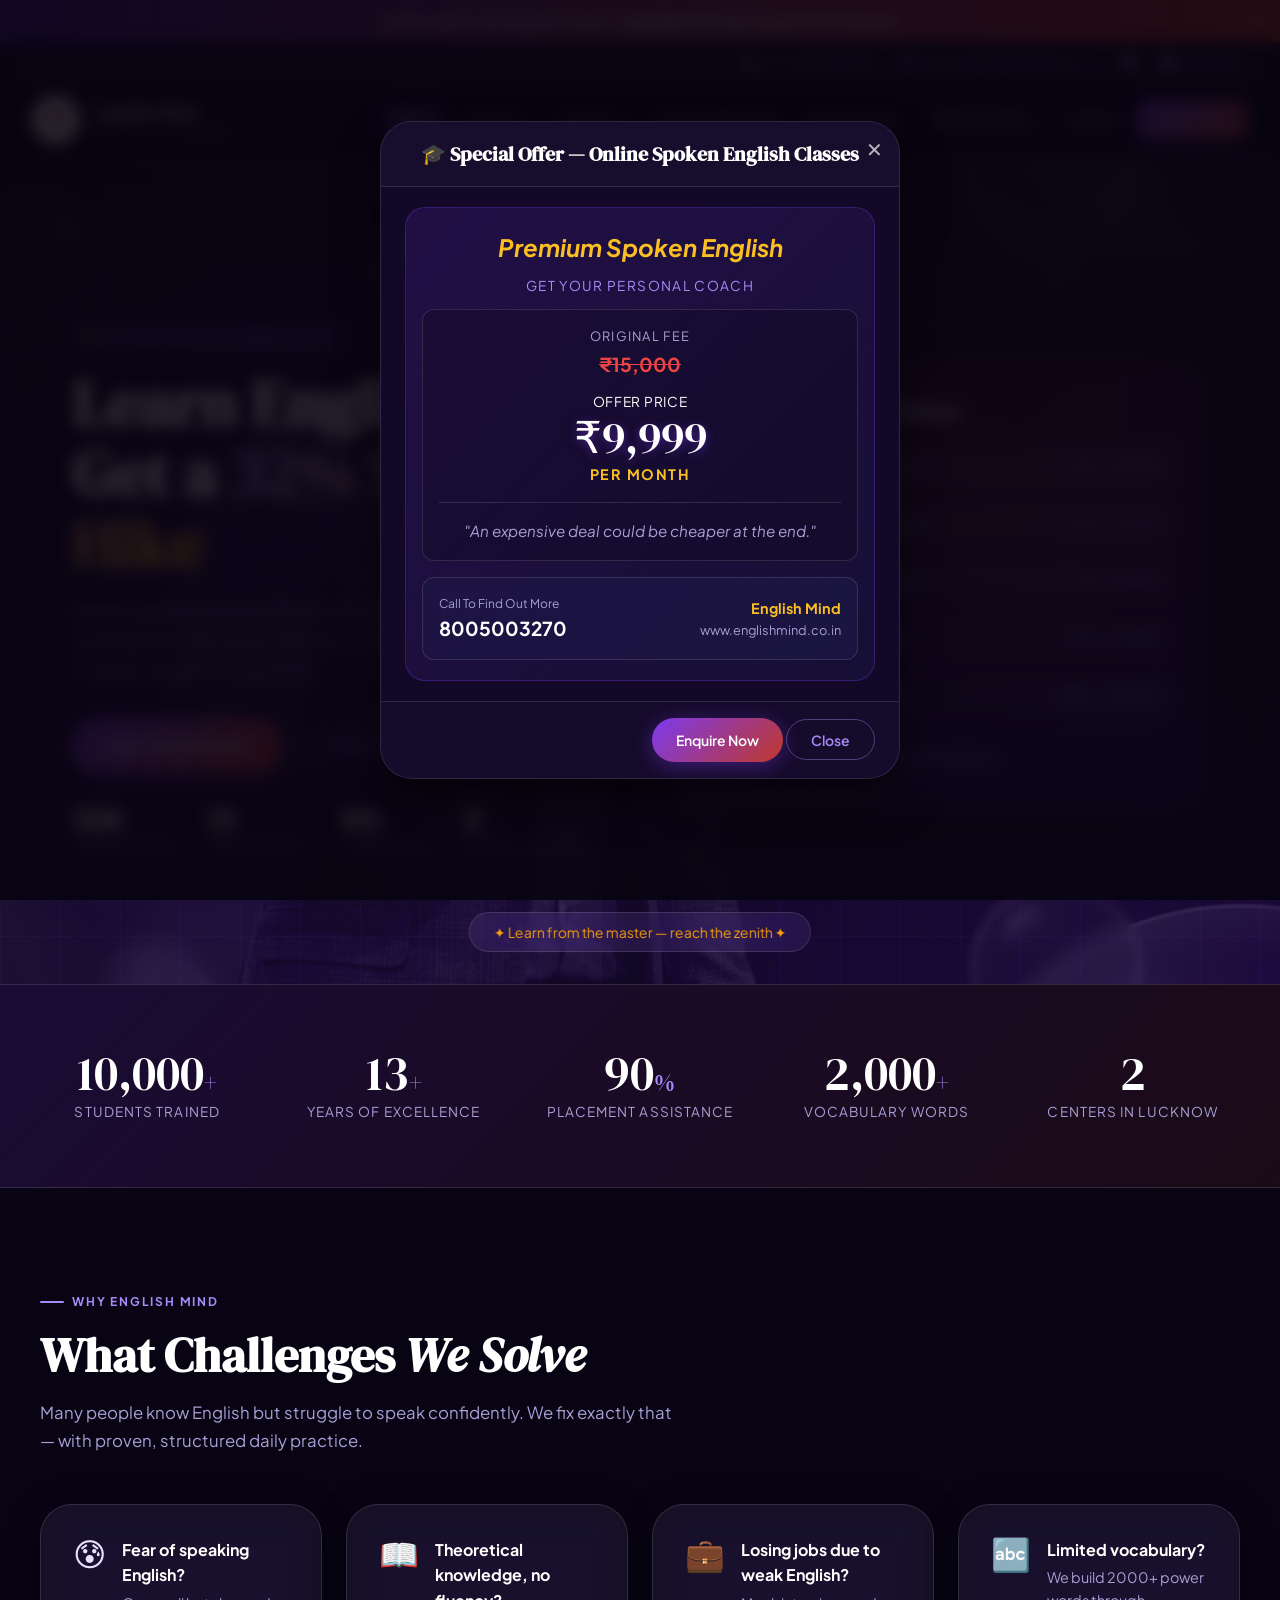
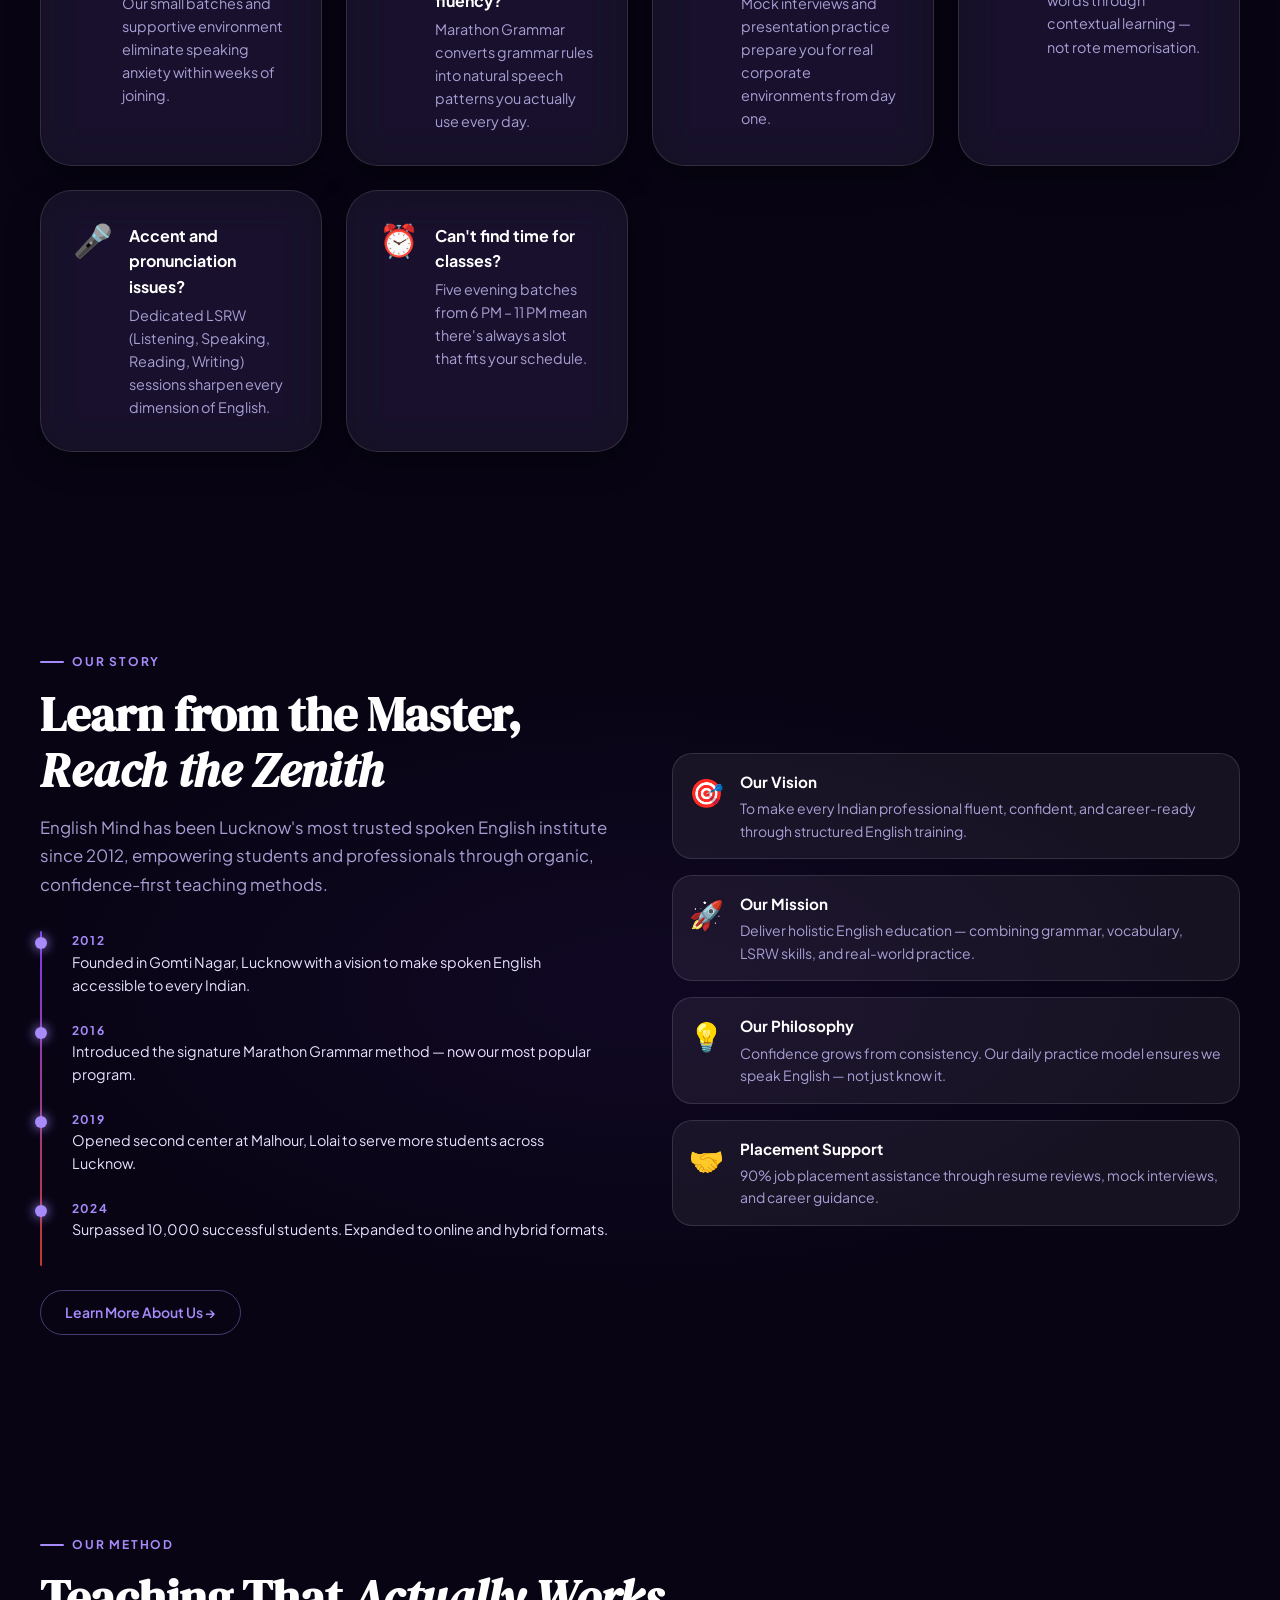
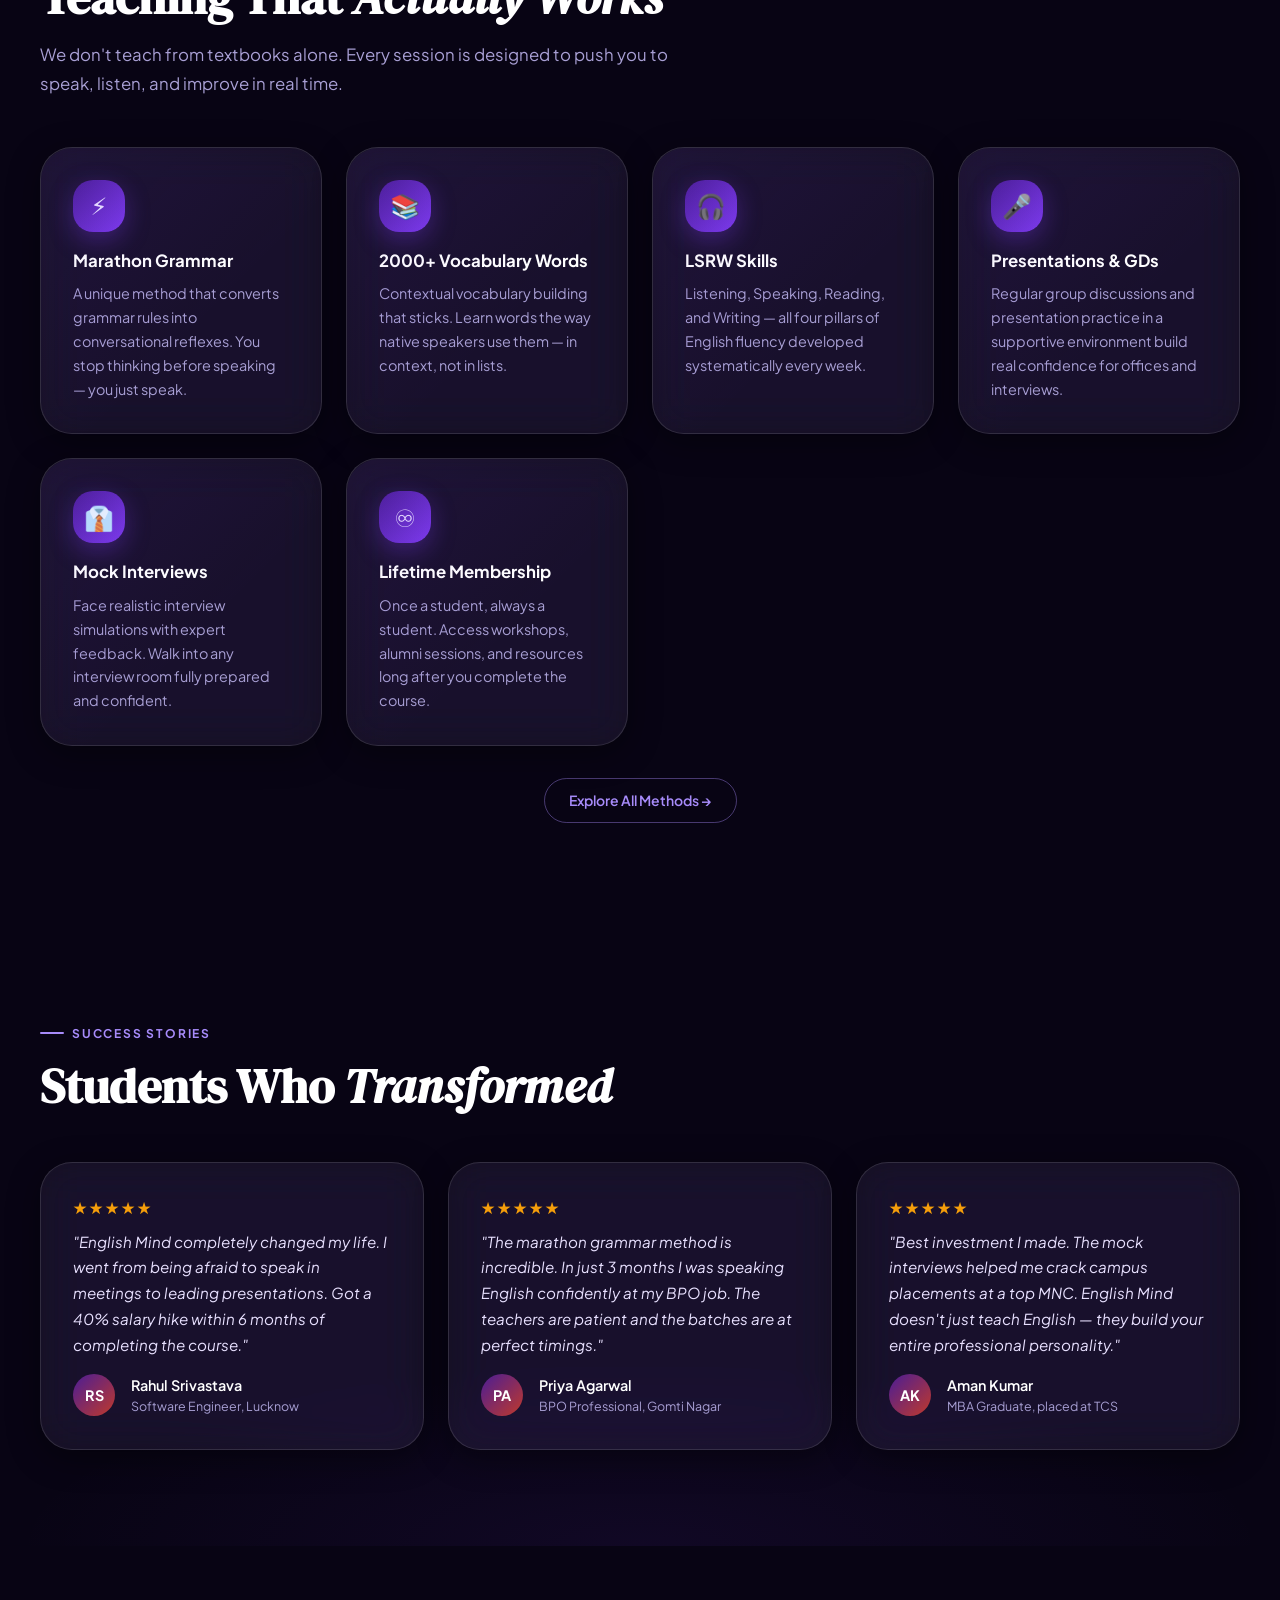
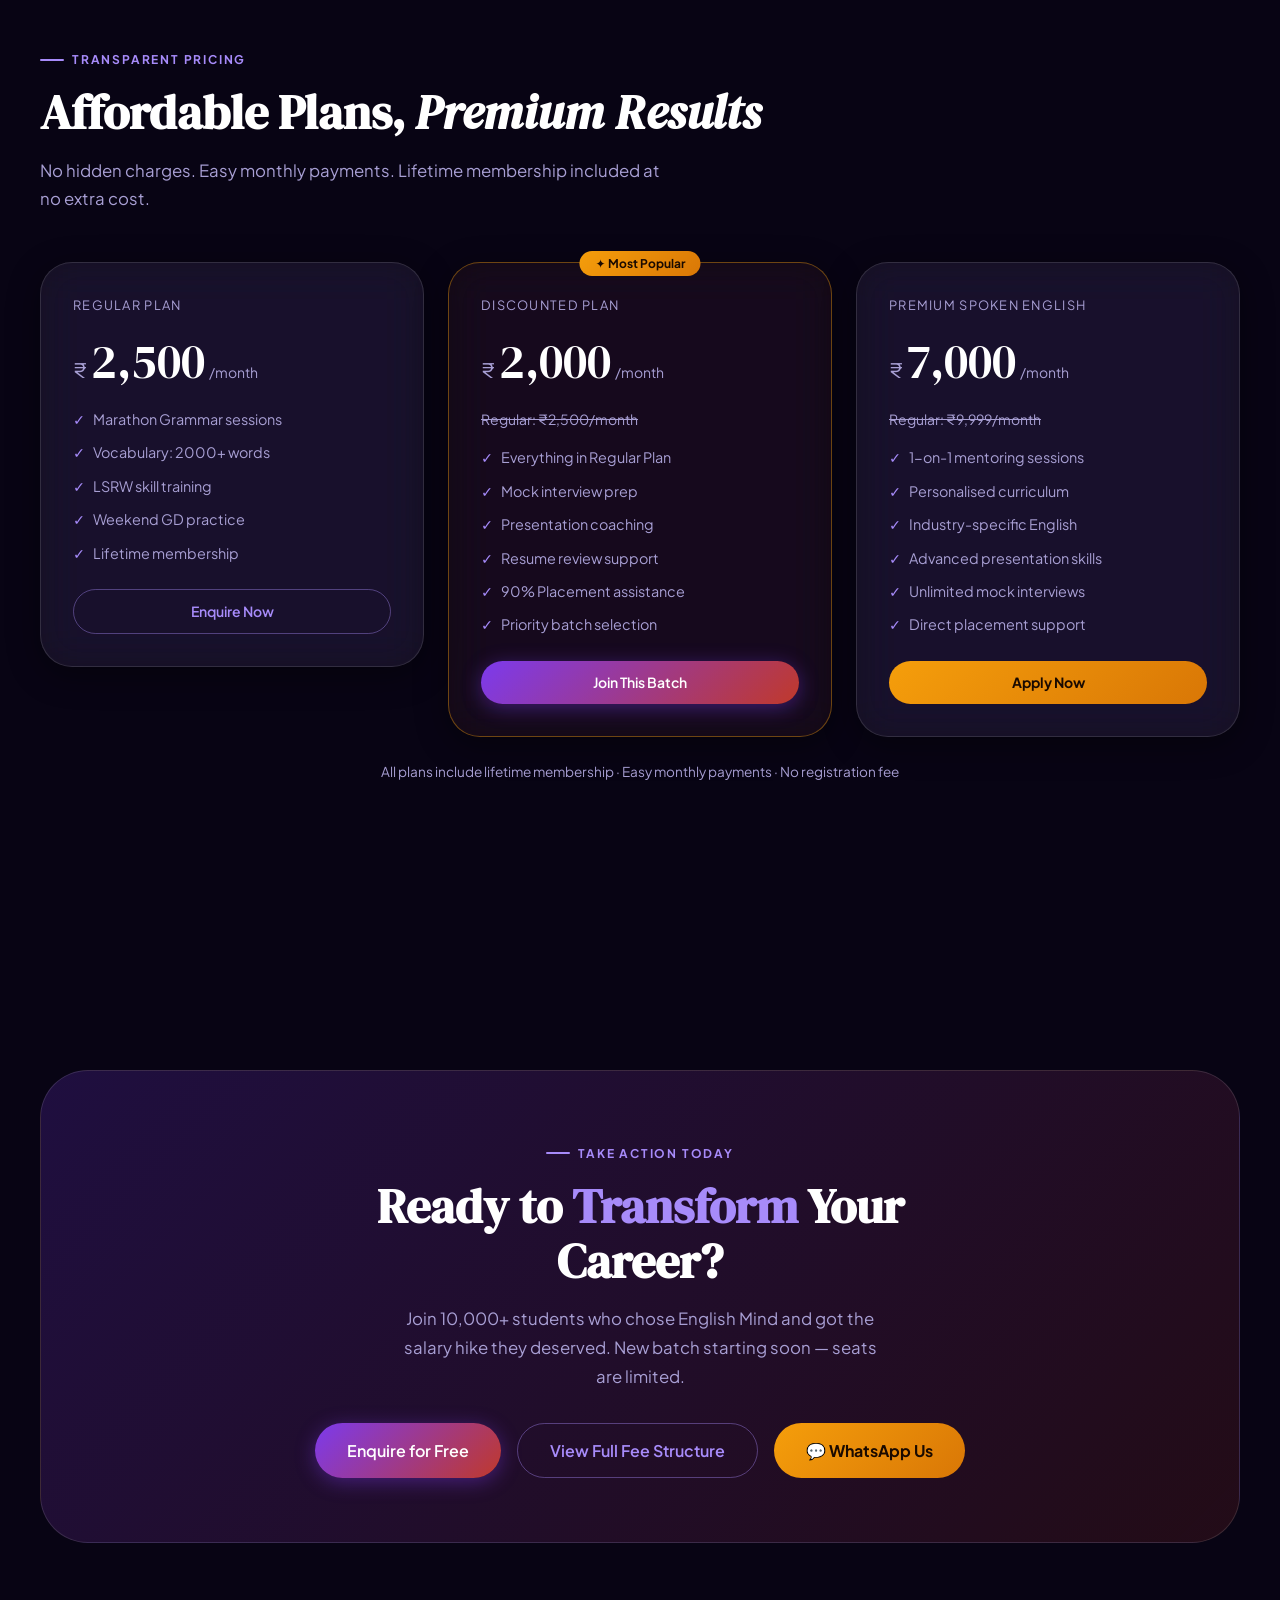
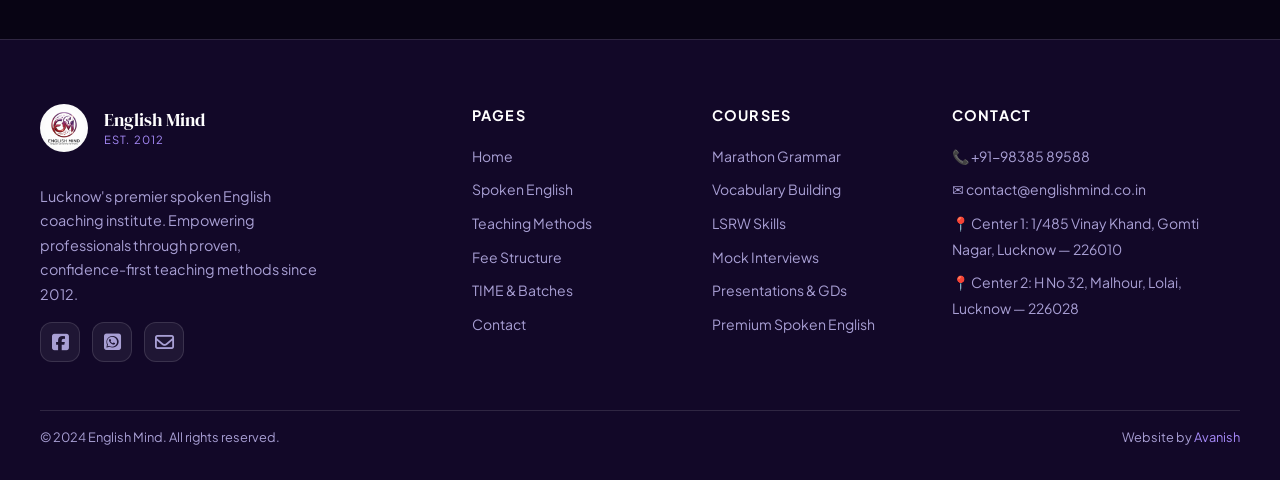
<file: index.html>
<!DOCTYPE html>
<html lang="en">

<head>
  <meta charset="UTF-8">
  <meta name="viewport" content="width=device-width, initial-scale=1.0">
  <title>English Mind — Learn English, Get 32% Salary Hike | Lucknow</title>
  <meta name="description"
    content="English Mind is Lucknow's premier spoken English coaching institute since 2012. Proven methods, small batches, 90% job placement assistance. Join today — ₹2000/month.">
  <meta name="keywords"
    content="spoken english classes lucknow, english coaching lucknow, spoken english gomti nagar, english mind lucknow">
  <meta property="og:title" content="English Mind — Spoken English Classes Lucknow">
  <meta property="og:description"
    content="Learn spoken English from experienced mentors. 32% salary hike guaranteed. Batches in Gomti Nagar & Malhour.">
  <meta property="og:url" content="https://englishmind.co.in">
  <link rel="canonical" href="https://englishmind.co.in/">
  <link rel="icon" href="em_logo.png" type="image/png">
  <link rel="stylesheet" href="styles.css">
  <style>
    /* Page-specific additional styles */
    .who-we-are-grid {
      display: grid;
      grid-template-columns: 1fr 1fr;
      gap: var(--sp-8);
      align-items: center;
    }

    .timeline {
      position: relative;
      padding-left: var(--sp-4);
      margin-top: var(--sp-4);
    }

    .timeline::before {
      content: '';
      position: absolute;
      left: 0;
      top: 0;
      bottom: 0;
      width: 2px;
      background: linear-gradient(to bottom, var(--clr-purple-500), var(--clr-crimson));
      border-radius: 2px;
    }

    .timeline-item {
      position: relative;
      padding-bottom: var(--sp-3);
    }

    .timeline-item::before {
      content: '';
      position: absolute;
      left: calc(-1 * var(--sp-4) - 5px);
      top: 6px;
      width: 12px;
      height: 12px;
      background: var(--clr-purple-300);
      border-radius: 50%;
      box-shadow: 0 0 12px var(--clr-purple-300);
    }

    .timeline-year {
      font-size: 0.75rem;
      color: var(--clr-purple-300);
      font-weight: 700;
      letter-spacing: 0.1em;
    }

    .timeline-text {
      color: var(--clr-text);
      font-size: 0.9rem;
      line-height: 1.6;
    }

    .vision-cards {
      display: flex;
      flex-direction: column;
      gap: var(--sp-2);
    }

    .vision-card {
      display: flex;
      gap: var(--sp-2);
      padding: var(--sp-2);
      border-radius: var(--r-md);
      background: var(--glass-bg);
      border: 1px solid var(--glass-border);
    }

    .vision-card .icon {
      font-size: 1.75rem;
      flex-shrink: 0;
    }

    .vision-card strong {
      display: block;
      color: var(--clr-white);
      margin-bottom: 0.2rem;
      font-size: 0.95rem;
    }

    .vision-card p {
      color: var(--clr-text-muted);
      font-size: 0.875rem;
    }

    .cta-band {
      background: linear-gradient(135deg, rgba(124, 58, 237, 0.2), rgba(192, 57, 43, 0.15));
      border: 1px solid var(--glass-border);
      border-radius: var(--r-xl);
      padding: var(--sp-8);
      text-align: center;
      margin-top: var(--sp-12);
    }

    .cta-band .section-title {
      max-width: 600px;
      margin: 0 auto var(--sp-2);
    }

    .cta-band .section-sub {
      margin: 0 auto var(--sp-4);
      max-width: 500px;
    }

    .cta-band .actions {
      display: flex;
      gap: var(--sp-2);
      justify-content: center;
      flex-wrap: wrap;
    }

    @media (max-width: 900px) {
      .who-we-are-grid {
        grid-template-columns: 1fr;
      }
    }
  </style>
  <link rel="stylesheet" href="https://cdnjs.cloudflare.com/ajax/libs/font-awesome/6.4.0/css/all.min.css">
</head>

<body>
  <a class="skip-link" href="#main">Skip to main content</a>
  <div class="bg-orbs" aria-hidden="true"></div>

  <div class="page-header">
  <!-- Announcement Strip -->
  <div class="announcement-strip" id="announcementStrip" role="banner">
    🎉 New batch starting March 2026 — <strong>Early Bird: ₹2,000/month</strong> | Limited seats!
    <button class="close-strip" onclick="document.getElementById('announcementStrip').style.display='none'"
      aria-label="Close announcement">✕</button>
  </div>

  <!-- Top Bar -->
  <div class="topbar">
    <a href="tel:+919838589588"><span class="icon"><i class="fa-solid fa-phone"></i></span> +91-98385 89588</a>
    <a href="mailto:contact@englishmind.co.in"><span class="icon"><i class="fa-regular fa-envelope"></i></span> contact@englishmind.co.in</a>
    <a href="https://www.facebook.com/englishmindlko" target="_blank" rel="noopener" aria-label="Facebook"><span class="icon"><i class="fa-brands fa-square-facebook"></i></span></a>
    <a href="https://wa.me/919838589588" target="_blank" rel="noopener" aria-label="WhatsApp"><span class="icon"><i class="fa-brands fa-square-whatsapp"></i></span> WhatsApp</a>
  </div>

  <!-- Navbar -->
  <header>
    <nav class="navbar" id="navbar" role="navigation" aria-label="Main navigation">
      <a href="index.html" class="nav-logo" aria-label="English Mind Home">
        <img src="em_logo.png" alt="English Mind logo" width="48" height="48">
        <span class="nav-logo-text">
          <span>English Mind</span>
          <span>Est. 2012 · Lucknow</span>
        </span>
      </a>
      <button class="nav-toggle" id="navToggle" aria-expanded="false" aria-controls="navLinks" aria-label="Toggle menu">
        <span></span><span></span><span></span>
      </button>
      <ul class="nav-links" id="navLinks" role="list">
        <button class="close-sidebar" id="closeSidebar" aria-label="Close menu">✕</button>
        <li><a href="index.html" class="active" aria-current="page">Home</a></li>
        <li><a href="about.html">About Us</a></li>
        <li class="nav-dropdown">
          <a href="spoken-english.html" aria-haspopup="true">Courses <span aria-hidden="true">▾</span></a>
          <ul class="dropdown-menu" aria-label="Courses submenu" role="list">
            <li><a href="spoken-english.html">Best Spoken English Classes</a></li>
            <li><a href="spoken-english.html#lucknow">Spoken English — Lucknow</a></li>
          </ul>
        </li>
        <li><a href="teaching-methods.html">Teaching Methods</a></li>
        <li><a href="fee-structure.html">Fee Structure</a></li>
        <li><a href="time.html">TIME & Batches</a></li>
        <li><a href="contact.html">Contact</a></li>
        <li><a href="contact.html#enquiry" class="btn btn-primary btn-sm">Enquire Now</a></li>
      </ul>
    </nav>
  </header>
  </div><!-- /.page-header -->

  <main id="main">
    <!-- Hero -->
    <section class="hero" aria-label="Hero section">
      <div class="hero-bg" aria-hidden="true"></div>
      <img src="hero_background.png" alt="" class="hero-img" aria-hidden="true" loading="eager" width="1440"
        height="810">
      <div class="hero-grid" aria-hidden="true"></div>
      <div class="hero-content">
        <div class="hero-text">
          <div class="hero-badge reveal"><span class="dot" aria-hidden="true"></span> Lucknow's #1 Spoken English
            Institute</div>
          <h1 class="hero-title reveal reveal-delay-1">
            Learn English,<br>Get a <span class="accent">32% Salary Hike</span>
          </h1>
          <p class="hero-sub reveal reveal-delay-2">Master spoken English with proven marathon grammar techniques, LSRW
            skills, and mock interviews. Trusted by 10,000+ students since 2012.</p>
          <div class="hero-actions reveal reveal-delay-3">
            <a href="fee-structure.html" class="btn btn-primary btn-lg">View Fee Structure</a>
            <a href="contact.html#enquiry" class="btn btn-outline btn-lg">Free Enquiry</a>
          </div>
          <div class="hero-stats reveal reveal-delay-4">
            <div class="hero-stat"><strong>10K<span style="color:var(--clr-purple-300)">+</span></strong><span>Students
                Trained</span></div>
            <div class="hero-stat"><strong>13<span style="color:var(--clr-purple-300)">+</span></strong><span>Years
                Experience</span></div>
            <div class="hero-stat"><strong>90<span style="color:var(--clr-purple-300)">%</span></strong><span>Job
                Placement</span></div>
            <div class="hero-stat"><strong>2</strong><span>Centers in Lucknow</span></div>
          </div>
        </div>
        <div class="hero-card reveal reveal-delay-2" aria-label="Quick batch overview">
          <div class="hero-card-title">📅 Current Batch Timings</div>
          <ul class="batch-list" role="list">
            <li class="batch-item">
              <span class="batch-name">🎯 Marathon Grammar — Batch 1</span>
              <span class="batch-time">6:00 – 6:40 PM</span>
            </li>
            <li class="batch-item">
              <span class="batch-name">🎯 Marathon Grammar — Batch 2</span>
              <span class="batch-time">6:50 – 7:30 PM</span>
            </li>
            <li class="batch-item">
              <span class="batch-name">🎯 Marathon Grammar — Batch 3</span>
              <span class="batch-time">7:40 – 8:20 PM</span>
            </li>
            <li class="batch-item">
              <span class="batch-name">💬 Consistent Conversation</span>
              <span class="batch-time">9:00 – 9:40 PM</span>
            </li>
            <li class="batch-item">
              <span class="batch-name">💬 Consistent Conversation</span>
              <span class="batch-time">10:00 – 10:40 PM</span>
            </li>
          </ul>
          <a href="time.html" class="btn btn-outline" style="width:100%;margin-top:1rem;justify-content:center">View All
            Batches →</a>
        </div>
      </div>
      <div class="hero-floating-tag" aria-hidden="true">✦ Learn from the master — reach the zenith ✦</div>
    </section>

    <!-- Counts Strip -->
    <div class="counts-strip" aria-label="Key statistics">
      <div class="counts-grid">
        <div class="count-item reveal">
          <div class="count-number" data-target="10000" data-suffix="+">0<span class="suffix">+</span></div>
          <div class="count-label">Students Trained</div>
        </div>
        <div class="count-item reveal reveal-delay-1">
          <div class="count-number" data-target="13" data-suffix="+">0<span class="suffix">+</span></div>
          <div class="count-label">Years of Excellence</div>
        </div>
        <div class="count-item reveal reveal-delay-2">
          <div class="count-number" data-target="90" data-suffix="%">0<span class="suffix">%</span></div>
          <div class="count-label">Placement Assistance</div>
        </div>
        <div class="count-item reveal reveal-delay-3">
          <div class="count-number" data-target="2000" data-suffix="+">0<span class="suffix">+</span></div>
          <div class="count-label">Vocabulary Words</div>
        </div>
        <div class="count-item reveal reveal-delay-4">
          <div class="count-number" data-target="2" data-suffix="">0</div>
          <div class="count-label">Centers in Lucknow</div>
        </div>
      </div>
    </div>

    <!-- What Challenges We Solve -->
    <section class="section" aria-labelledby="challenges-heading">
      <div class="section-inner">
        <div class="section-label">Why English Mind</div>
        <h2 class="section-title" id="challenges-heading">What Challenges <em>We Solve</em></h2>
        <p class="section-sub">Many people know English but struggle to speak confidently. We fix exactly that — with
          proven, structured daily practice.</p>
        <div class="problems-grid">
          <article class="glass-card problem-card reveal">
            <div class="problem-icon">😰</div>
            <div class="problem-body">
              <p class="problem-q">Fear of speaking English?</p>
              <p class="problem-a">Our small batches and supportive environment eliminate speaking anxiety within weeks
                of joining.</p>
            </div>
          </article>
          <article class="glass-card problem-card reveal reveal-delay-1">
            <div class="problem-icon">📖</div>
            <div class="problem-body">
              <p class="problem-q">Theoretical knowledge, no fluency?</p>
              <p class="problem-a">Marathon Grammar converts grammar rules into natural speech patterns you actually use
                every day.</p>
            </div>
          </article>
          <article class="glass-card problem-card reveal reveal-delay-2">
            <div class="problem-icon">💼</div>
            <div class="problem-body">
              <p class="problem-q">Losing jobs due to weak English?</p>
              <p class="problem-a">Mock interviews and presentation practice prepare you for real corporate environments
                from day one.</p>
            </div>
          </article>
          <article class="glass-card problem-card reveal reveal-delay-3">
            <div class="problem-icon">🔤</div>
            <div class="problem-body">
              <p class="problem-q">Limited vocabulary?</p>
              <p class="problem-a">We build 2000+ power words through contextual learning — not rote memorisation.</p>
            </div>
          </article>
          <article class="glass-card problem-card reveal reveal-delay-4">
            <div class="problem-icon">🎤</div>
            <div class="problem-body">
              <p class="problem-q">Accent and pronunciation issues?</p>
              <p class="problem-a">Dedicated LSRW (Listening, Speaking, Reading, Writing) sessions sharpen every
                dimension of English.</p>
            </div>
          </article>
          <article class="glass-card problem-card reveal reveal-delay-1">
            <div class="problem-icon">⏰</div>
            <div class="problem-body">
              <p class="problem-q">Can't find time for classes?</p>
              <p class="problem-a">Five evening batches from 6 PM – 11 PM mean there's always a slot that fits your
                schedule.</p>
            </div>
          </article>
        </div>
      </div>
    </section>

    <!-- Who We Are -->
    <section class="section"
      style="background: radial-gradient(ellipse 70% 50% at 50% 50%, rgba(124,58,237,0.07) 0%, transparent 70%);"
      aria-labelledby="about-heading">
      <div class="section-inner who-we-are-grid">
        <div>
          <div class="section-label">Our Story</div>
          <h2 class="section-title" id="about-heading">Learn from the Master,<br><em>Reach the Zenith</em></h2>
          <p class="section-sub" style="margin-bottom:var(--sp-3)">English Mind has been Lucknow's most trusted spoken
            English institute since 2012, empowering students and professionals through organic, confidence-first
            teaching methods.</p>
          <div class="timeline" aria-label="English Mind timeline">
            <div class="timeline-item">
              <div class="timeline-year">2012</div>
              <p class="timeline-text">Founded in Gomti Nagar, Lucknow with a vision to make spoken English accessible
                to every Indian.</p>
            </div>
            <div class="timeline-item">
              <div class="timeline-year">2016</div>
              <p class="timeline-text">Introduced the signature Marathon Grammar method — now our most popular program.
              </p>
            </div>
            <div class="timeline-item">
              <div class="timeline-year">2019</div>
              <p class="timeline-text">Opened second center at Malhour, Lolai to serve more students across Lucknow.</p>
            </div>
            <div class="timeline-item">
              <div class="timeline-year">2024</div>
              <p class="timeline-text">Surpassed 10,000 successful students. Expanded to online and hybrid formats.</p>
            </div>
          </div>
          <a href="about.html" class="btn btn-outline" style="margin-top:var(--sp-3)">Learn More About Us →</a>
        </div>
        <div class="vision-cards reveal">
          <div class="vision-card">
            <div class="icon">🎯</div>
            <div>
              <strong>Our Vision</strong>
              <p>To make every Indian professional fluent, confident, and career-ready through structured English
                training.</p>
            </div>
          </div>
          <div class="vision-card">
            <div class="icon">🚀</div>
            <div>
              <strong>Our Mission</strong>
              <p>Deliver holistic English education — combining grammar, vocabulary, LSRW skills, and real-world
                practice.</p>
            </div>
          </div>
          <div class="vision-card">
            <div class="icon">💡</div>
            <div>
              <strong>Our Philosophy</strong>
              <p>Confidence grows from consistency. Our daily practice model ensures we speak English — not just know
                it.</p>
            </div>
          </div>
          <div class="vision-card">
            <div class="icon">🤝</div>
            <div>
              <strong>Placement Support</strong>
              <p>90% job placement assistance through resume reviews, mock interviews, and career guidance.</p>
            </div>
          </div>
        </div>
      </div>
    </section>

    <!-- Teaching Methods Preview -->
    <section class="section" aria-labelledby="methods-heading">
      <div class="section-inner">
        <div class="section-label">Our Method</div>
        <h2 class="section-title" id="methods-heading">Teaching That <em>Actually Works</em></h2>
        <p class="section-sub">We don't teach from textbooks alone. Every session is designed to push you to speak,
          listen, and improve in real time.</p>
        <div class="features-grid">
          <article class="glass-card feature-card reveal">
            <div class="feature-icon" aria-hidden="true">⚡</div>
            <h3 class="feature-title">Marathon Grammar</h3>
            <p class="feature-desc">A unique method that converts grammar rules into conversational reflexes. You stop
              thinking before speaking — you just speak.</p>
          </article>
          <article class="glass-card feature-card reveal reveal-delay-1">
            <div class="feature-icon" aria-hidden="true">📚</div>
            <h3 class="feature-title">2000+ Vocabulary Words</h3>
            <p class="feature-desc">Contextual vocabulary building that sticks. Learn words the way native speakers use
              them — in context, not in lists.</p>
          </article>
          <article class="glass-card feature-card reveal reveal-delay-2">
            <div class="feature-icon" aria-hidden="true">🎧</div>
            <h3 class="feature-title">LSRW Skills</h3>
            <p class="feature-desc">Listening, Speaking, Reading, and Writing — all four pillars of English fluency
              developed systematically every week.</p>
          </article>
          <article class="glass-card feature-card reveal reveal-delay-3">
            <div class="feature-icon" aria-hidden="true">🎤</div>
            <h3 class="feature-title">Presentations & GDs</h3>
            <p class="feature-desc">Regular group discussions and presentation practice in a supportive environment
              build real confidence for offices and interviews.</p>
          </article>
          <article class="glass-card feature-card reveal reveal-delay-4">
            <div class="feature-icon" aria-hidden="true">👔</div>
            <h3 class="feature-title">Mock Interviews</h3>
            <p class="feature-desc">Face realistic interview simulations with expert feedback. Walk into any interview
              room fully prepared and confident.</p>
          </article>
          <article class="glass-card feature-card reveal reveal-delay-1">
            <div class="feature-icon" aria-hidden="true">♾️</div>
            <h3 class="feature-title">Lifetime Membership</h3>
            <p class="feature-desc">Once a student, always a student. Access workshops, alumni sessions, and resources
              long after you complete the course.</p>
          </article>
        </div>
        <div style="text-align:center;margin-top:var(--sp-4)">
          <a href="teaching-methods.html" class="btn btn-outline">Explore All Methods →</a>
        </div>
      </div>
    </section>

    <!-- Testimonials -->
    <section class="section"
      style="background: radial-gradient(ellipse 70% 40% at 50% 100%, rgba(124,58,237,0.08) 0%, transparent 70%);"
      aria-labelledby="testimonials-heading">
      <div class="section-inner">
        <div class="section-label">Success Stories</div>
        <h2 class="section-title" id="testimonials-heading">Students Who <em>Transformed</em></h2>
        <div class="testimonials-grid">
          <article class="glass-card testimonial-card reveal">
            <div class="testimonial-stars" aria-label="5 star rating">★★★★★</div>
            <blockquote class="testimonial-text">"English Mind completely changed my life. I went from being afraid to
              speak in meetings to leading presentations. Got a 40% salary hike within 6 months of completing the
              course."</blockquote>
            <div class="testimonial-author">
              <div class="author-avatar" aria-hidden="true">RS</div>
              <div>
                <div class="author-name">Rahul Srivastava</div>
                <div class="author-role">Software Engineer, Lucknow</div>
              </div>
            </div>
          </article>
          <article class="glass-card testimonial-card reveal reveal-delay-1">
            <div class="testimonial-stars" aria-label="5 star rating">★★★★★</div>
            <blockquote class="testimonial-text">"The marathon grammar method is incredible. In just 3 months I was
              speaking English confidently at my BPO job. The teachers are patient and the batches are at perfect
              timings."</blockquote>
            <div class="testimonial-author">
              <div class="author-avatar" aria-hidden="true">PA</div>
              <div>
                <div class="author-name">Priya Agarwal</div>
                <div class="author-role">BPO Professional, Gomti Nagar</div>
              </div>
            </div>
          </article>
          <article class="glass-card testimonial-card reveal reveal-delay-2">
            <div class="testimonial-stars" aria-label="5 star rating">★★★★★</div>
            <blockquote class="testimonial-text">"Best investment I made. The mock interviews helped me crack campus
              placements at a top MNC. English Mind doesn't just teach English — they build your entire professional
              personality."</blockquote>
            <div class="testimonial-author">
              <div class="author-avatar" aria-hidden="true">AK</div>
              <div>
                <div class="author-name">Aman Kumar</div>
                <div class="author-role">MBA Graduate, placed at TCS</div>
              </div>
            </div>
          </article>
        </div>
      </div>
    </section>

    <!-- Pricing Preview -->
    <section class="section" aria-labelledby="pricing-heading">
      <div class="section-inner">
        <div class="section-label">Transparent Pricing</div>
        <h2 class="section-title" id="pricing-heading">Affordable Plans, <em>Premium Results</em></h2>
        <p class="section-sub">No hidden charges. Easy monthly payments. Lifetime membership included at no extra cost.
        </p>
        <div class="pricing-grid">
          <article class="glass-card pricing-card reveal">
            <p class="pricing-label">Regular Plan</p>
            <div class="pricing-price">
              <span class="currency">₹</span>
              <span class="amount">2,500</span>
              <span class="period">/month</span>
            </div>
            <ul class="pricing-features">
              <li>Marathon Grammar sessions</li>
              <li>Vocabulary: 2000+ words</li>
              <li>LSRW skill training</li>
              <li>Weekend GD practice</li>
              <li>Lifetime membership</li>
            </ul>
            <a href="contact.html#enquiry" class="btn btn-outline" style="width:100%;justify-content:center">Enquire
              Now</a>
          </article>
          <article class="glass-card pricing-card featured reveal reveal-delay-1">
            <div class="pricing-badge">✦ Most Popular</div>
            <p class="pricing-label">Discounted Plan</p>
            <div class="pricing-price">
              <span class="currency">₹</span>
              <span class="amount">2,000</span>
              <span class="period">/month</span>
            </div>
            <p class="pricing-original">Regular: ₹2,500/month</p>
            <ul class="pricing-features">
              <li>Everything in Regular Plan</li>
              <li>Mock interview prep</li>
              <li>Presentation coaching</li>
              <li>Resume review support</li>
              <li>90% Placement assistance</li>
              <li>Priority batch selection</li>
            </ul>
            <a href="contact.html#enquiry" class="btn btn-primary" style="width:100%;justify-content:center">Join This
              Batch</a>
          </article>
          <article class="glass-card pricing-card reveal reveal-delay-2">
            <p class="pricing-label">Premium Spoken English</p>
            <div class="pricing-price">
              <span class="currency">₹</span>
              <span class="amount">7,000</span>
              <span class="period">/month</span>
            </div>
            <p class="pricing-original">Regular: ₹9,999/month</p>
            <ul class="pricing-features">
              <li>1-on-1 mentoring sessions</li>
              <li>Personalised curriculum</li>
              <li>Industry-specific English</li>
              <li>Advanced presentation skills</li>
              <li>Unlimited mock interviews</li>
              <li>Direct placement support</li>
            </ul>
            <a href="contact.html#enquiry" class="btn btn-gold" style="width:100%;justify-content:center">Apply Now</a>
          </article>
        </div>
        <p style="text-align:center;color:var(--clr-text-muted);font-size:0.85rem;margin-top:var(--sp-3)">All plans
          include lifetime membership · Easy monthly payments · No registration fee</p>
      </div>
    </section>

    <!-- CTA Band -->
    <section class="section" aria-label="Call to action">
      <div class="section-inner">
        <div class="cta-band">
          <div class="section-label" style="justify-content:center">Take Action Today</div>
          <h2 class="section-title">Ready to <span style="color:var(--clr-purple-300)">Transform</span> Your Career?
          </h2>
          <p class="section-sub">Join 10,000+ students who chose English Mind and got the salary hike they deserved. New
            batch starting soon — seats are limited.</p>
          <div class="actions">
            <a href="contact.html#enquiry" class="btn btn-primary btn-lg">Enquire for Free</a>
            <a href="fee-structure.html" class="btn btn-outline btn-lg">View Full Fee Structure</a>
            <a href="https://wa.me/919838589588" target="_blank" rel="noopener" class="btn btn-gold btn-lg">💬 WhatsApp
              Us</a>
          </div>
        </div>
      </div>
    </section>
  </main>

  <!-- Footer -->
  <footer class="footer" role="contentinfo">
    <div class="footer-grid">
      <div class="footer-brand">
        <a href="index.html" class="nav-logo" style="margin-bottom:var(--sp-2);display:inline-flex">
          <img src="em_logo.png" alt="English Mind" width="40" height="40">
          <span class="nav-logo-text"><span>English Mind</span><span>Est. 2012</span></span>
        </a>
        <p>Lucknow's premier spoken English coaching institute. Empowering professionals through proven,
          confidence-first teaching methods since 2012.</p>
        <div class="footer-social" style="margin-top:var(--sp-2)">
          <a href="https://www.facebook.com/englishmindlko" class="social-btn" target="_blank" rel="noopener" aria-label="Facebook"><i class="fa-brands fa-square-facebook"></i></a>
          <a href="https://wa.me/919838589588" class="social-btn" target="_blank" rel="noopener"
            aria-label="WhatsApp"><i class="fa-brands fa-square-whatsapp"></i></a>
          <a href="mailto:contact@englishmind.co.in" class="social-btn" aria-label="Email"><i class="fa-regular fa-envelope"></i></a>
        </div>
      </div>
      <div class="footer-col">
        <h4>Pages</h4>
        <ul>
          <li><a href="index.html">Home</a></li>
          <li><a href="spoken-english.html">Spoken English</a></li>
          <li><a href="teaching-methods.html">Teaching Methods</a></li>
          <li><a href="fee-structure.html">Fee Structure</a></li>
          <li><a href="time.html">TIME & Batches</a></li>
          <li><a href="contact.html">Contact</a></li>
        </ul>
      </div>
      <div class="footer-col">
        <h4>Courses</h4>
        <ul>
          <li><a href="spoken-english.html">Marathon Grammar</a></li>
          <li><a href="spoken-english.html">Vocabulary Building</a></li>
          <li><a href="spoken-english.html">LSRW Skills</a></li>
          <li><a href="spoken-english.html">Mock Interviews</a></li>
          <li><a href="spoken-english.html">Presentations & GDs</a></li>
          <li><a href="spoken-english.html">Premium Spoken English</a></li>
        </ul>
      </div>
      <div class="footer-col">
        <h4>Contact</h4>
        <ul>
          <li><a href="tel:+919838589588">📞 +91-98385 89588</a></li>
          <li><a href="mailto:contact@englishmind.co.in">✉️ contact@englishmind.co.in</a></li>
          <li><a href="contact.html">📍 Center 1: 1/485 Vinay Khand, Gomti Nagar, Lucknow — 226010</a></li>
          <li><a href="contact.html">📍 Center 2: H No 32, Malhour, Lolai, Lucknow — 226028</a></li>
        </ul>
      </div>
    </div>
    <div class="footer-bottom">
      <p>© 2024 English Mind. All rights reserved.</p>
      <p>Website by <a href="https://dev-avi.netlify.app" target="_blank" rel="noopener"
          style="color:var(--clr-purple-300);text-decoration:none">Avanish</a></p>
    </div>
  </footer>

  <script src="script.js"></script>

  <!-- Offer Modal -->
  <div class="modal-overlay" id="offerModal" role="dialog" aria-modal="true">
    <div class="modal-content">
      <button class="modal-close-top" onclick="document.getElementById('offerModal').classList.remove('active')" aria-label="Close modal">✕</button>
      <div class="modal-header">
        <h3>🎓 Special Offer — Online Spoken English Classes</h3>
      </div>
      <div class="modal-body">
        <div class="offer-banner">
          <h4><em>Premium Spoken English</em></h4>
          <p class="offer-subtitle">GET YOUR PERSONAL COACH</p>
          <div class="offer-box">
            <div class="offer-pricing">
              <span class="fee-label">ORIGINAL FEE</span>
              <span class="old-price">₹15,000</span>
              <span class="offer-label">OFFER PRICE</span>
              <span class="new-price">₹9,999</span>
              <span class="per-month">PER MONTH</span>
            </div>
            <div class="offer-quote">"An expensive deal could be cheaper at the end."</div>
          </div>
          <div class="offer-contact">
            <div class="phone-box">
              <span class="phone-label">Call To Find Out More</span>
              <span class="phone-number">8005003270</span>
            </div>
            <div class="website-box">
              <strong>English Mind</strong>
              <span>www.englishmind.co.in</span>
            </div>
          </div>
        </div>
      </div>
      <div class="modal-actions">
        <a href="contact.html#enquiry" class="btn btn-primary" onclick="document.getElementById('offerModal').classList.remove('active')">Enquire Now</a>
        <button class="btn btn-outline" onclick="document.getElementById('offerModal').classList.remove('active')">Close</button>
      </div>
    </div>
  </div>
</body>

</html>
</file>
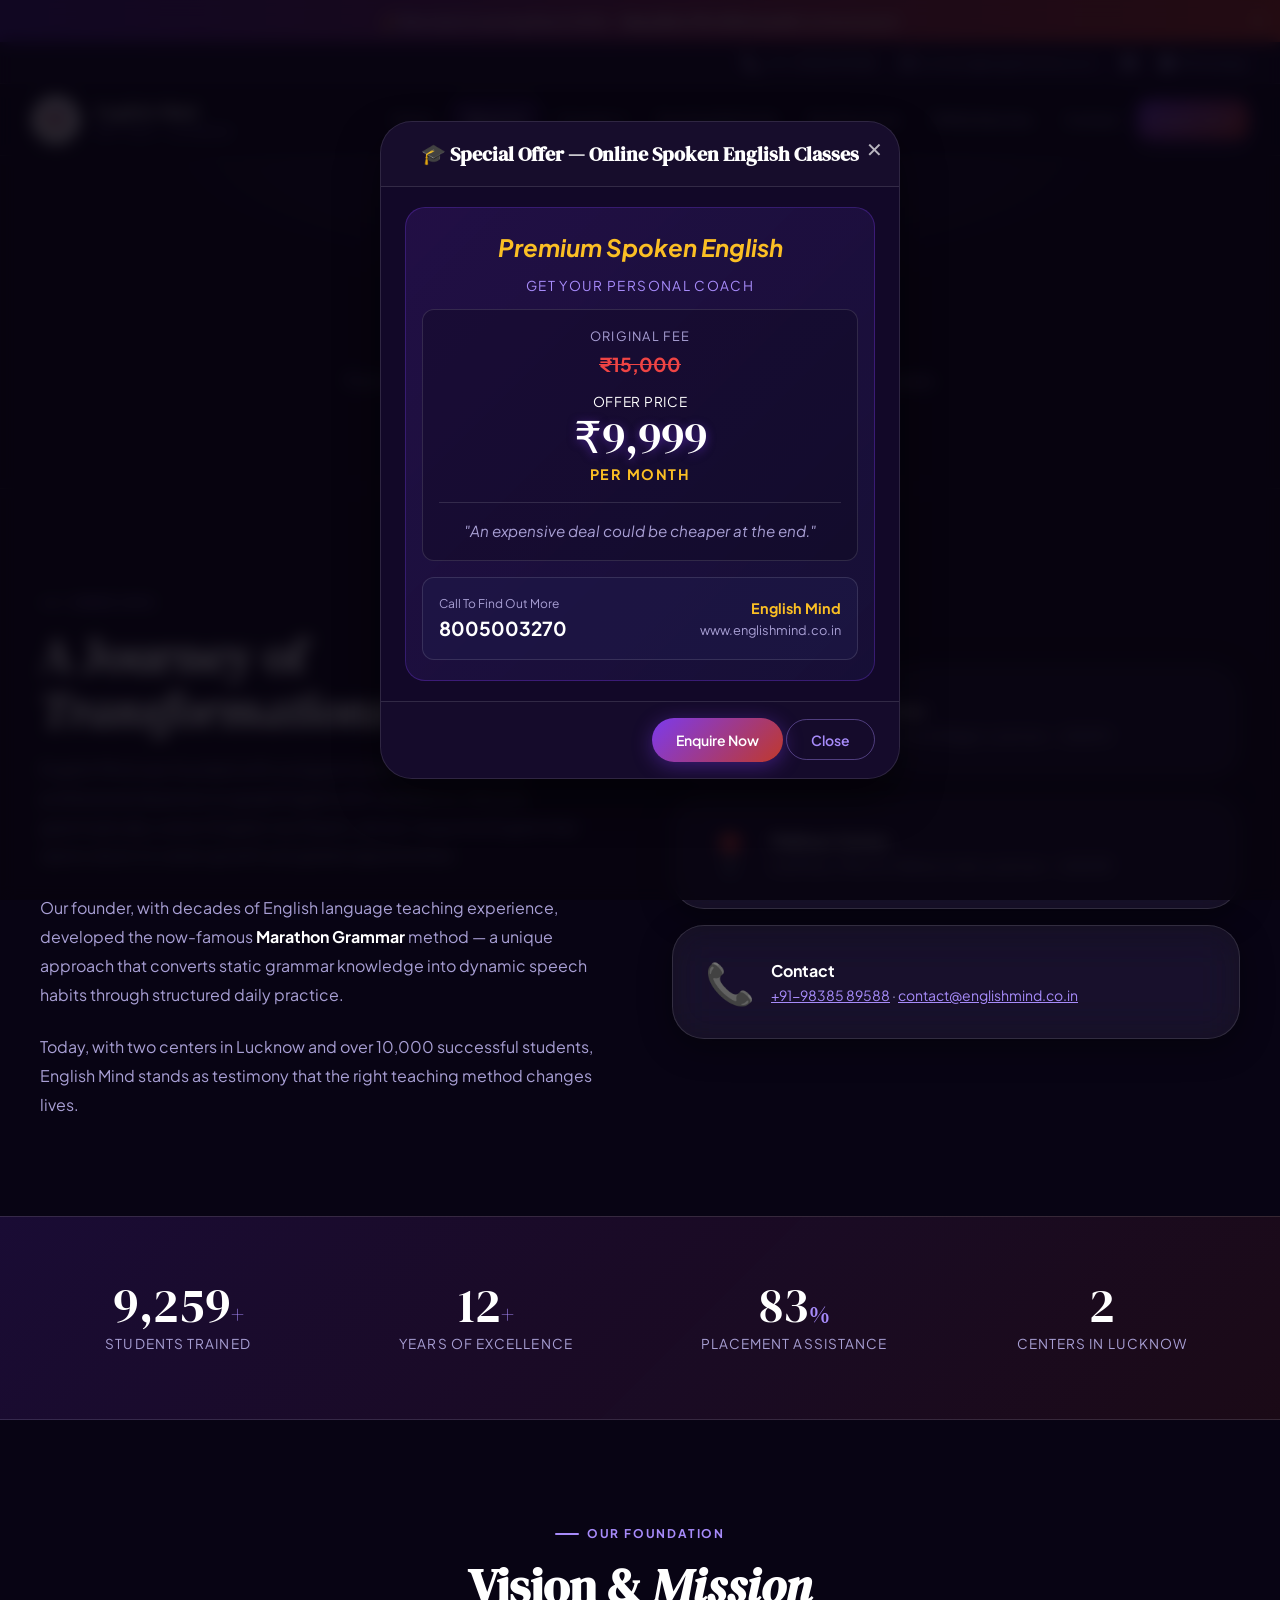
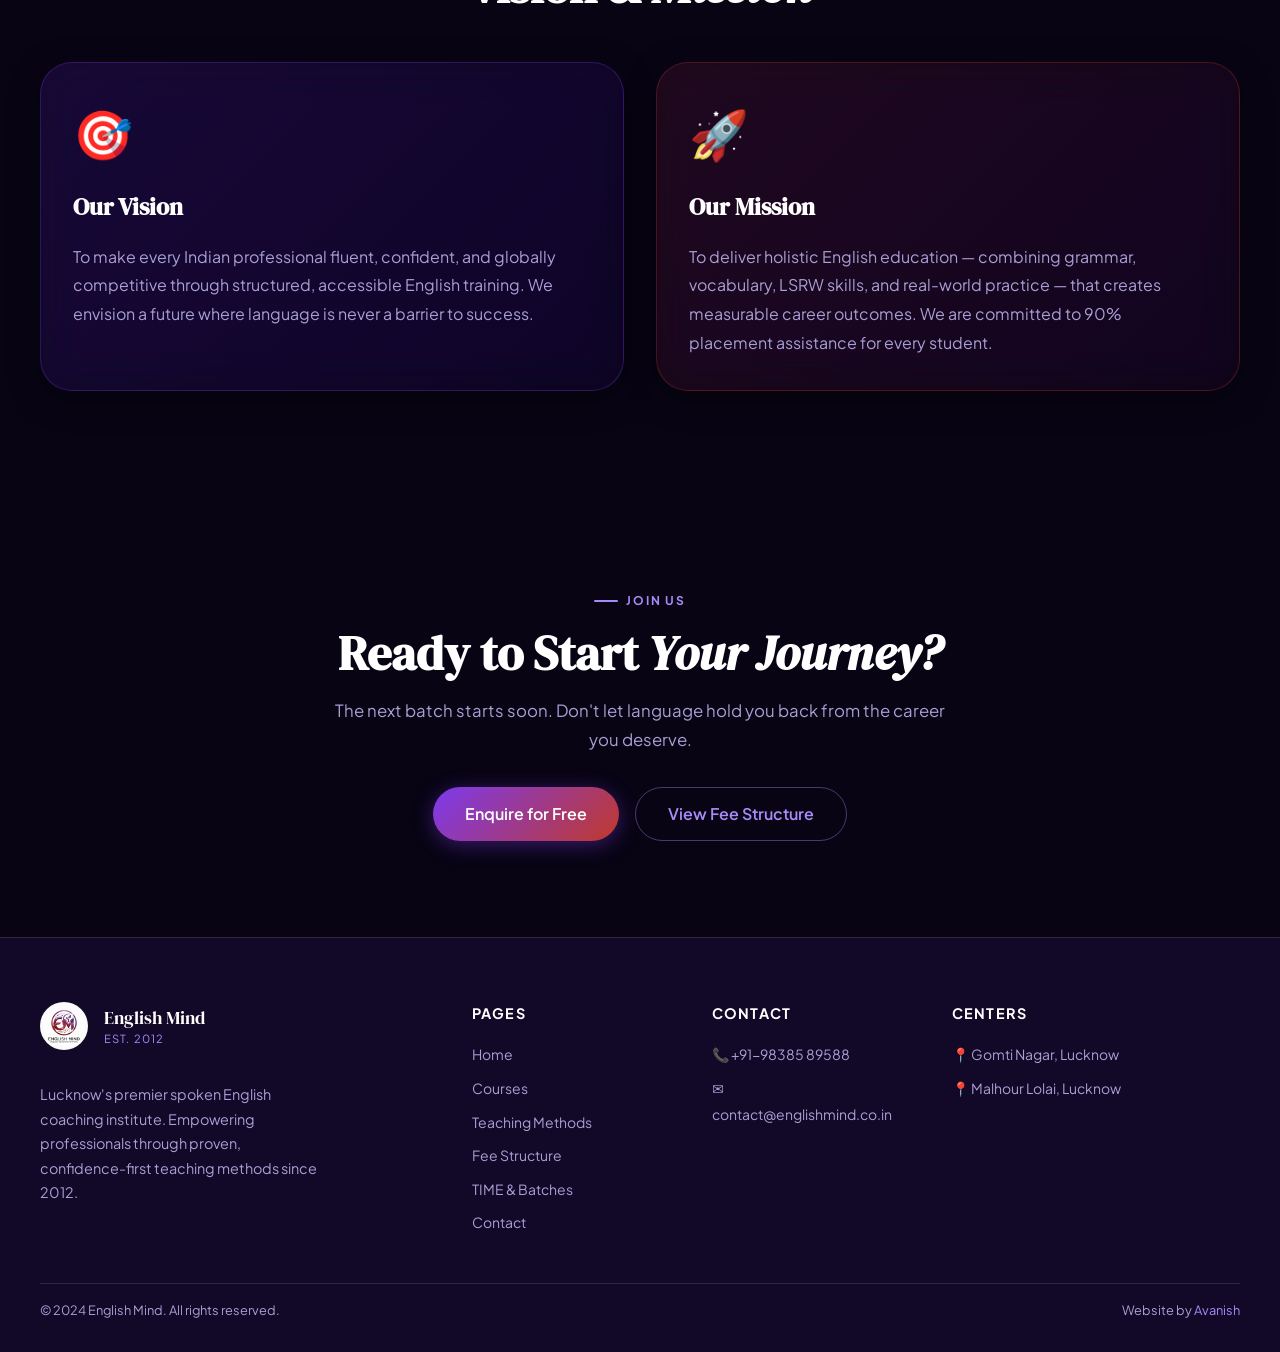
<file: about.html>
<!DOCTYPE html>
<html lang="en">
<head>
  <meta charset="UTF-8">
  <meta name="viewport" content="width=device-width, initial-scale=1.0">
  <title>About Us — English Mind | Lucknow's Spoken English Institute Since 2012</title>
  <meta name="description" content="Learn about English Mind's journey since 2012, our vision, mission, and team of expert English coaches in Lucknow.">
  <link rel="icon" href="em_logo.png" type="image/png">
  <link rel="stylesheet" href="styles.css">
  <link rel="stylesheet" href="https://cdnjs.cloudflare.com/ajax/libs/font-awesome/6.4.0/css/all.min.css">
</head>
<body>
  <a class="skip-link" href="#main">Skip to main content</a>
  <div class="page-header">
  <!-- Announcement Strip -->
  <div class="announcement-strip" id="announcementStrip" role="banner">
    🎉 New batch starting March 2026 — <strong>Early Bird: ₹2,000/month</strong> | Limited seats!
    <button class="close-strip" onclick="document.getElementById('announcementStrip').style.display='none'"
      aria-label="Close announcement">✕</button>
  </div>
  <div class="topbar">
    <a href="tel:+919838589588"><span class="icon"><i class="fa-solid fa-phone"></i></span> +91-98385 89588</a>
    <a href="mailto:contact@englishmind.co.in"><span class="icon"><i class="fa-regular fa-envelope"></i></span> contact@englishmind.co.in</a>
    <a href="https://www.facebook.com/englishmindlko" target="_blank" rel="noopener" aria-label="Facebook"><span class="icon"><i class="fa-brands fa-square-facebook"></i></span></a>
    <a href="https://wa.me/919838589588" target="_blank" rel="noopener" aria-label="WhatsApp"><span class="icon"><i class="fa-brands fa-square-whatsapp"></i></span> WhatsApp</a>
  </div>
  <header>
    <nav class="navbar" id="navbar" role="navigation" aria-label="Main navigation">
      <a href="index.html" class="nav-logo"><img src="em_logo.png" alt="English Mind logo" width="48" height="48"><span class="nav-logo-text"><span>English Mind</span><span>Est. 2012 · Lucknow</span></span></a>
      <button class="nav-toggle" id="navToggle" aria-expanded="false" aria-controls="navLinks" aria-label="Toggle menu"><span></span><span></span><span></span></button>
      <ul class="nav-links" id="navLinks" role="list">
        <button class="close-sidebar" id="closeSidebar" aria-label="Close menu">✕</button>
        <li><a href="index.html">Home</a></li>
        <li><a href="about.html">About Us</a></li>
        <li class="nav-dropdown"><a href="spoken-english.html" aria-haspopup="true">Courses <span aria-hidden="true">▾</span></a><ul class="dropdown-menu" role="list"><li><a href="spoken-english.html">Best Spoken English Classes</a></li><li><a href="spoken-english.html#lucknow">Spoken English — Lucknow</a></li></ul></li>
        <li><a href="teaching-methods.html">Teaching Methods</a></li>
        <li><a href="fee-structure.html">Fee Structure</a></li>
        <li><a href="time.html">TIME & Batches</a></li>
        <li><a href="contact.html">Contact</a></li>
        <li><a href="contact.html#enquiry" class="btn btn-primary btn-sm">Enquire Now</a></li>
      </ul>
    </nav>
  </header>
  </div><!-- /.page-header -->
  <main id="main">
    <section class="page-hero">
      <div class="section-label">Our Story</div>
      <h1 class="section-title">About <em>English Mind</em></h1>
      <p class="section-sub">From a small classroom in Gomti Nagar to Lucknow's most trusted spoken English institute — this is our story.</p>
    </section>

    <section class="section" aria-labelledby="journey-heading">
      <div class="section-inner">
        <div style="display:grid;grid-template-columns:1fr 1fr;gap:var(--sp-8);align-items:center;" class="about-grid">
          <div>
            <div class="section-label">Since 2012</div>
            <h2 class="section-title" id="journey-heading">A Journey of <em>Transformations</em></h2>
            <p style="color:var(--clr-text-muted);line-height:1.8;margin-bottom:var(--sp-3)">English Mind was founded with a singular belief: that every Indian professional deserves to speak English with confidence. Not just grammatically correct English, but fluent, natural, impactful English that opens doors to career growth and global opportunities.</p>
            <p style="color:var(--clr-text-muted);line-height:1.8;margin-bottom:var(--sp-3)">Our founder, with decades of English language teaching experience, developed the now-famous <strong style="color:var(--clr-white)">Marathon Grammar</strong> method — a unique approach that converts static grammar knowledge into dynamic speech habits through structured daily practice.</p>
            <p style="color:var(--clr-text-muted);line-height:1.8;">Today, with two centers in Lucknow and over 10,000 successful students, English Mind stands as testimony that the right teaching method changes lives.</p>
          </div>
          <div style="display:flex;flex-direction:column;gap:var(--sp-2);" class="reveal">
            <div class="glass-card" style="display:flex;gap:var(--sp-2);align-items:center;">
              <div style="font-size:2.5rem;line-height:1;">📍</div>
              <div><strong style="color:var(--clr-white)">Gomti Nagar Center</strong><p style="color:var(--clr-text-muted);font-size:0.875rem;">1/485 Vinay Khand, Gomti Nagar, Lucknow — 226010</p></div>
            </div>
            <div class="glass-card" style="display:flex;gap:var(--sp-2);align-items:center;">
              <div style="font-size:2.5rem;line-height:1;">📍</div>
              <div><strong style="color:var(--clr-white)">Malhour Center</strong><p style="color:var(--clr-text-muted);font-size:0.875rem;">2nd Floor, H No 32, Malhour Lolai, Lucknow — 226028</p></div>
            </div>
            <div class="glass-card" style="display:flex;gap:var(--sp-2);align-items:center;">
              <div style="font-size:2.5rem;line-height:1;">📞</div>
              <div><strong style="color:var(--clr-white)">Contact</strong><p style="color:var(--clr-text-muted);font-size:0.875rem;"><a href="tel:+919838589588" style="color:var(--clr-purple-300)">+91-98385 89588</a> · <a href="mailto:contact@englishmind.co.in" style="color:var(--clr-purple-300)">contact@englishmind.co.in</a></p></div>
            </div>
          </div>
        </div>
      </div>
    </section>

    <div class="counts-strip">
      <div class="counts-grid">
        <div class="count-item"><div class="count-number" data-target="10000" data-suffix="+">0<span class="suffix">+</span></div><div class="count-label">Students Trained</div></div>
        <div class="count-item"><div class="count-number" data-target="13" data-suffix="+">0<span class="suffix">+</span></div><div class="count-label">Years of Excellence</div></div>
        <div class="count-item"><div class="count-number" data-target="90" data-suffix="%">0<span class="suffix">%</span></div><div class="count-label">Placement Assistance</div></div>
        <div class="count-item"><div class="count-number" data-target="2" data-suffix="">0</div><div class="count-label">Centers in Lucknow</div></div>
      </div>
    </div>

    <section class="section" aria-labelledby="vm-heading">
      <div class="section-inner">
        <div style="text-align:center;margin-bottom:var(--sp-6)"><div class="section-label" style="justify-content:center">Our Foundation</div><h2 class="section-title" id="vm-heading">Vision & <em>Mission</em></h2></div>
        <div class="vm-grid" style="display:grid;grid-template-columns:repeat(auto-fit, minmax(280px, 1fr));gap:var(--sp-4);">
          <article class="glass-card reveal" style="background:linear-gradient(135deg,rgba(124,58,237,0.12),rgba(124,58,237,0.04));border-color:rgba(124,58,237,0.3)">
            <div style="font-size:3rem;margin-bottom:var(--sp-2)">🎯</div>
            <h3 style="font-family:var(--font-serif);font-size:1.5rem;color:var(--clr-white);margin-bottom:var(--sp-2)">Our Vision</h3>
            <p style="color:var(--clr-text-muted);line-height:1.8">To make every Indian professional fluent, confident, and globally competitive through structured, accessible English training. We envision a future where language is never a barrier to success.</p>
          </article>
          <article class="glass-card reveal reveal-delay-1" style="background:linear-gradient(135deg,rgba(192,57,43,0.12),rgba(192,57,43,0.04));border-color:rgba(192,57,43,0.3)">
            <div style="font-size:3rem;margin-bottom:var(--sp-2)">🚀</div>
            <h3 style="font-family:var(--font-serif);font-size:1.5rem;color:var(--clr-white);margin-bottom:var(--sp-2)">Our Mission</h3>
            <p style="color:var(--clr-text-muted);line-height:1.8">To deliver holistic English education — combining grammar, vocabulary, LSRW skills, and real-world practice — that creates measurable career outcomes. We are committed to 90% placement assistance for every student.</p>
          </article>
        </div>
      </div>
    </section>

    <section class="section">
      <div class="section-inner" style="text-align:center">
        <div class="section-label" style="justify-content:center">Join Us</div>
        <h2 class="section-title">Ready to Start <em>Your Journey?</em></h2>
        <p class="section-sub" style="margin:0 auto var(--sp-4)">The next batch starts soon. Don't let language hold you back from the career you deserve.</p>
        <div style="display:flex;gap:var(--sp-2);justify-content:center;flex-wrap:wrap">
          <a href="contact.html#enquiry" class="btn btn-primary btn-lg">Enquire for Free</a>
          <a href="fee-structure.html" class="btn btn-outline btn-lg">View Fee Structure</a>
        </div>
      </div>
    </section>
  </main>

  <footer class="footer" role="contentinfo">
    <div class="footer-grid">
      <div class="footer-brand"><a href="index.html" class="nav-logo" style="margin-bottom:var(--sp-2);display:inline-flex"><img src="em_logo.png" alt="English Mind" width="40" height="40"><span class="nav-logo-text"><span>English Mind</span><span>Est. 2012</span></span></a><p>Lucknow's premier spoken English coaching institute. Empowering professionals through proven, confidence-first teaching methods since 2012.</p></div>
      <div class="footer-col"><h4>Pages</h4><ul><li><a href="index.html">Home</a></li><li><a href="spoken-english.html">Courses</a></li><li><a href="teaching-methods.html">Teaching Methods</a></li><li><a href="fee-structure.html">Fee Structure</a></li><li><a href="time.html">TIME & Batches</a></li><li><a href="contact.html">Contact</a></li></ul></div>
      <div class="footer-col"><h4>Contact</h4><ul><li><a href="tel:+919838589588">📞 +91-98385 89588</a></li><li><a href="mailto:contact@englishmind.co.in">✉️ contact@englishmind.co.in</a></li></ul></div>
      <div class="footer-col"><h4>Centers</h4><ul><li><a href="contact.html">📍 Gomti Nagar, Lucknow</a></li><li><a href="contact.html">📍 Malhour Lolai, Lucknow</a></li></ul></div>
    </div>
    <div class="footer-bottom"><p>© 2024 English Mind. All rights reserved.</p><p>Website by <a href="https://avanish.dev" target="_blank" rel="noopener" style="color:var(--clr-purple-300);text-decoration:none">Avanish</a></p></div>
  </footer>
  <script src="script.js"></script>
  <style>@media(max-width:900px){.about-grid{grid-template-columns:1fr!important}}</style>  <!-- Offer Modal -->
  <div class="modal-overlay" id="offerModal" role="dialog" aria-modal="true">
    <div class="modal-content">
      <button class="modal-close-top" onclick="document.getElementById('offerModal').classList.remove('active')" aria-label="Close modal">✕</button>
      <div class="modal-header"><h3>🎓 Special Offer — Online Spoken English Classes</h3></div>
      <div class="modal-body">
        <div class="offer-banner">
          <h4><em>Premium Spoken English</em></h4>
          <p class="offer-subtitle">GET YOUR PERSONAL COACH</p>
          <div class="offer-box">
            <div class="offer-pricing">
              <span class="fee-label">ORIGINAL FEE</span><span class="old-price">₹15,000</span>
              <span class="offer-label">OFFER PRICE</span><span class="new-price">₹9,999</span>
              <span class="per-month">PER MONTH</span>
            </div>
            <div class="offer-quote">"An expensive deal could be cheaper at the end."</div>
          </div>
          <div class="offer-contact">
            <div class="phone-box"><span class="phone-label">Call To Find Out More</span><span class="phone-number">8005003270</span></div>
            <div class="website-box"><strong>English Mind</strong><span>www.englishmind.co.in</span></div>
          </div>
        </div>
      </div>
      <div class="modal-actions">
        <a href="contact.html#enquiry" class="btn btn-primary" onclick="document.getElementById('offerModal').classList.remove('active')">Enquire Now</a>
        <button class="btn btn-outline" onclick="document.getElementById('offerModal').classList.remove('active')">Close</button>
      </div>
    </div>
  </div>
</body>
</html>
</file>
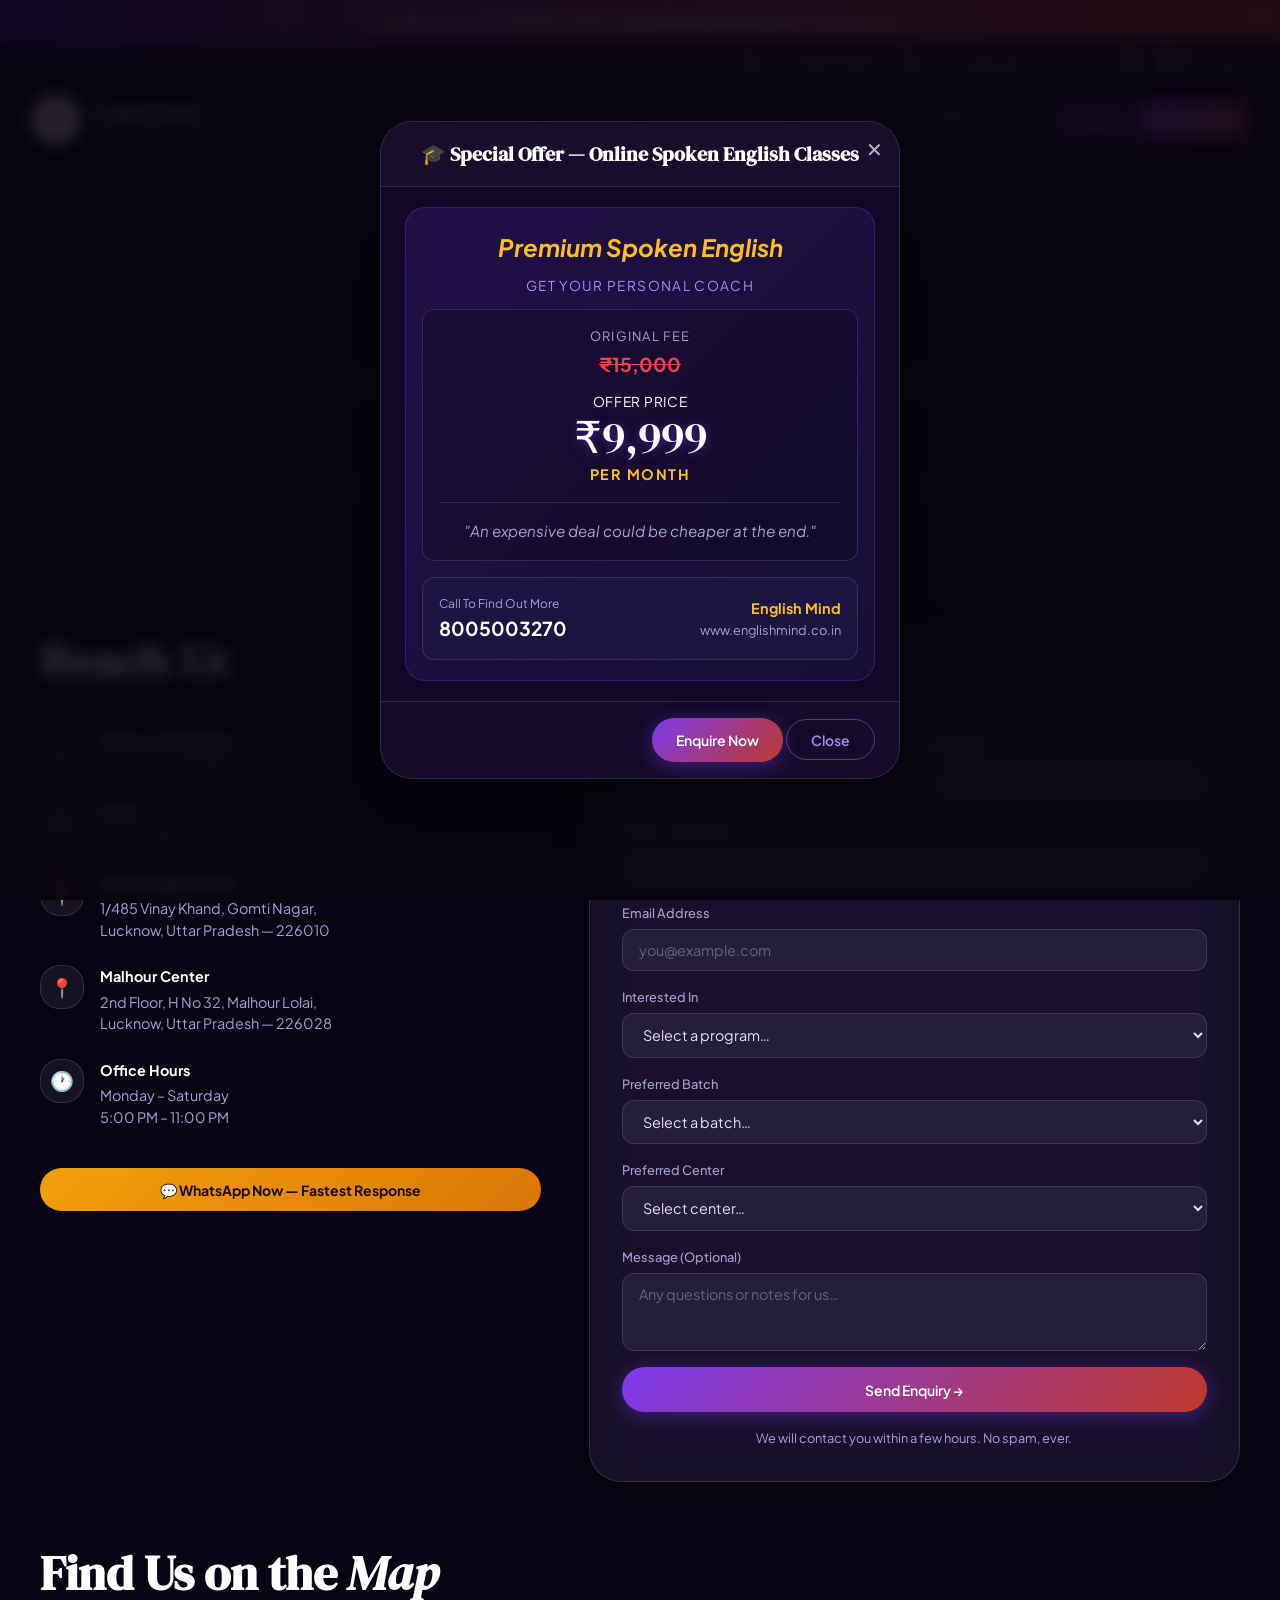
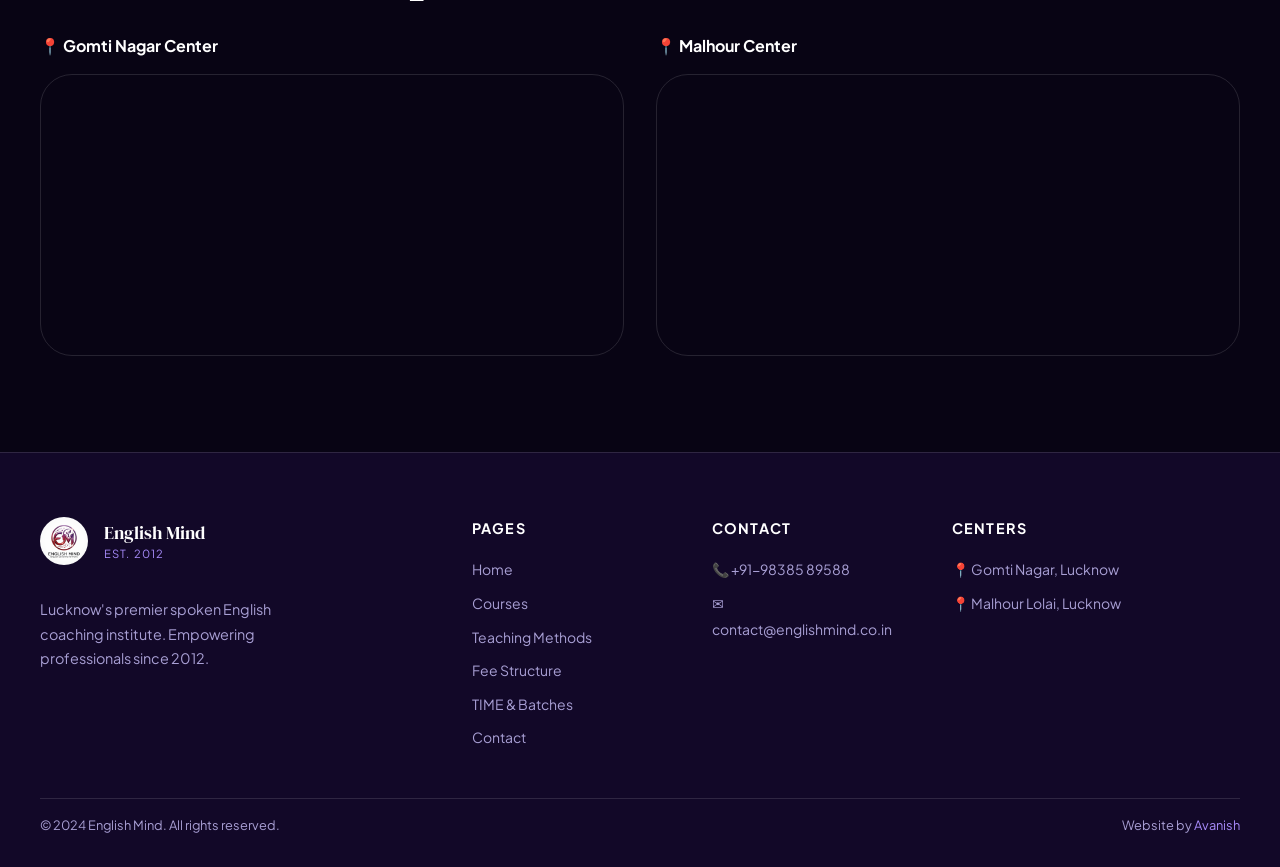
<file: contact.html>
<!DOCTYPE html>
<html lang="en">
<head>
  <meta charset="UTF-8">
  <meta name="viewport" content="width=device-width, initial-scale=1.0">
  <title>Contact Us — English Mind | Spoken English Classes Lucknow</title>
  <meta name="description" content="Contact English Mind Lucknow. Visit our centers in Gomti Nagar or Malhour, or enquire online. Phone: +91-9838589588. Email: contact@englishmind.co.in">
  <link rel="icon" href="em_logo.png" type="image/png">
  <link rel="stylesheet" href="styles.css">
  <link rel="stylesheet" href="https://cdnjs.cloudflare.com/ajax/libs/font-awesome/6.4.0/css/all.min.css">
</head>
<body>
  <a class="skip-link" href="#main">Skip to main content</a>
  <div class="page-header">
  <!-- Announcement Strip -->
  <div class="announcement-strip" id="announcementStrip" role="banner">
    🎉 New batch starting March 2026 — <strong>Early Bird: ₹2,000/month</strong> | Limited seats!
    <button class="close-strip" onclick="document.getElementById('announcementStrip').style.display='none'"
      aria-label="Close announcement">✕</button>
  </div>
  <div class="topbar">
    <a href="tel:+919838589588"><span class="icon"><i class="fa-solid fa-phone"></i></span> +91-98385 89588</a>
    <a href="mailto:contact@englishmind.co.in"><span class="icon"><i class="fa-regular fa-envelope"></i></span> contact@englishmind.co.in</a>
    <a href="https://www.facebook.com/englishmindlko" target="_blank" rel="noopener" aria-label="Facebook"><span class="icon"><i class="fa-brands fa-square-facebook"></i></span></a>
    <a href="https://wa.me/919838589588" target="_blank" rel="noopener" aria-label="WhatsApp"><span class="icon"><i class="fa-brands fa-square-whatsapp"></i></span> WhatsApp</a>
  </div>
  <header>
    <nav class="navbar" id="navbar" role="navigation" aria-label="Main navigation">
      <a href="index.html" class="nav-logo"><img src="em_logo.png" alt="English Mind logo" width="48" height="48"><span class="nav-logo-text"><span>English Mind</span><span>Est. 2012 · Lucknow</span></span></a>
      <button class="nav-toggle" id="navToggle" aria-expanded="false" aria-controls="navLinks" aria-label="Toggle menu"><span></span><span></span><span></span></button>
      <ul class="nav-links" id="navLinks" role="list">
        <button class="close-sidebar" id="closeSidebar" aria-label="Close menu">✕</button>
        <li><a href="index.html">Home</a></li>
        <li><a href="about.html">About Us</a></li>
        <li class="nav-dropdown"><a href="spoken-english.html" aria-haspopup="true">Courses <span aria-hidden="true">▾</span></a><ul class="dropdown-menu" role="list"><li><a href="spoken-english.html">Best Spoken English Classes</a></li><li><a href="spoken-english.html#lucknow">Spoken English — Lucknow</a></li></ul></li>
        <li><a href="teaching-methods.html">Teaching Methods</a></li>
        <li><a href="fee-structure.html">Fee Structure</a></li>
        <li><a href="time.html">TIME & Batches</a></li>
        <li><a href="contact.html" class="active" aria-current="page">Contact</a></li>
        <li><a href="#enquiry" class="btn btn-primary btn-sm">Enquire Now</a></li>
      </ul>
    </nav>
  </header>
  </div><!-- /.page-header -->
  <main id="main">
    <section class="page-hero">
      <div class="section-label">Get in Touch</div>
      <h1 class="section-title">Contact <em>English Mind</em></h1>
      <p class="section-sub">Visit us at either of our Lucknow centers, WhatsApp us, or fill the enquiry form. We respond within hours.</p>
    </section>

    <section class="section" aria-labelledby="contact-heading">
      <div class="section-inner">
        <div class="contact-grid" id="enquiry">
          <div class="contact-info">
            <h2 class="section-title" id="contact-heading">Reach <em>Us</em></h2>
            <div class="contact-item">
              <div class="contact-item-icon" aria-hidden="true">📞</div>
              <div><strong>Phone / WhatsApp</strong><p><a href="tel:+919838589588">+91-98385 89588</a></p></div>
            </div>
            <div class="contact-item">
              <div class="contact-item-icon" aria-hidden="true">✉️</div>
              <div><strong>Email</strong><p><a href="mailto:contact@englishmind.co.in">contact@englishmind.co.in</a></p></div>
            </div>
            <div class="contact-item">
              <div class="contact-item-icon" aria-hidden="true">📍</div>
              <div><strong>Gomti Nagar Center</strong><p>1/485 Vinay Khand, Gomti Nagar,<br>Lucknow, Uttar Pradesh — 226010</p></div>
            </div>
            <div class="contact-item">
              <div class="contact-item-icon" aria-hidden="true">📍</div>
              <div><strong>Malhour Center</strong><p>2nd Floor, H No 32, Malhour Lolai,<br>Lucknow, Uttar Pradesh — 226028</p></div>
            </div>
            <div class="contact-item">
              <div class="contact-item-icon" aria-hidden="true">🕐</div>
              <div><strong>Office Hours</strong><p>Monday – Saturday<br>5:00 PM – 11:00 PM</p></div>
            </div>
            <a href="https://wa.me/919838589588" target="_blank" rel="noopener" class="btn btn-gold" style="margin-top:var(--sp-2)">💬 WhatsApp Now — Fastest Response</a>
          </div>

          <div>
            <form class="glass-card contact-form" id="enquiryForm" novalidate aria-label="Enquiry form">
              <h3 style="font-family:var(--font-serif);font-size:1.4rem;color:var(--clr-white);margin-bottom:var(--sp-2)">Free Enquiry Form</h3>
              <div class="form-row">
                <div class="form-group">
                  <label for="fname">First Name *</label>
                  <input type="text" id="fname" name="fname" placeholder="Your first name" required autocomplete="given-name">
                </div>
                <div class="form-group">
                  <label for="lname">Last Name</label>
                  <input type="text" id="lname" name="lname" placeholder="Your last name" autocomplete="family-name">
                </div>
              </div>
              <div class="form-group">
                <label for="phone">Phone / WhatsApp *</label>
                <input type="tel" id="phone" name="phone" placeholder="+91 98765 43210" required autocomplete="tel">
              </div>
              <div class="form-group">
                <label for="email">Email Address</label>
                <input type="email" id="email" name="email" placeholder="you@example.com" autocomplete="email">
              </div>
              <div class="form-group">
                <label for="course">Interested In</label>
                <select id="course" name="course">
                  <option value="">Select a program…</option>
                  <option>Marathon Grammar — Regular (₹2,000/month)</option>
                  <option>Marathon Grammar — Regular (₹2,500/month)</option>
                  <option>Premium Spoken English (₹7,000/month)</option>
                  <option>Consistent Conversation sessions</option>
                  <option>Not sure — need guidance</option>
                </select>
              </div>
              <div class="form-group">
                <label for="batch">Preferred Batch</label>
                <select id="batch" name="batch">
                  <option value="">Select a batch…</option>
                  <option>6:00 PM – 6:40 PM (Batch 1)</option>
                  <option>6:50 PM – 7:30 PM (Batch 2)</option>
                  <option>7:40 PM – 8:20 PM (Batch 3)</option>
                  <option>9:00 PM – 9:40 PM (Batch 4)</option>
                  <option>10:00 PM – 10:40 PM (Batch 5)</option>
                  <option>Flexible — any available</option>
                </select>
              </div>
              <div class="form-group">
                <label for="center">Preferred Center</label>
                <select id="center" name="center">
                  <option value="">Select center…</option>
                  <option>Gomti Nagar (Vinay Khand)</option>
                  <option>Malhour Lolai</option>
                  <option>Online / Both</option>
                </select>
              </div>
              <div class="form-group">
                <label for="message">Message (Optional)</label>
                <textarea id="message" name="message" rows="3" placeholder="Any questions or notes for us…"></textarea>
              </div>
              <button type="submit" class="btn btn-primary" style="width:100%;justify-content:center;padding:0.85rem">Send Enquiry →</button>
              <p style="font-size:0.8rem;color:var(--clr-text-muted);text-align:center">We will contact you within a few hours. No spam, ever.</p>
              <div id="formSuccess" style="display:none;text-align:center;padding:var(--sp-2);background:rgba(13,148,136,0.1);border:1px solid rgba(13,148,136,0.3);border-radius:var(--r-md);margin-top:var(--sp-1)"><p style="color:#5eead4;font-weight:600">✅ Enquiry sent! We'll reach out soon.</p></div>
            </form>
          </div>
        </div>

        <!-- Maps -->
        <div style="margin-top:var(--sp-8)">
          <h2 class="section-title" style="margin-bottom:var(--sp-4)">Find Us on the <em>Map</em></h2>
          <div style="display:grid;grid-template-columns:1fr 1fr;gap:var(--sp-4);" class="maps-grid">
            <div>
              <h3 style="color:var(--clr-white);margin-bottom:var(--sp-2);font-size:1rem">📍 Gomti Nagar Center</h3>
              <div class="map-embed">
                <iframe src="https://www.google.com/maps/embed?pb=!1m18!1m12!1m3!1d3559.394!2d80.9871!3d26.8527!2m3!1f0!2f0!3f0!3m2!1i1024!2i768!4f13.1!3m3!1m2!1s0x399bfd9e9b1f1e5b%3A0x0!2sVinay%20Khand%2C%20Gomti%20Nagar%2C%20Lucknow!5e0!3m2!1sen!2sin!4v1234567890" width="100%" height="280" loading="lazy" title="Gomti Nagar Center Map" referrerpolicy="no-referrer-when-downgrade"></iframe>
              </div>
            </div>
            <div>
              <h3 style="color:var(--clr-white);margin-bottom:var(--sp-2);font-size:1rem">📍 Malhour Center</h3>
              <div class="map-embed">
                <iframe src="https://www.google.com/maps/embed?pb=!1m18!1m12!1m3!1d3559.8!2d81.0032!3d26.8430!2m3!1f0!2f0!3f0!3m2!1i1024!2i768!4f13.1!3m3!1m2!1s0x0%3A0x0!2zMjbCsDUwJzM0LjgiTiA4McKwMDAnMTEuNSJF!5e0!3m2!1sen!2sin!4v1234567891" width="100%" height="280" loading="lazy" title="Malhour Center Map" referrerpolicy="no-referrer-when-downgrade"></iframe>
              </div>
            </div>
          </div>
        </div>
      </div>
    </section>
  </main>

  <footer class="footer" role="contentinfo">
    <div class="footer-grid">
      <div class="footer-brand"><a href="index.html" class="nav-logo" style="margin-bottom:var(--sp-2);display:inline-flex"><img src="em_logo.png" alt="English Mind" width="40" height="40"><span class="nav-logo-text"><span>English Mind</span><span>Est. 2012</span></span></a><p>Lucknow's premier spoken English coaching institute. Empowering professionals since 2012.</p></div>
      <div class="footer-col"><h4>Pages</h4><ul><li><a href="index.html">Home</a></li><li><a href="spoken-english.html">Courses</a></li><li><a href="teaching-methods.html">Teaching Methods</a></li><li><a href="fee-structure.html">Fee Structure</a></li><li><a href="time.html">TIME & Batches</a></li><li><a href="contact.html">Contact</a></li></ul></div>
      <div class="footer-col"><h4>Contact</h4><ul><li><a href="tel:+919838589588">📞 +91-98385 89588</a></li><li><a href="mailto:contact@englishmind.co.in">✉️ contact@englishmind.co.in</a></li></ul></div>
      <div class="footer-col"><h4>Centers</h4><ul><li><a href="contact.html">📍 Gomti Nagar, Lucknow</a></li><li><a href="contact.html">📍 Malhour Lolai, Lucknow</a></li></ul></div>
    </div>
    <div class="footer-bottom"><p>© 2024 English Mind. All rights reserved.</p><p>Website by <a href="https://avanish.dev" target="_blank" rel="noopener" style="color:var(--clr-purple-300);text-decoration:none">Avanish</a></p></div>
  </footer>
  <script src="script.js"></script>
  <style>@media(max-width:900px){.maps-grid{grid-template-columns:1fr!important}}</style>
  <!-- Offer Modal -->
  <div class="modal-overlay" id="offerModal" role="dialog" aria-modal="true">
    <div class="modal-content">
      <button class="modal-close-top" onclick="document.getElementById('offerModal').classList.remove('active')" aria-label="Close modal">✕</button>
      <div class="modal-header"><h3>🎓 Special Offer — Online Spoken English Classes</h3></div>
      <div class="modal-body">
        <div class="offer-banner">
          <h4><em>Premium Spoken English</em></h4>
          <p class="offer-subtitle">GET YOUR PERSONAL COACH</p>
          <div class="offer-box">
            <div class="offer-pricing">
              <span class="fee-label">ORIGINAL FEE</span><span class="old-price">₹15,000</span>
              <span class="offer-label">OFFER PRICE</span><span class="new-price">₹9,999</span>
              <span class="per-month">PER MONTH</span>
            </div>
            <div class="offer-quote">"An expensive deal could be cheaper at the end."</div>
          </div>
          <div class="offer-contact">
            <div class="phone-box"><span class="phone-label">Call To Find Out More</span><span class="phone-number">8005003270</span></div>
            <div class="website-box"><strong>English Mind</strong><span>www.englishmind.co.in</span></div>
          </div>
        </div>
      </div>
      <div class="modal-actions">
        <a href="#enquiry" class="btn btn-primary" onclick="document.getElementById('offerModal').classList.remove('active')">Enquire Now</a>
        <button class="btn btn-outline" onclick="document.getElementById('offerModal').classList.remove('active')">Close</button>
      </div>
    </div>
  </div>
</body>
</html>
</file>
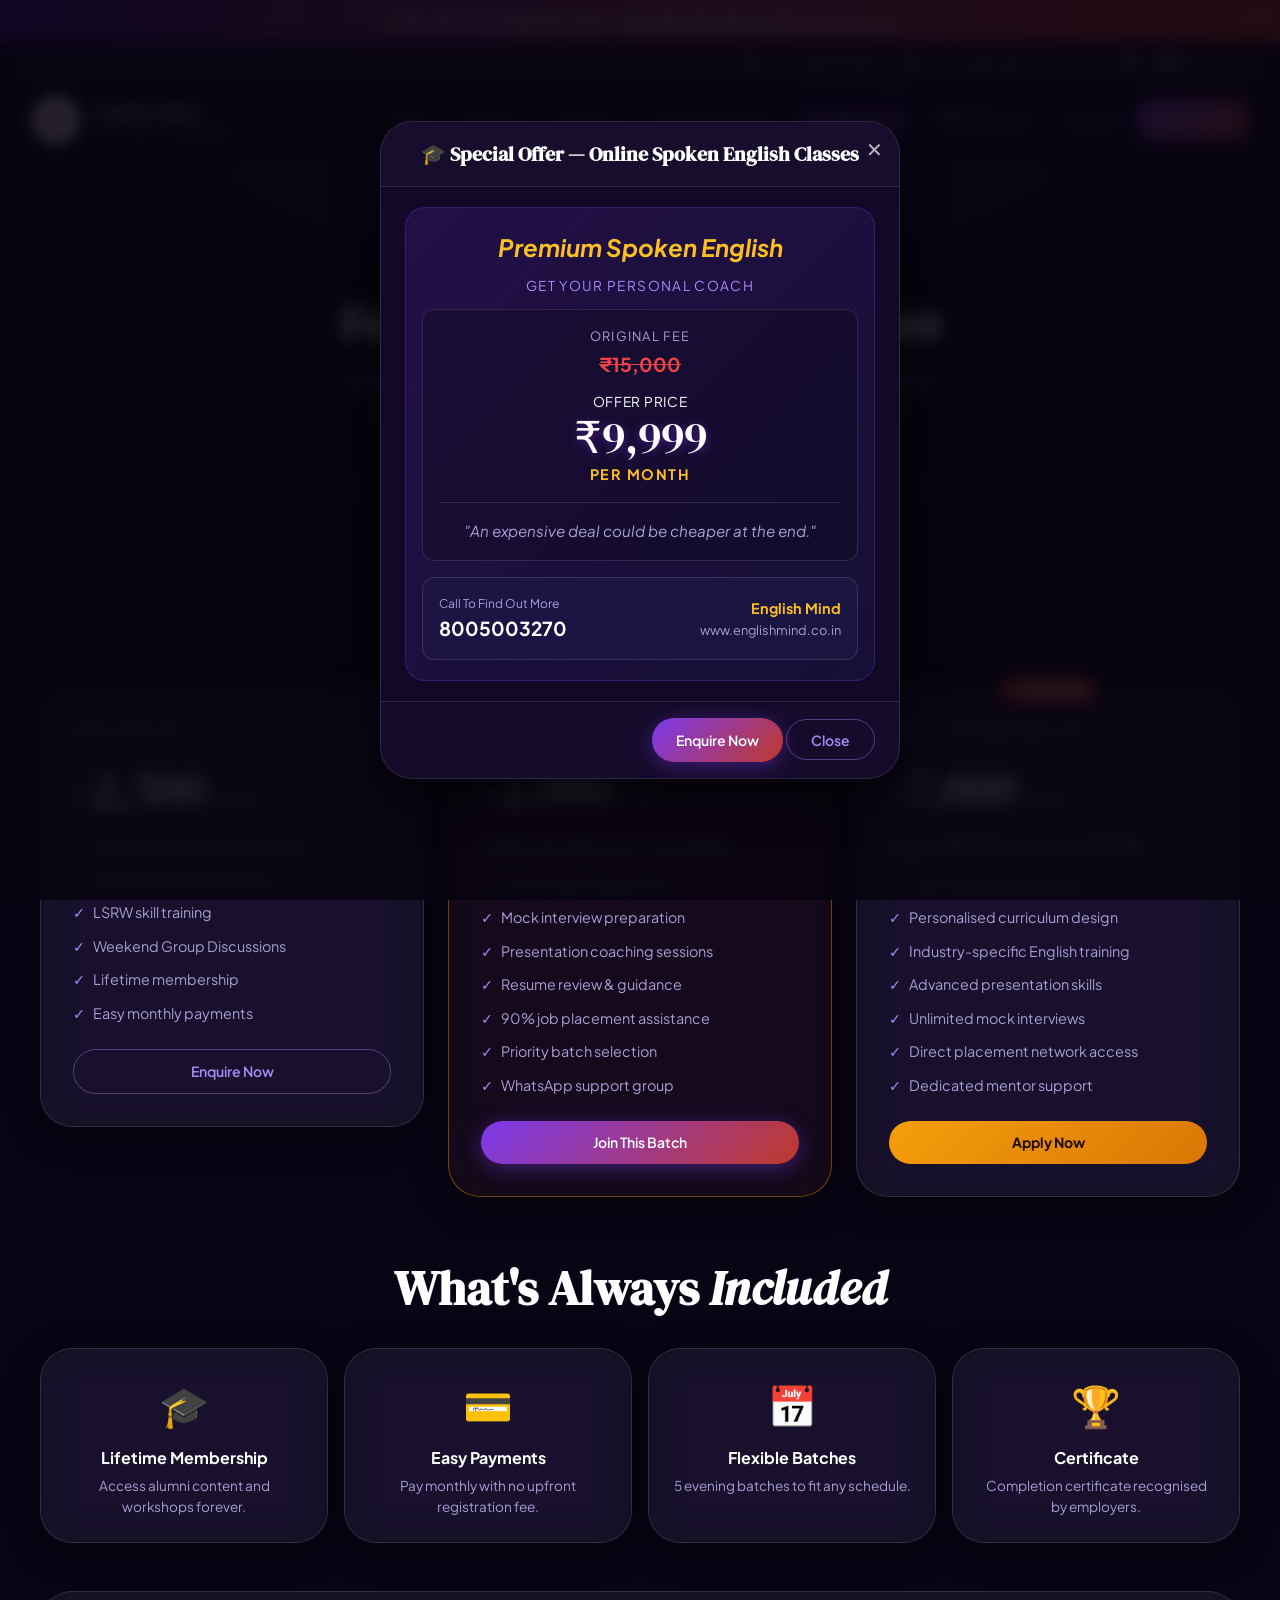
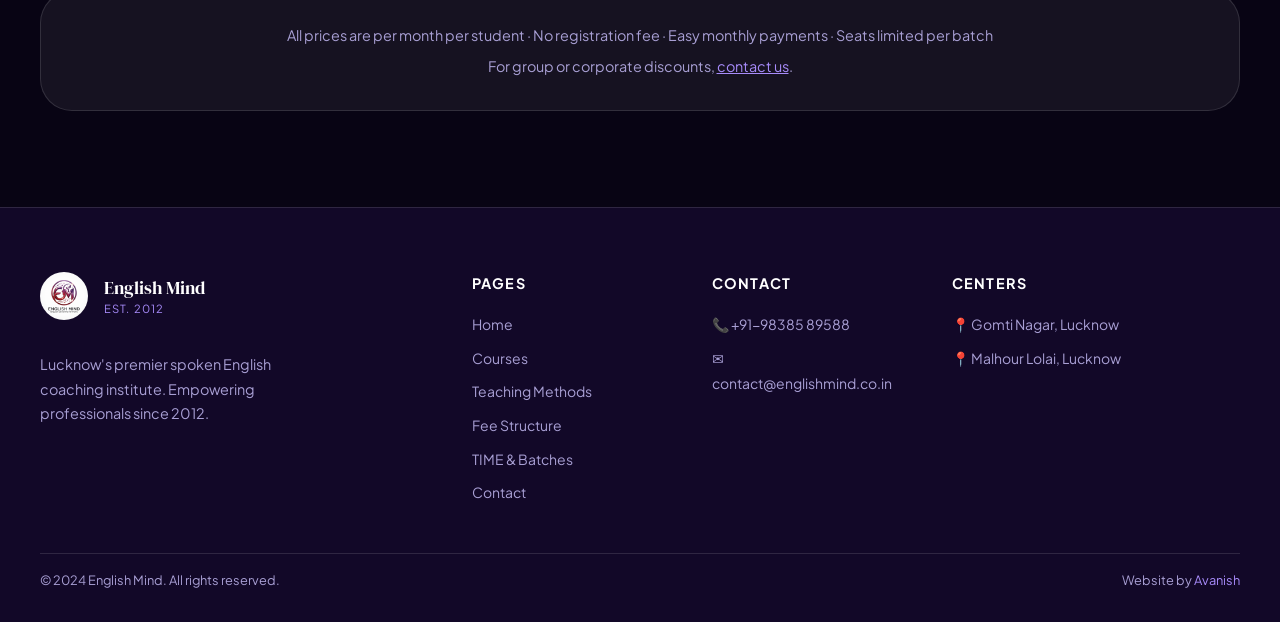
<file: fee-structure.html>
<!DOCTYPE html>
<html lang="en">
<head>
  <meta charset="UTF-8">
  <meta name="viewport" content="width=device-width, initial-scale=1.0">
  <title>Fee Structure — English Mind | Affordable English Classes Lucknow</title>
  <meta name="description" content="Transparent fee structure at English Mind Lucknow. Regular: ₹2500/month, Discounted: ₹2000/month. Premium plan: ₹7000/month. Easy payments. No hidden charges.">
  <link rel="icon" href="em_logo.png" type="image/png">
  <link rel="stylesheet" href="styles.css">
  <link rel="stylesheet" href="https://cdnjs.cloudflare.com/ajax/libs/font-awesome/6.4.0/css/all.min.css">
</head>
<body>
  <a class="skip-link" href="#main">Skip to main content</a>
  <div class="page-header">
  <!-- Announcement Strip -->
  <div class="announcement-strip" id="announcementStrip" role="banner">
    🎉 New batch starting March 2026 — <strong>Early Bird: ₹2,000/month</strong> | Limited seats!
    <button class="close-strip" onclick="document.getElementById('announcementStrip').style.display='none'"
      aria-label="Close announcement">✕</button>
  </div>
  <div class="topbar">
    <a href="tel:+919838589588"><span class="icon"><i class="fa-solid fa-phone"></i></span> +91-98385 89588</a>
    <a href="mailto:contact@englishmind.co.in"><span class="icon"><i class="fa-regular fa-envelope"></i></span> contact@englishmind.co.in</a>
    <a href="https://www.facebook.com/englishmindlko" target="_blank" rel="noopener" aria-label="Facebook"><span class="icon"><i class="fa-brands fa-square-facebook"></i></span></a>
    <a href="https://wa.me/919838589588" target="_blank" rel="noopener" aria-label="WhatsApp"><span class="icon"><i class="fa-brands fa-square-whatsapp"></i></span> WhatsApp</a>
  </div>
  <header>
    <nav class="navbar" id="navbar" role="navigation" aria-label="Main navigation">
      <a href="index.html" class="nav-logo"><img src="em_logo.png" alt="English Mind logo" width="48" height="48"><span class="nav-logo-text"><span>English Mind</span><span>Est. 2012 · Lucknow</span></span></a>
      <button class="nav-toggle" id="navToggle" aria-expanded="false" aria-controls="navLinks" aria-label="Toggle menu"><span></span><span></span><span></span></button>
      <ul class="nav-links" id="navLinks" role="list">
        <button class="close-sidebar" id="closeSidebar" aria-label="Close menu">✕</button>
        <li><a href="index.html">Home</a></li>
        <li><a href="about.html">About Us</a></li>
        <li class="nav-dropdown"><a href="spoken-english.html" aria-haspopup="true">Courses <span aria-hidden="true">▾</span></a><ul class="dropdown-menu" role="list"><li><a href="spoken-english.html">Best Spoken English Classes</a></li><li><a href="spoken-english.html#lucknow">Spoken English — Lucknow</a></li></ul></li>
        <li><a href="teaching-methods.html">Teaching Methods</a></li>
        <li><a href="fee-structure.html" class="active" aria-current="page">Fee Structure</a></li>
        <li><a href="time.html">TIME & Batches</a></li><li><a href="contact.html">Contact</a></li>
        <li><a href="contact.html#enquiry" class="btn btn-primary btn-sm">Enquire Now</a></li>
      </ul>
    </nav>
  </header>
  </div><!-- /.page-header -->
  <main id="main">
    <section class="page-hero">
      <div class="section-label">Transparent Pricing</div>
      <h1 class="section-title">Fee Structure — <em>No Surprises</em></h1>
      <p class="section-sub">Affordable, flexible plans with no registration fee and lifetime membership included. We believe investing in English is investing in your career.</p>
    </section>

    <section class="section" aria-labelledby="plans-heading">
      <div class="section-inner">
        <div style="text-align:center;margin-bottom:var(--sp-6)"><h2 class="section-title" id="plans-heading">Choose Your <em>Plan</em></h2></div>
        <div class="pricing-grid">
          <article class="glass-card pricing-card reveal">
            <p class="pricing-label">Regular Plan</p>
            <div class="pricing-price"><span class="currency">₹</span><span class="amount">2,500</span><span class="period">/month</span></div>
            <ul class="pricing-features">
              <li>Marathon Grammar (all batches)</li>
              <li>Vocabulary: 2000+ words</li>
              <li>LSRW skill training</li>
              <li>Weekend Group Discussions</li>
              <li>Lifetime membership</li>
              <li>Easy monthly payments</li>
            </ul>
            <a href="contact.html#enquiry" class="btn btn-outline" style="width:100%;justify-content:center">Enquire Now</a>
          </article>
          <article class="glass-card pricing-card featured reveal reveal-delay-1">
            <div class="pricing-badge">✦ Best Value</div>
            <p class="pricing-label">Discounted Plan</p>
            <div class="pricing-price"><span class="currency">₹</span><span class="amount">2,000</span><span class="period">/month</span></div>
            <p class="pricing-original">Regular: ₹2,500/month — Save ₹500!</p>
            <ul class="pricing-features">
              <li>Everything in Regular Plan</li>
              <li>Mock interview preparation</li>
              <li>Presentation coaching sessions</li>
              <li>Resume review & guidance</li>
              <li>90% job placement assistance</li>
              <li>Priority batch selection</li>
              <li>WhatsApp support group</li>
            </ul>
            <a href="contact.html#enquiry" class="btn btn-primary" style="width:100%;justify-content:center">Join This Batch</a>
          </article>
          <article class="glass-card pricing-card reveal reveal-delay-2">
            <div class="pricing-badge" style="background:linear-gradient(135deg,#c0392b,#e74c3c);color:white">✦ Premium</div>
            <p class="pricing-label">Premium Spoken English</p>
            <div class="pricing-price"><span class="currency">₹</span><span class="amount">7,000</span><span class="period">/month</span></div>
            <p class="pricing-original">Regular: ₹9,999/month — Save ₹2,999!</p>
            <ul class="pricing-features">
              <li>1-on-1 mentoring sessions</li>
              <li>Personalised curriculum design</li>
              <li>Industry-specific English training</li>
              <li>Advanced presentation skills</li>
              <li>Unlimited mock interviews</li>
              <li>Direct placement network access</li>
              <li>Dedicated mentor support</li>
            </ul>
            <a href="contact.html#enquiry" class="btn btn-gold" style="width:100%;justify-content:center">Apply Now</a>
          </article>
        </div>

        <!-- Perks -->
        <div style="margin-top:var(--sp-8)">
          <h2 class="section-title" style="text-align:center;margin-bottom:var(--sp-4)">What's Always <em>Included</em></h2>
          <div style="display:grid;grid-template-columns:repeat(auto-fit,minmax(220px,1fr));gap:var(--sp-2);">
            <div class="glass-card" style="text-align:center;padding:var(--sp-3)" class="reveal"><div style="font-size:2.5rem;margin-bottom:0.5rem">🎓</div><strong style="color:var(--clr-white);display:block;margin-bottom:0.25rem">Lifetime Membership</strong><p style="color:var(--clr-text-muted);font-size:0.85rem">Access alumni content and workshops forever.</p></div>
            <div class="glass-card" style="text-align:center;padding:var(--sp-3)" class="reveal"><div style="font-size:2.5rem;margin-bottom:0.5rem">💳</div><strong style="color:var(--clr-white);display:block;margin-bottom:0.25rem">Easy Payments</strong><p style="color:var(--clr-text-muted);font-size:0.85rem">Pay monthly with no upfront registration fee.</p></div>
            <div class="glass-card" style="text-align:center;padding:var(--sp-3)" class="reveal"><div style="font-size:2.5rem;margin-bottom:0.5rem">📅</div><strong style="color:var(--clr-white);display:block;margin-bottom:0.25rem">Flexible Batches</strong><p style="color:var(--clr-text-muted);font-size:0.85rem">5 evening batches to fit any schedule.</p></div>
            <div class="glass-card" style="text-align:center;padding:var(--sp-3)" class="reveal"><div style="font-size:2.5rem;margin-bottom:0.5rem">🏆</div><strong style="color:var(--clr-white);display:block;margin-bottom:0.25rem">Certificate</strong><p style="color:var(--clr-text-muted);font-size:0.85rem">Completion certificate recognised by employers.</p></div>
          </div>
        </div>

        <div style="text-align:center;margin-top:var(--sp-6);padding:var(--sp-4);background:var(--glass-bg);border:1px solid var(--glass-border);border-radius:var(--r-lg);">
          <p style="color:var(--clr-text-muted);font-size:0.9rem">All prices are per month per student · No registration fee · Easy monthly payments · Seats limited per batch</p>
          <p style="color:var(--clr-text-muted);font-size:0.9rem;margin-top:0.5rem">For group or corporate discounts, <a href="contact.html" style="color:var(--clr-purple-300)">contact us</a>.</p>
        </div>
      </div>
    </section>
  </main>

  <footer class="footer" role="contentinfo">
    <div class="footer-grid">
      <div class="footer-brand"><a href="index.html" class="nav-logo" style="margin-bottom:var(--sp-2);display:inline-flex"><img src="em_logo.png" alt="English Mind" width="40" height="40"><span class="nav-logo-text"><span>English Mind</span><span>Est. 2012</span></span></a><p>Lucknow's premier spoken English coaching institute. Empowering professionals since 2012.</p></div>
      <div class="footer-col"><h4>Pages</h4><ul><li><a href="index.html">Home</a></li><li><a href="spoken-english.html">Courses</a></li><li><a href="teaching-methods.html">Teaching Methods</a></li><li><a href="fee-structure.html">Fee Structure</a></li><li><a href="time.html">TIME & Batches</a></li><li><a href="contact.html">Contact</a></li></ul></div>
      <div class="footer-col"><h4>Contact</h4><ul><li><a href="tel:+919838589588">📞 +91-98385 89588</a></li><li><a href="mailto:contact@englishmind.co.in">✉️ contact@englishmind.co.in</a></li></ul></div>
      <div class="footer-col"><h4>Centers</h4><ul><li><a href="contact.html">📍 Gomti Nagar, Lucknow</a></li><li><a href="contact.html">📍 Malhour Lolai, Lucknow</a></li></ul></div>
    </div>
    <div class="footer-bottom"><p>© 2024 English Mind. All rights reserved.</p><p>Website by <a href="https://avanish.dev" target="_blank" rel="noopener" style="color:var(--clr-purple-300);text-decoration:none">Avanish</a></p></div>
  </footer>
  <script src="script.js"></script>
  <!-- Offer Modal -->
  <div class="modal-overlay" id="offerModal" role="dialog" aria-modal="true">
    <div class="modal-content">
      <button class="modal-close-top" onclick="document.getElementById('offerModal').classList.remove('active')" aria-label="Close modal">✕</button>
      <div class="modal-header"><h3>🎓 Special Offer — Online Spoken English Classes</h3></div>
      <div class="modal-body">
        <div class="offer-banner">
          <h4><em>Premium Spoken English</em></h4>
          <p class="offer-subtitle">GET YOUR PERSONAL COACH</p>
          <div class="offer-box">
            <div class="offer-pricing">
              <span class="fee-label">ORIGINAL FEE</span><span class="old-price">₹15,000</span>
              <span class="offer-label">OFFER PRICE</span><span class="new-price">₹9,999</span>
              <span class="per-month">PER MONTH</span>
            </div>
            <div class="offer-quote">"An expensive deal could be cheaper at the end."</div>
          </div>
          <div class="offer-contact">
            <div class="phone-box"><span class="phone-label">Call To Find Out More</span><span class="phone-number">8005003270</span></div>
            <div class="website-box"><strong>English Mind</strong><span>www.englishmind.co.in</span></div>
          </div>
        </div>
      </div>
      <div class="modal-actions">
        <a href="contact.html#enquiry" class="btn btn-primary" onclick="document.getElementById('offerModal').classList.remove('active')">Enquire Now</a>
        <button class="btn btn-outline" onclick="document.getElementById('offerModal').classList.remove('active')">Close</button>
      </div>
    </div>
  </div>
</body>
</html>
</file>
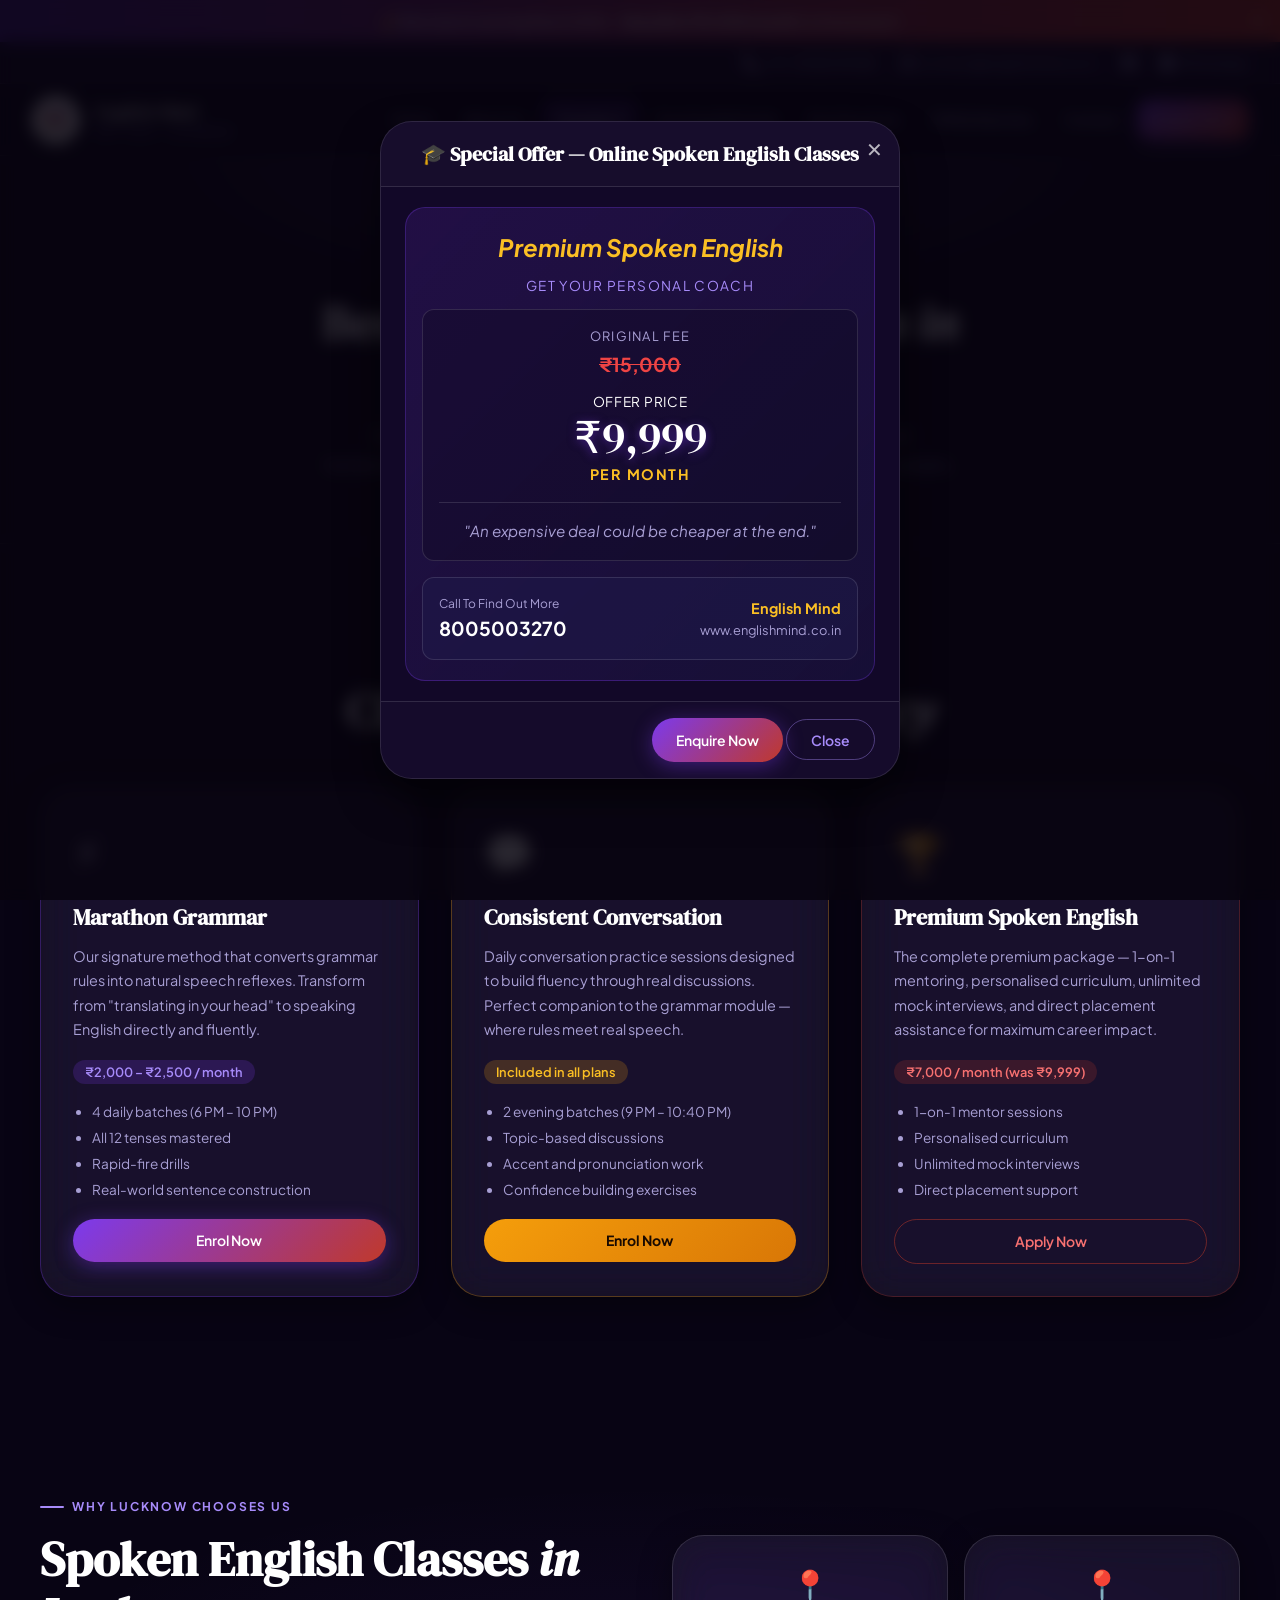
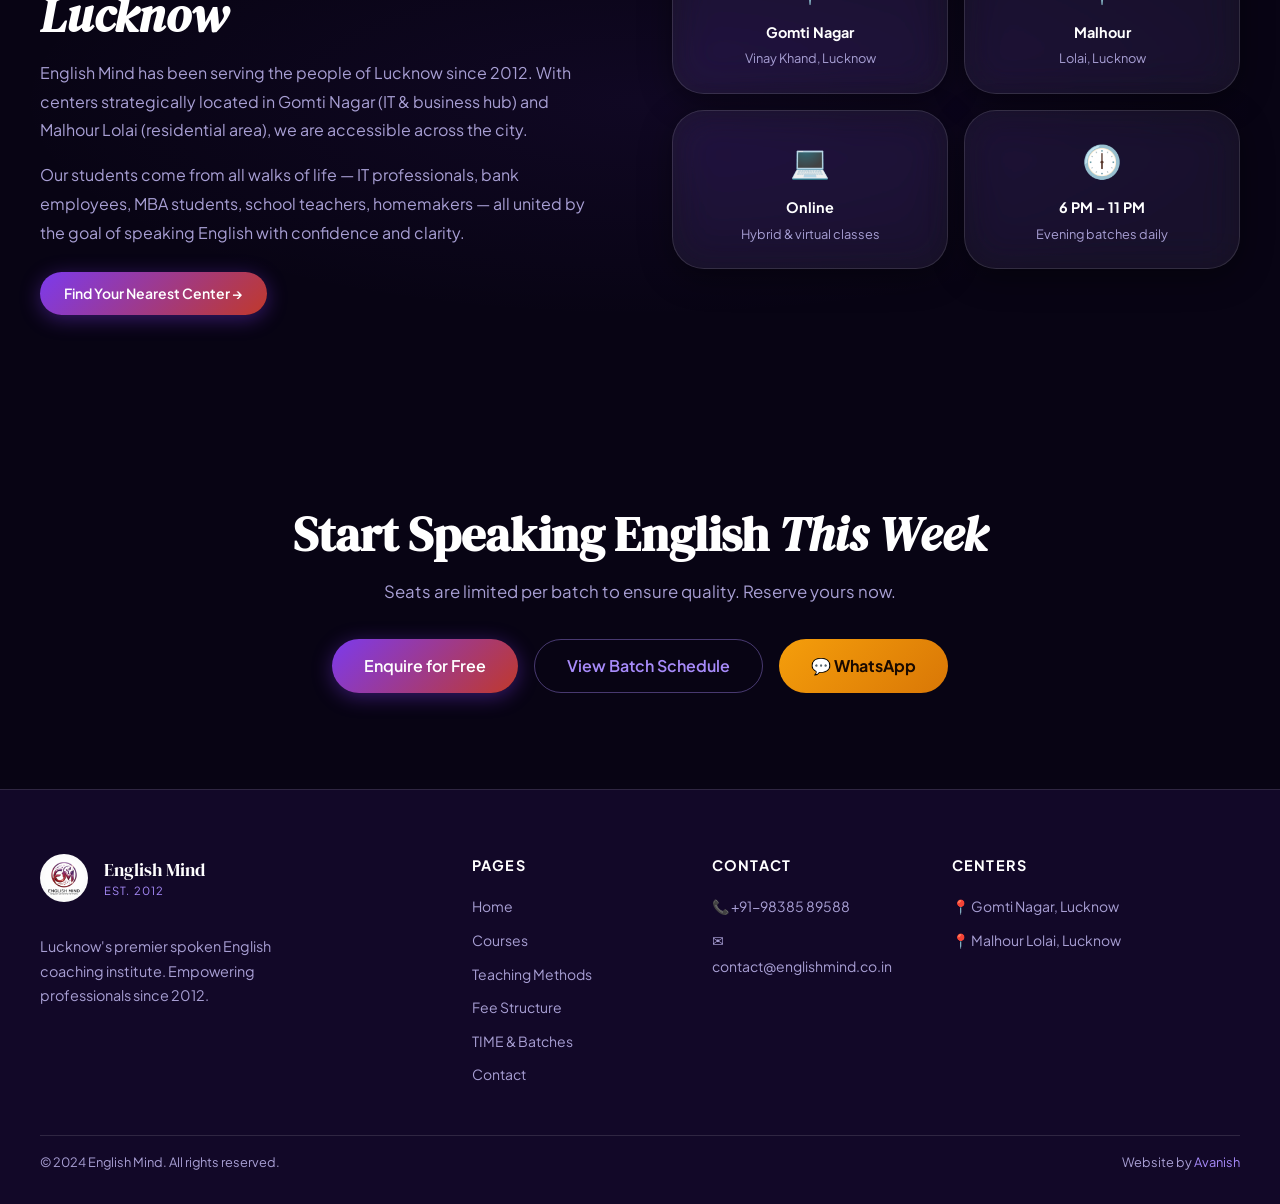
<file: spoken-english.html>
<!DOCTYPE html>
<html lang="en">
<head>
  <meta charset="UTF-8">
  <meta name="viewport" content="width=device-width, initial-scale=1.0">
  <title>Best Spoken English Classes Lucknow — English Mind</title>
  <meta name="description" content="Best spoken English classes in Lucknow at English Mind. Expert coaching in Gomti Nagar & Malhour. Marathon Grammar, LSRW, mock interviews. Join from ₹2000/month.">
  <link rel="icon" href="em_logo.png" type="image/png">
  <link rel="stylesheet" href="styles.css">
  <link rel="stylesheet" href="https://cdnjs.cloudflare.com/ajax/libs/font-awesome/6.4.0/css/all.min.css">
</head>
<body>
  <a class="skip-link" href="#main">Skip to main content</a>
  <div class="page-header">
  <!-- Announcement Strip -->
  <div class="announcement-strip" id="announcementStrip" role="banner">
    🎉 New batch starting March 2026 — <strong>Early Bird: ₹2,000/month</strong> | Limited seats!
    <button class="close-strip" onclick="document.getElementById('announcementStrip').style.display='none'"
      aria-label="Close announcement">✕</button>
  </div>
  <div class="topbar">
    <a href="tel:+919838589588"><span class="icon"><i class="fa-solid fa-phone"></i></span> +91-98385 89588</a>
    <a href="mailto:contact@englishmind.co.in"><span class="icon"><i class="fa-regular fa-envelope"></i></span> contact@englishmind.co.in</a>
    <a href="https://www.facebook.com/englishmindlko" target="_blank" rel="noopener" aria-label="Facebook"><span class="icon"><i class="fa-brands fa-square-facebook"></i></span></a>
    <a href="https://wa.me/919838589588" target="_blank" rel="noopener" aria-label="WhatsApp"><span class="icon"><i class="fa-brands fa-square-whatsapp"></i></span> WhatsApp</a>
  </div>
  <header>
    <nav class="navbar" id="navbar" role="navigation" aria-label="Main navigation">
      <a href="index.html" class="nav-logo"><img src="em_logo.png" alt="English Mind logo" width="48" height="48"><span class="nav-logo-text"><span>English Mind</span><span>Est. 2012 · Lucknow</span></span></a>
      <button class="nav-toggle" id="navToggle" aria-expanded="false" aria-controls="navLinks" aria-label="Toggle menu"><span></span><span></span><span></span></button>
      <ul class="nav-links" id="navLinks" role="list">
        <button class="close-sidebar" id="closeSidebar" aria-label="Close menu">✕</button>
        <li><a href="index.html">Home</a></li>
        <li><a href="about.html">About Us</a></li>
        <li class="nav-dropdown"><a href="spoken-english.html" class="active" aria-current="page" aria-haspopup="true">Courses <span aria-hidden="true">▾</span></a><ul class="dropdown-menu" role="list"><li><a href="spoken-english.html">Best Spoken English Classes</a></li><li><a href="spoken-english.html#lucknow">Spoken English — Lucknow</a></li></ul></li>
        <li><a href="teaching-methods.html">Teaching Methods</a></li>
        <li><a href="fee-structure.html">Fee Structure</a></li><li><a href="time.html">TIME & Batches</a></li><li><a href="contact.html">Contact</a></li>
        <li><a href="contact.html#enquiry" class="btn btn-primary btn-sm">Enquire Now</a></li>
      </ul>
    </nav>
  </header>
  </div><!-- /.page-header -->
  <main id="main">
    <section class="page-hero">
      <div class="section-label">Our Programs</div>
      <h1 class="section-title">Best Spoken English <em>Classes in Lucknow</em></h1>
      <p class="section-sub">Structured programs built for working professionals, students, and homemakers who want to speak English confidently and advance their careers.</p>
    </section>

    <section class="section">
      <div class="section-inner">
        <div style="text-align:center;margin-bottom:var(--sp-6)"><div class="section-label" style="justify-content:center">Programs We Offer</div><h2 class="section-title">Choose Your <em>Path to Fluency</em></h2></div>
        <div style="display:grid;grid-template-columns:repeat(auto-fit,minmax(300px,1fr));gap:var(--sp-4)">
          <article class="glass-card reveal" style="border-color:rgba(124,58,237,0.3)">
            <div style="font-size:2.5rem;margin-bottom:var(--sp-2)">⚡</div>
            <h2 style="font-family:var(--font-serif);font-size:1.4rem;color:var(--clr-white);margin-bottom:var(--sp-1)">Marathon Grammar</h2>
            <p style="color:var(--clr-text-muted);line-height:1.7;margin-bottom:var(--sp-2);font-size:0.9rem">Our signature method that converts grammar rules into natural speech reflexes. Transform from "translating in your head" to speaking English directly and fluently.</p>
            <div style="margin-bottom:var(--sp-2)">
              <span style="background:rgba(124,58,237,0.2);color:var(--clr-purple-300);padding:0.25rem 0.75rem;border-radius:var(--r-pill);font-size:0.8rem;font-weight:600">₹2,000 – ₹2,500 / month</span>
            </div>
            <ul style="color:var(--clr-text-muted);font-size:0.85rem;line-height:1.9;padding-left:1.2rem;margin-bottom:var(--sp-2)">
              <li>4 daily batches (6 PM – 10 PM)</li>
              <li>All 12 tenses mastered</li>
              <li>Rapid-fire drills</li>
              <li>Real-world sentence construction</li>
            </ul>
            <a href="contact.html#enquiry" class="btn btn-primary" style="width:100%;justify-content:center">Enrol Now</a>
          </article>
          <article class="glass-card reveal reveal-delay-1" style="border-color:rgba(245,158,11,0.3)">
            <div style="font-size:2.5rem;margin-bottom:var(--sp-2)">💬</div>
            <h2 style="font-family:var(--font-serif);font-size:1.4rem;color:var(--clr-white);margin-bottom:var(--sp-1)">Consistent Conversation</h2>
            <p style="color:var(--clr-text-muted);line-height:1.7;margin-bottom:var(--sp-2);font-size:0.9rem">Daily conversation practice sessions designed to build fluency through real discussions. Perfect companion to the grammar module — where rules meet real speech.</p>
            <div style="margin-bottom:var(--sp-2)">
              <span style="background:rgba(245,158,11,0.2);color:var(--clr-gold-light);padding:0.25rem 0.75rem;border-radius:var(--r-pill);font-size:0.8rem;font-weight:600">Included in all plans</span>
            </div>
            <ul style="color:var(--clr-text-muted);font-size:0.85rem;line-height:1.9;padding-left:1.2rem;margin-bottom:var(--sp-2)">
              <li>2 evening batches (9 PM – 10:40 PM)</li>
              <li>Topic-based discussions</li>
              <li>Accent and pronunciation work</li>
              <li>Confidence building exercises</li>
            </ul>
            <a href="contact.html#enquiry" class="btn btn-gold" style="width:100%;justify-content:center">Enrol Now</a>
          </article>
          <article class="glass-card reveal reveal-delay-2" style="border-color:rgba(192,57,43,0.3)">
            <div style="font-size:2.5rem;margin-bottom:var(--sp-2)">🏆</div>
            <h2 style="font-family:var(--font-serif);font-size:1.4rem;color:var(--clr-white);margin-bottom:var(--sp-1)">Premium Spoken English</h2>
            <p style="color:var(--clr-text-muted);line-height:1.7;margin-bottom:var(--sp-2);font-size:0.9rem">The complete premium package — 1-on-1 mentoring, personalised curriculum, unlimited mock interviews, and direct placement assistance for maximum career impact.</p>
            <div style="margin-bottom:var(--sp-2)">
              <span style="background:rgba(192,57,43,0.2);color:#f87171;padding:0.25rem 0.75rem;border-radius:var(--r-pill);font-size:0.8rem;font-weight:600">₹7,000 / month (was ₹9,999)</span>
            </div>
            <ul style="color:var(--clr-text-muted);font-size:0.85rem;line-height:1.9;padding-left:1.2rem;margin-bottom:var(--sp-2)">
              <li>1-on-1 mentor sessions</li>
              <li>Personalised curriculum</li>
              <li>Unlimited mock interviews</li>
              <li>Direct placement support</li>
            </ul>
            <a href="contact.html#enquiry" class="btn btn-outline" style="width:100%;justify-content:center;border-color:rgba(192,57,43,0.5);color:#f87171">Apply Now</a>
          </article>
        </div>
      </div>
    </section>

    <section class="section" id="lucknow" style="background:radial-gradient(ellipse 70% 50% at 50% 50%,rgba(124,58,237,0.07) 0%,transparent 70%)">
      <div class="section-inner">
        <div style="display:grid;grid-template-columns:1fr 1fr;gap:var(--sp-8);align-items:center;" class="why-grid">
          <div>
            <div class="section-label">Why Lucknow Chooses Us</div>
            <h2 class="section-title">Spoken English Classes <em>in Lucknow</em></h2>
            <p style="color:var(--clr-text-muted);line-height:1.8;margin-bottom:var(--sp-2)">English Mind has been serving the people of Lucknow since 2012. With centers strategically located in Gomti Nagar (IT & business hub) and Malhour Lolai (residential area), we are accessible across the city.</p>
            <p style="color:var(--clr-text-muted);line-height:1.8;margin-bottom:var(--sp-3)">Our students come from all walks of life — IT professionals, bank employees, MBA students, school teachers, homemakers — all united by the goal of speaking English with confidence and clarity.</p>
            <a href="contact.html" class="btn btn-primary">Find Your Nearest Center →</a>
          </div>
          <div style="display:grid;grid-template-columns:1fr 1fr;gap:var(--sp-2);" class="why-grid reveal">
            <div class="glass-card" style="text-align:center;padding:var(--sp-3)"><div style="font-size:2rem;margin-bottom:0.5rem">📍</div><strong style="color:var(--clr-white);font-size:0.9rem">Gomti Nagar</strong><p style="color:var(--clr-text-muted);font-size:0.8rem;margin-top:0.25rem">Vinay Khand, Lucknow</p></div>
            <div class="glass-card" style="text-align:center;padding:var(--sp-3)"><div style="font-size:2rem;margin-bottom:0.5rem">📍</div><strong style="color:var(--clr-white);font-size:0.9rem">Malhour</strong><p style="color:var(--clr-text-muted);font-size:0.8rem;margin-top:0.25rem">Lolai, Lucknow</p></div>
            <div class="glass-card" style="text-align:center;padding:var(--sp-3)"><div style="font-size:2rem;margin-bottom:0.5rem">💻</div><strong style="color:var(--clr-white);font-size:0.9rem">Online</strong><p style="color:var(--clr-text-muted);font-size:0.8rem;margin-top:0.25rem">Hybrid & virtual classes</p></div>
            <div class="glass-card" style="text-align:center;padding:var(--sp-3)"><div style="font-size:2rem;margin-bottom:0.5rem">🕕</div><strong style="color:var(--clr-white);font-size:0.9rem">6 PM – 11 PM</strong><p style="color:var(--clr-text-muted);font-size:0.8rem;margin-top:0.25rem">Evening batches daily</p></div>
          </div>
        </div>
      </div>
    </section>

    <section class="section">
      <div class="section-inner" style="text-align:center">
        <h2 class="section-title">Start Speaking English <em>This Week</em></h2>
        <p class="section-sub" style="margin:0 auto var(--sp-4)">Seats are limited per batch to ensure quality. Reserve yours now.</p>
        <div style="display:flex;gap:var(--sp-2);justify-content:center;flex-wrap:wrap">
          <a href="contact.html#enquiry" class="btn btn-primary btn-lg">Enquire for Free</a>
          <a href="time.html" class="btn btn-outline btn-lg">View Batch Schedule</a>
          <a href="https://wa.me/919838589588" target="_blank" rel="noopener" class="btn btn-gold btn-lg">💬 WhatsApp</a>
        </div>
      </div>
    </section>
  </main>

  <footer class="footer" role="contentinfo">
    <div class="footer-grid">
      <div class="footer-brand"><a href="index.html" class="nav-logo" style="margin-bottom:var(--sp-2);display:inline-flex"><img src="em_logo.png" alt="English Mind" width="40" height="40"><span class="nav-logo-text"><span>English Mind</span><span>Est. 2012</span></span></a><p>Lucknow's premier spoken English coaching institute. Empowering professionals since 2012.</p></div>
      <div class="footer-col"><h4>Pages</h4><ul><li><a href="index.html">Home</a></li><li><a href="spoken-english.html">Courses</a></li><li><a href="teaching-methods.html">Teaching Methods</a></li><li><a href="fee-structure.html">Fee Structure</a></li><li><a href="time.html">TIME & Batches</a></li><li><a href="contact.html">Contact</a></li></ul></div>
      <div class="footer-col"><h4>Contact</h4><ul><li><a href="tel:+919838589588">📞 +91-98385 89588</a></li><li><a href="mailto:contact@englishmind.co.in">✉️ contact@englishmind.co.in</a></li></ul></div>
      <div class="footer-col"><h4>Centers</h4><ul><li><a href="contact.html">📍 Gomti Nagar, Lucknow</a></li><li><a href="contact.html">📍 Malhour Lolai, Lucknow</a></li></ul></div>
    </div>
    <div class="footer-bottom"><p>© 2024 English Mind. All rights reserved.</p><p>Website by <a href="https://avanish.dev" target="_blank" rel="noopener" style="color:var(--clr-purple-300);text-decoration:none">Avanish</a></p></div>
  </footer>
  <script src="script.js"></script>
  <style>@media(max-width:900px){.why-grid{grid-template-columns:1fr!important}}</style>
  <!-- Offer Modal -->
  <div class="modal-overlay" id="offerModal" role="dialog" aria-modal="true">
    <div class="modal-content">
      <button class="modal-close-top" onclick="document.getElementById('offerModal').classList.remove('active')" aria-label="Close modal">✕</button>
      <div class="modal-header"><h3>🎓 Special Offer — Online Spoken English Classes</h3></div>
      <div class="modal-body">
        <div class="offer-banner">
          <h4><em>Premium Spoken English</em></h4>
          <p class="offer-subtitle">GET YOUR PERSONAL COACH</p>
          <div class="offer-box">
            <div class="offer-pricing">
              <span class="fee-label">ORIGINAL FEE</span><span class="old-price">₹15,000</span>
              <span class="offer-label">OFFER PRICE</span><span class="new-price">₹9,999</span>
              <span class="per-month">PER MONTH</span>
            </div>
            <div class="offer-quote">"An expensive deal could be cheaper at the end."</div>
          </div>
          <div class="offer-contact">
            <div class="phone-box"><span class="phone-label">Call To Find Out More</span><span class="phone-number">8005003270</span></div>
            <div class="website-box"><strong>English Mind</strong><span>www.englishmind.co.in</span></div>
          </div>
        </div>
      </div>
      <div class="modal-actions">
        <a href="contact.html#enquiry" class="btn btn-primary" onclick="document.getElementById('offerModal').classList.remove('active')">Enquire Now</a>
        <button class="btn btn-outline" onclick="document.getElementById('offerModal').classList.remove('active')">Close</button>
      </div>
    </div>
  </div>
</body>
</html>
</file>
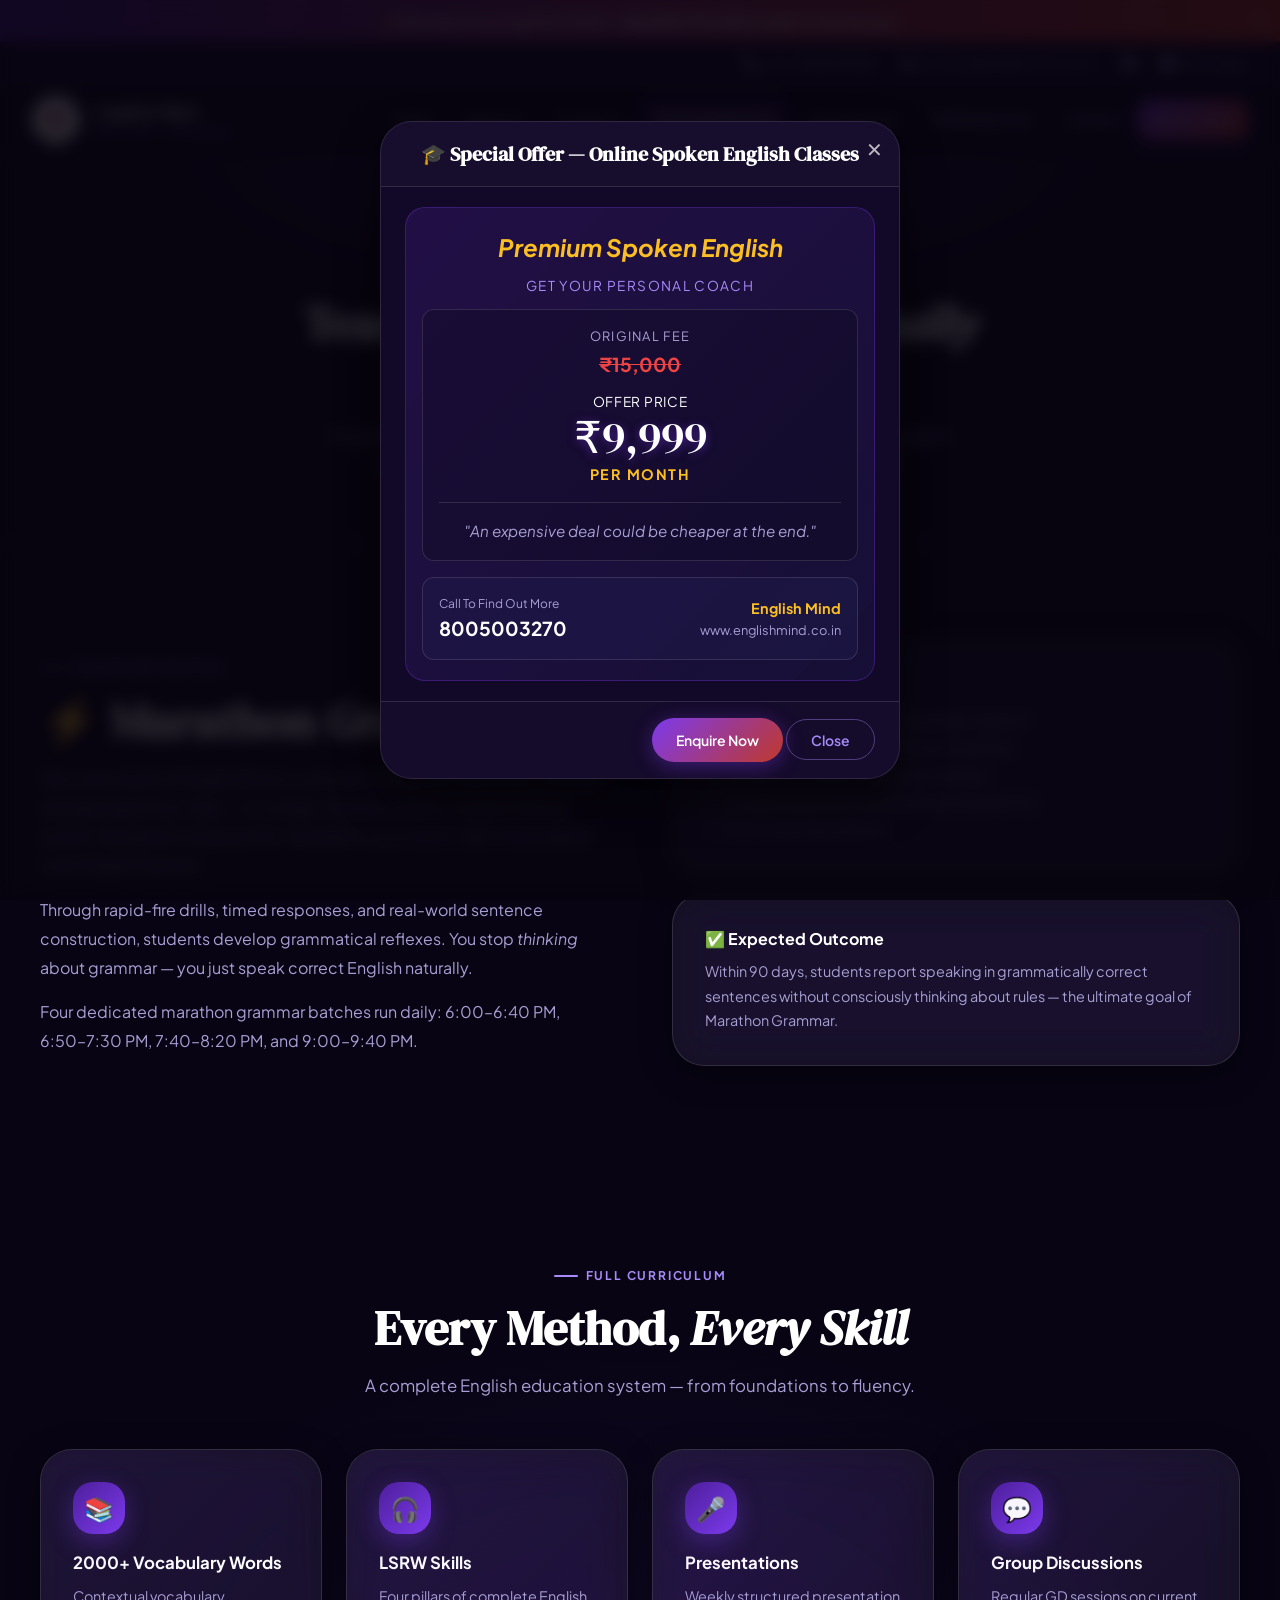
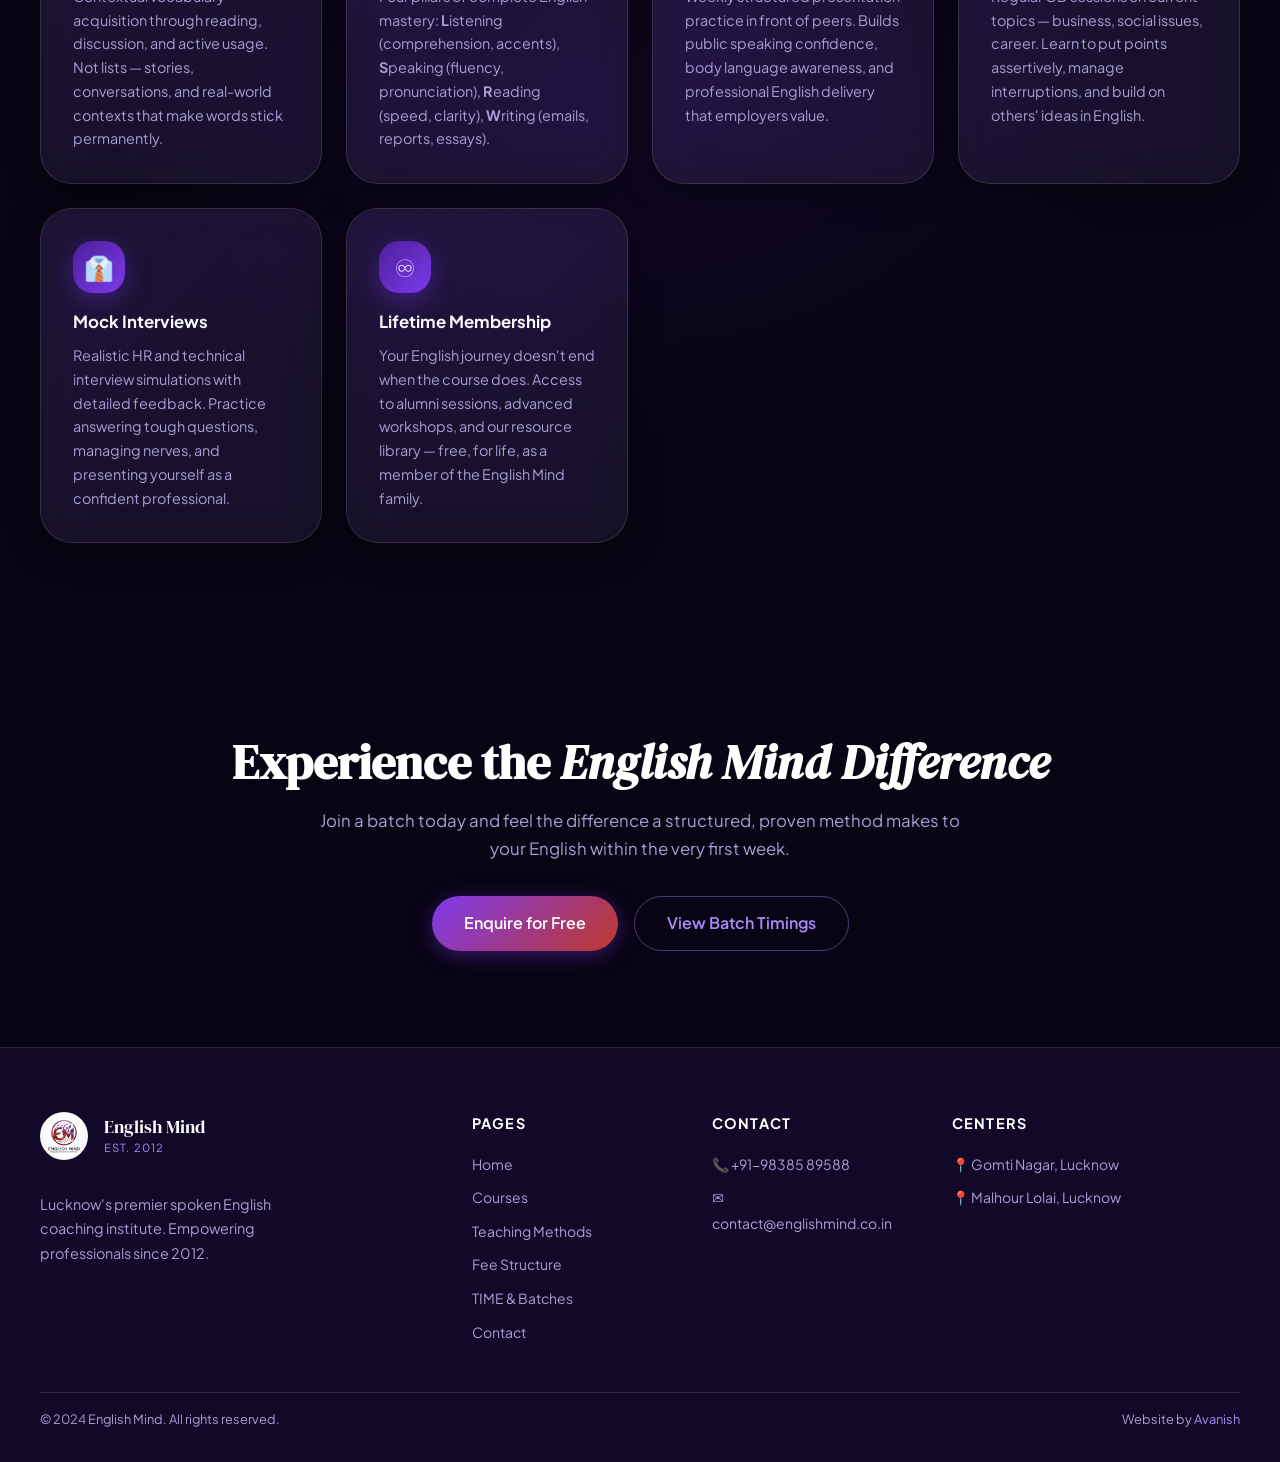
<file: teaching-methods.html>
<!DOCTYPE html>
<html lang="en">
<head>
  <meta charset="UTF-8">
  <meta name="viewport" content="width=device-width, initial-scale=1.0">
  <title>Teaching Methods — English Mind | Marathon Grammar & LSRW</title>
  <meta name="description" content="Discover English Mind's proven teaching methods: Marathon Grammar, 2000+ vocabulary, LSRW skills, mock interviews and presentation coaching in Lucknow.">
  <link rel="icon" href="em_logo.png" type="image/png">
  <link rel="stylesheet" href="styles.css">
  <link rel="stylesheet" href="https://cdnjs.cloudflare.com/ajax/libs/font-awesome/6.4.0/css/all.min.css">
</head>
<body>
  <a class="skip-link" href="#main">Skip to main content</a>
  <div class="page-header">
  <!-- Announcement Strip -->
  <div class="announcement-strip" id="announcementStrip" role="banner">
    🎉 New batch starting March 2026 — <strong>Early Bird: ₹2,000/month</strong> | Limited seats!
    <button class="close-strip" onclick="document.getElementById('announcementStrip').style.display='none'"
      aria-label="Close announcement">✕</button>
  </div>
  <div class="topbar">
    <a href="tel:+919838589588"><span class="icon"><i class="fa-solid fa-phone"></i></span> +91-98385 89588</a>
    <a href="mailto:contact@englishmind.co.in"><span class="icon"><i class="fa-regular fa-envelope"></i></span> contact@englishmind.co.in</a>
    <a href="https://www.facebook.com/englishmindlko" target="_blank" rel="noopener" aria-label="Facebook"><span class="icon"><i class="fa-brands fa-square-facebook"></i></span></a>
    <a href="https://wa.me/919838589588" target="_blank" rel="noopener" aria-label="WhatsApp"><span class="icon"><i class="fa-brands fa-square-whatsapp"></i></span> WhatsApp</a>
  </div>
  <header>
    <nav class="navbar" id="navbar" role="navigation" aria-label="Main navigation">
      <a href="index.html" class="nav-logo"><img src="em_logo.png" alt="English Mind logo" width="48" height="48"><span class="nav-logo-text"><span>English Mind</span><span>Est. 2012 · Lucknow</span></span></a>
      <button class="nav-toggle" id="navToggle" aria-expanded="false" aria-controls="navLinks" aria-label="Toggle menu"><span></span><span></span><span></span></button>
      <ul class="nav-links" id="navLinks" role="list">
        <button class="close-sidebar" id="closeSidebar" aria-label="Close menu">✕</button>
        <li><a href="index.html">Home</a></li>
        <li><a href="about.html">About Us</a></li>
        <li class="nav-dropdown"><a href="spoken-english.html" aria-haspopup="true">Courses <span aria-hidden="true">▾</span></a><ul class="dropdown-menu" role="list"><li><a href="spoken-english.html">Best Spoken English Classes</a></li><li><a href="spoken-english.html#lucknow">Spoken English — Lucknow</a></li></ul></li>
        <li><a href="teaching-methods.html" class="active" aria-current="page">Teaching Methods</a></li>
        <li><a href="fee-structure.html">Fee Structure</a></li><li><a href="time.html">TIME & Batches</a></li><li><a href="contact.html">Contact</a></li>
        <li><a href="contact.html#enquiry" class="btn btn-primary btn-sm">Enquire Now</a></li>
      </ul>
    </nav>
  </header>
  </div><!-- /.page-header -->
  <main id="main">
    <section class="page-hero">
      <div class="section-label">How We Teach</div>
      <h1 class="section-title">Teaching Methods That <em>Actually Work</em></h1>
      <p class="section-sub">Our pedagogy is built on 13 years of teaching experience, refined into a system that takes you from hesitant speaker to confident communicator.</p>
    </section>

    <!-- Marathon Grammar -->
    <section class="section" aria-labelledby="marathon-heading">
      <div class="section-inner">
        <div style="display:grid;grid-template-columns:1fr 1fr;gap:var(--sp-8);align-items:center;" class="method-grid">
          <div>
            <div class="section-label">Signature Method</div>
            <h2 class="section-title" id="marathon-heading">⚡ Marathon <em>Grammar</em></h2>
            <p style="color:var(--clr-text-muted);line-height:1.8;margin-bottom:var(--sp-2)">The crown jewel of English Mind's curriculum. Marathon Grammar is not your standard grammar class — it is a high-intensity, pattern-based training system designed to bypass the "translate in your head" habit that plagues most English learners.</p>
            <p style="color:var(--clr-text-muted);line-height:1.8;margin-bottom:var(--sp-2)">Through rapid-fire drills, timed responses, and real-world sentence construction, students develop grammatical reflexes. You stop <em>thinking</em> about grammar — you just speak correct English naturally.</p>
            <p style="color:var(--clr-text-muted);line-height:1.8">Four dedicated marathon grammar batches run daily: 6:00–6:40 PM, 6:50–7:30 PM, 7:40–8:20 PM, and 9:00–9:40 PM.</p>
          </div>
          <div style="display:flex;flex-direction:column;gap:var(--sp-2);" class="reveal">
            <div class="glass-card"><h3 style="color:var(--clr-white);margin-bottom:0.5rem;font-size:1rem">📌 What You Will Learn</h3><ul style="color:var(--clr-text-muted);font-size:0.9rem;line-height:1.9;padding-left:1.2rem"><li>All 12 English tenses — used naturally in speech</li><li>Sentence structures for different situations</li><li>Question formation and answer delivery</li><li>Conditional sentences and advanced grammar</li><li>Error correction reflexes</li></ul></div>
            <div class="glass-card"><h3 style="color:var(--clr-white);margin-bottom:0.5rem;font-size:1rem">✅ Expected Outcome</h3><p style="color:var(--clr-text-muted);font-size:0.9rem;line-height:1.7">Within 90 days, students report speaking in grammatically correct sentences without consciously thinking about rules — the ultimate goal of Marathon Grammar.</p></div>
          </div>
        </div>
      </div>
    </section>

    <section class="section" style="background:radial-gradient(ellipse 60% 50% at 50% 50%,rgba(124,58,237,0.07) 0%,transparent 70%)">
      <div class="section-inner">
        <div style="text-align:center;margin-bottom:var(--sp-6)"><div class="section-label" style="justify-content:center">Full Curriculum</div><h2 class="section-title">Every Method, <em>Every Skill</em></h2><p class="section-sub" style="margin:0 auto">A complete English education system — from foundations to fluency.</p></div>
        <div class="features-grid">
          <article class="glass-card feature-card reveal"><div class="feature-icon">📚</div><h3 class="feature-title">2000+ Vocabulary Words</h3><p class="feature-desc">Contextual vocabulary acquisition through reading, discussion, and active usage. Not lists — stories, conversations, and real-world contexts that make words stick permanently.</p></article>
          <article class="glass-card feature-card reveal reveal-delay-1"><div class="feature-icon">🎧</div><h3 class="feature-title">LSRW Skills</h3><p class="feature-desc">Four pillars of complete English mastery: <strong>L</strong>istening (comprehension, accents), <strong>S</strong>peaking (fluency, pronunciation), <strong>R</strong>eading (speed, clarity), <strong>W</strong>riting (emails, reports, essays).</p></article>
          <article class="glass-card feature-card reveal reveal-delay-2"><div class="feature-icon">🎤</div><h3 class="feature-title">Presentations</h3><p class="feature-desc">Weekly structured presentation practice in front of peers. Builds public speaking confidence, body language awareness, and professional English delivery that employers value.</p></article>
          <article class="glass-card feature-card reveal reveal-delay-3"><div class="feature-icon">💬</div><h3 class="feature-title">Group Discussions</h3><p class="feature-desc">Regular GD sessions on current topics — business, social issues, career. Learn to put points assertively, manage interruptions, and build on others' ideas in English.</p></article>
          <article class="glass-card feature-card reveal reveal-delay-4"><div class="feature-icon">👔</div><h3 class="feature-title">Mock Interviews</h3><p class="feature-desc">Realistic HR and technical interview simulations with detailed feedback. Practice answering tough questions, managing nerves, and presenting yourself as a confident professional.</p></article>
          <article class="glass-card feature-card reveal reveal-delay-1"><div class="feature-icon">♾️</div><h3 class="feature-title">Lifetime Membership</h3><p class="feature-desc">Your English journey doesn't end when the course does. Access to alumni sessions, advanced workshops, and our resource library — free, for life, as a member of the English Mind family.</p></article>
        </div>
      </div>
    </section>

    <section class="section">
      <div class="section-inner" style="text-align:center">
        <h2 class="section-title">Experience the <em>English Mind Difference</em></h2>
        <p class="section-sub" style="margin:0 auto var(--sp-4)">Join a batch today and feel the difference a structured, proven method makes to your English within the very first week.</p>
        <div style="display:flex;gap:var(--sp-2);justify-content:center;flex-wrap:wrap">
          <a href="contact.html#enquiry" class="btn btn-primary btn-lg">Enquire for Free</a>
          <a href="time.html" class="btn btn-outline btn-lg">View Batch Timings</a>
        </div>
      </div>
    </section>
  </main>

  <footer class="footer" role="contentinfo">
    <div class="footer-grid">
      <div class="footer-brand"><a href="index.html" class="nav-logo" style="margin-bottom:var(--sp-2);display:inline-flex"><img src="em_logo.png" alt="English Mind" width="40" height="40"><span class="nav-logo-text"><span>English Mind</span><span>Est. 2012</span></span></a><p>Lucknow's premier spoken English coaching institute. Empowering professionals since 2012.</p></div>
      <div class="footer-col"><h4>Pages</h4><ul><li><a href="index.html">Home</a></li><li><a href="spoken-english.html">Courses</a></li><li><a href="teaching-methods.html">Teaching Methods</a></li><li><a href="fee-structure.html">Fee Structure</a></li><li><a href="time.html">TIME & Batches</a></li><li><a href="contact.html">Contact</a></li></ul></div>
      <div class="footer-col"><h4>Contact</h4><ul><li><a href="tel:+919838589588">📞 +91-98385 89588</a></li><li><a href="mailto:contact@englishmind.co.in">✉️ contact@englishmind.co.in</a></li></ul></div>
      <div class="footer-col"><h4>Centers</h4><ul><li><a href="contact.html">📍 Gomti Nagar, Lucknow</a></li><li><a href="contact.html">📍 Malhour Lolai, Lucknow</a></li></ul></div>
    </div>
    <div class="footer-bottom"><p>© 2024 English Mind. All rights reserved.</p><p>Website by <a href="https://avanish.dev" target="_blank" rel="noopener" style="color:var(--clr-purple-300);text-decoration:none">Avanish</a></p></div>
  </footer>
  <script src="script.js"></script>
  <style>@media(max-width:900px){.method-grid{grid-template-columns:1fr!important}}</style>
  <!-- Offer Modal -->
  <div class="modal-overlay" id="offerModal" role="dialog" aria-modal="true">
    <div class="modal-content">
      <button class="modal-close-top" onclick="document.getElementById('offerModal').classList.remove('active')" aria-label="Close modal">✕</button>
      <div class="modal-header"><h3>🎓 Special Offer — Online Spoken English Classes</h3></div>
      <div class="modal-body">
        <div class="offer-banner">
          <h4><em>Premium Spoken English</em></h4>
          <p class="offer-subtitle">GET YOUR PERSONAL COACH</p>
          <div class="offer-box">
            <div class="offer-pricing">
              <span class="fee-label">ORIGINAL FEE</span><span class="old-price">₹15,000</span>
              <span class="offer-label">OFFER PRICE</span><span class="new-price">₹9,999</span>
              <span class="per-month">PER MONTH</span>
            </div>
            <div class="offer-quote">"An expensive deal could be cheaper at the end."</div>
          </div>
          <div class="offer-contact">
            <div class="phone-box"><span class="phone-label">Call To Find Out More</span><span class="phone-number">8005003270</span></div>
            <div class="website-box"><strong>English Mind</strong><span>www.englishmind.co.in</span></div>
          </div>
        </div>
      </div>
      <div class="modal-actions">
        <a href="contact.html#enquiry" class="btn btn-primary" onclick="document.getElementById('offerModal').classList.remove('active')">Enquire Now</a>
        <button class="btn btn-outline" onclick="document.getElementById('offerModal').classList.remove('active')">Close</button>
      </div>
    </div>
  </div>
</body>
</html>
</file>
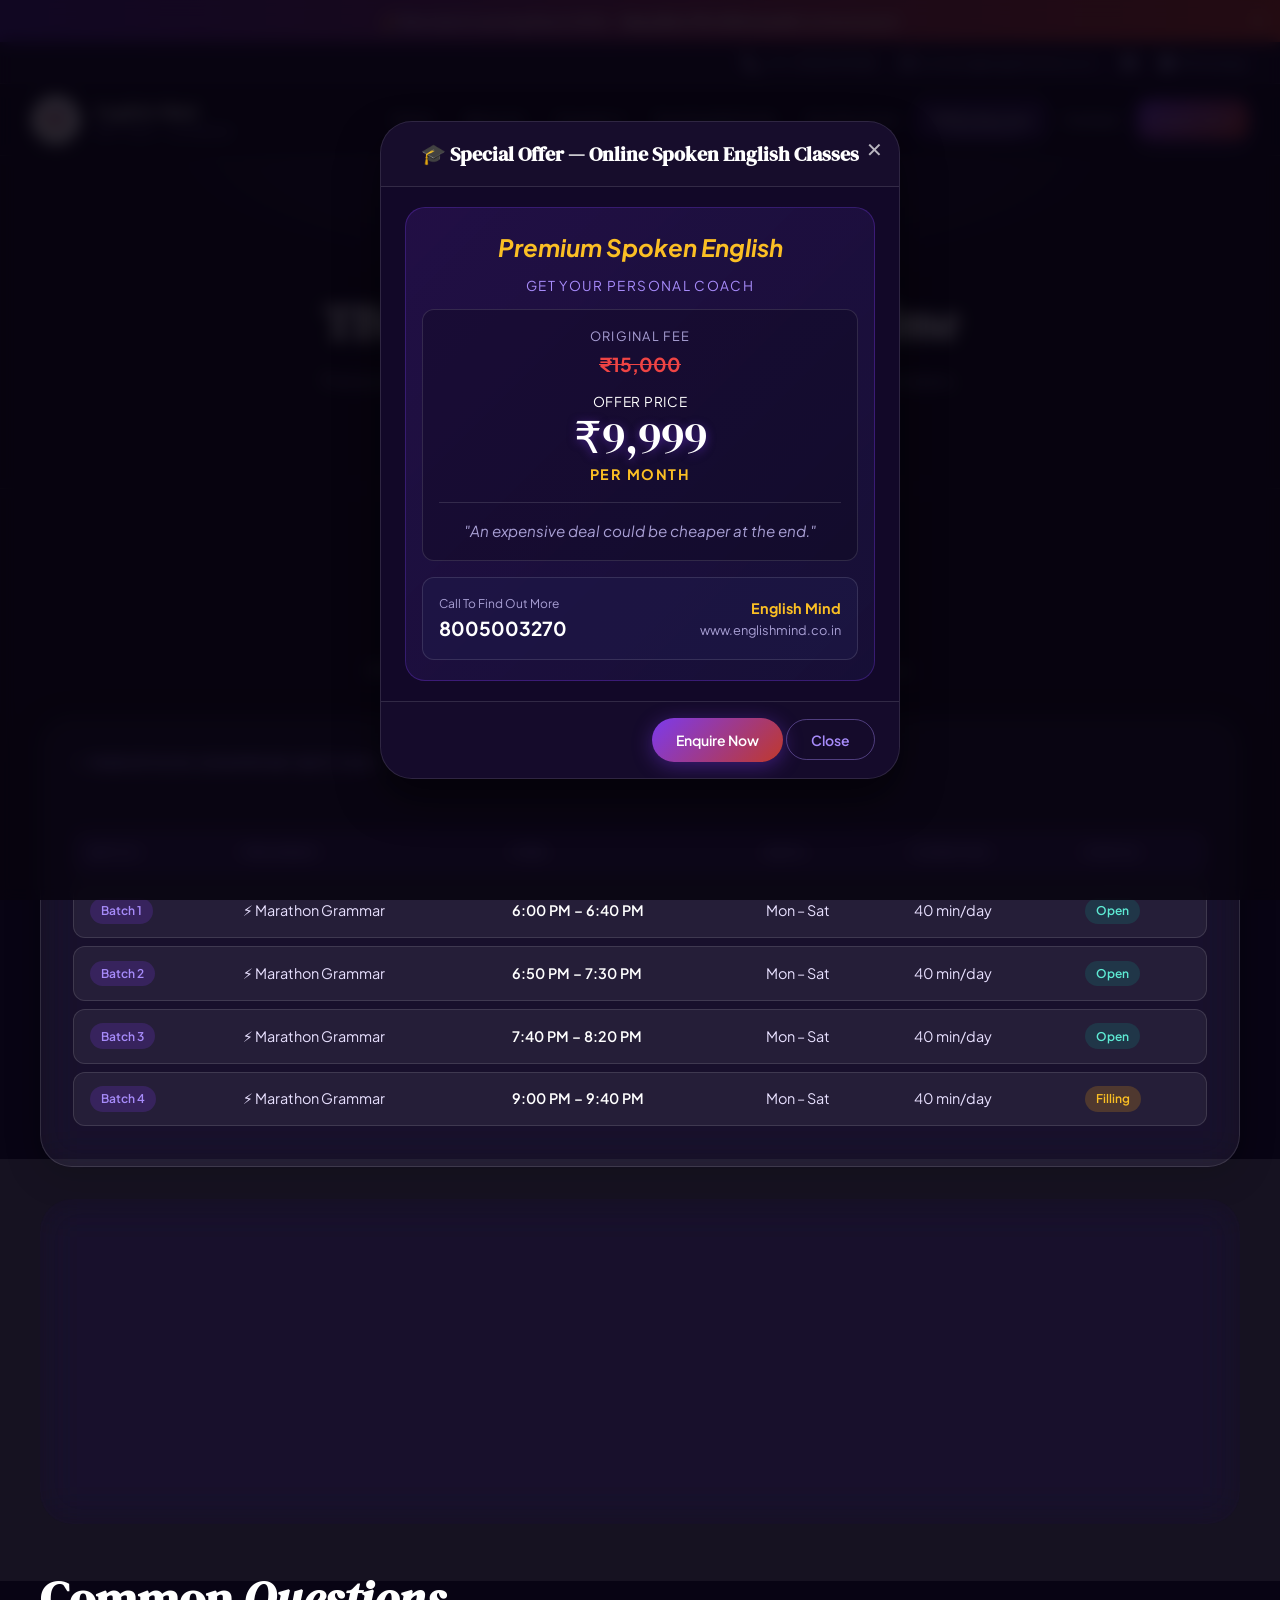
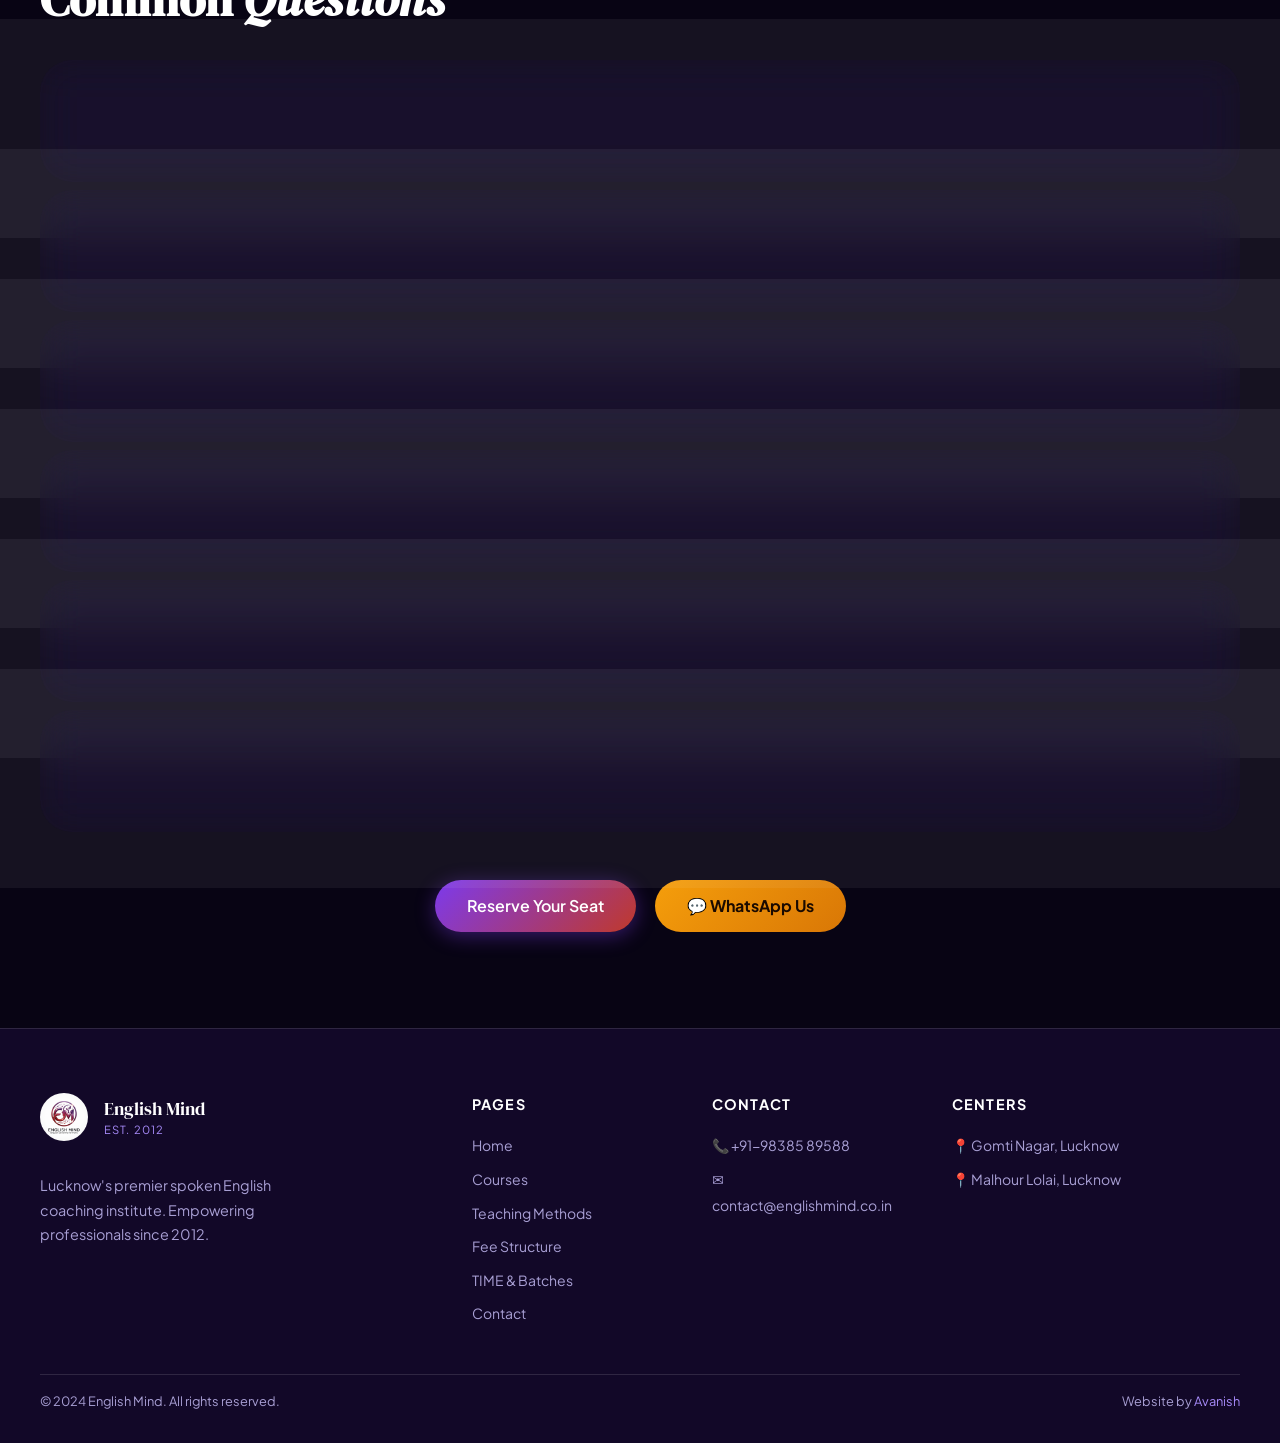
<file: time.html>
<!DOCTYPE html>
<html lang="en">
<head>
  <meta charset="UTF-8">
  <meta name="viewport" content="width=device-width, initial-scale=1.0">
  <title>Batch Timings — English Mind | TIME Schedule Lucknow</title>
  <meta name="description" content="View all batch timings at English Mind Lucknow. Morning and evening batches for Marathon Grammar and Consistent Conversation. Join the batch that fits your schedule.">
  <link rel="icon" href="em_logo.png" type="image/png">
  <link rel="stylesheet" href="styles.css">
  <link rel="stylesheet" href="https://cdnjs.cloudflare.com/ajax/libs/font-awesome/6.4.0/css/all.min.css">
</head>
<body>
  <a class="skip-link" href="#main">Skip to main content</a>
  <div class="page-header">
  <!-- Announcement Strip -->
  <div class="announcement-strip" id="announcementStrip" role="banner">
    🎉 New batch starting March 2026 — <strong>Early Bird: ₹2,000/month</strong> | Limited seats!
    <button class="close-strip" onclick="document.getElementById('announcementStrip').style.display='none'"
      aria-label="Close announcement">✕</button>
  </div>
  <div class="topbar">
    <a href="tel:+919838589588"><span class="icon"><i class="fa-solid fa-phone"></i></span> +91-98385 89588</a>
    <a href="mailto:contact@englishmind.co.in"><span class="icon"><i class="fa-regular fa-envelope"></i></span> contact@englishmind.co.in</a>
    <a href="https://www.facebook.com/englishmindlko" target="_blank" rel="noopener" aria-label="Facebook"><span class="icon"><i class="fa-brands fa-square-facebook"></i></span></a>
    <a href="https://wa.me/919838589588" target="_blank" rel="noopener" aria-label="WhatsApp"><span class="icon"><i class="fa-brands fa-square-whatsapp"></i></span> WhatsApp</a>
  </div>
  <header>
    <nav class="navbar" id="navbar" role="navigation" aria-label="Main navigation">
      <a href="index.html" class="nav-logo"><img src="em_logo.png" alt="English Mind logo" width="48" height="48"><span class="nav-logo-text"><span>English Mind</span><span>Est. 2012 · Lucknow</span></span></a>
      <button class="nav-toggle" id="navToggle" aria-expanded="false" aria-controls="navLinks" aria-label="Toggle menu"><span></span><span></span><span></span></button>
      <ul class="nav-links" id="navLinks" role="list">
        <button class="close-sidebar" id="closeSidebar" aria-label="Close menu">✕</button>
        <li><a href="index.html">Home</a></li>
        <li><a href="about.html">About Us</a></li>
        <li class="nav-dropdown"><a href="spoken-english.html" aria-haspopup="true">Courses <span aria-hidden="true">▾</span></a><ul class="dropdown-menu" role="list"><li><a href="spoken-english.html">Best Spoken English Classes</a></li><li><a href="spoken-english.html#lucknow">Spoken English — Lucknow</a></li></ul></li>
        <li><a href="teaching-methods.html">Teaching Methods</a></li>
        <li><a href="fee-structure.html">Fee Structure</a></li>
        <li><a href="time.html" class="active" aria-current="page">TIME & Batches</a></li>
        <li><a href="contact.html">Contact</a></li>
        <li><a href="contact.html#enquiry" class="btn btn-primary btn-sm">Enquire Now</a></li>
      </ul>
    </nav>
  </header>
  </div><!-- /.page-header -->
  <main id="main">
    <section class="page-hero">
      <div class="section-label">Schedule & Batches</div>
      <h1 class="section-title">TIME — <em>Your Batch, Your Time</em></h1>
      <p class="section-sub">Five evening batches designed to fit professionals, students, and homemakers. Find the slot that works best for you.</p>
    </section>

    <section class="section" aria-labelledby="schedule-heading">
      <div class="section-inner">
        <div style="text-align:center;margin-bottom:var(--sp-4)"><h2 class="section-title" id="schedule-heading">📅 Batch <em>Schedule</em></h2><p class="section-sub" style="margin:0 auto">All batches run Monday to Saturday. Center: Gomti Nagar & Malhour.</p></div>

        <div class="glass-card" style="margin-bottom:var(--sp-4)">
          <h3 style="color:var(--clr-purple-300);margin-bottom:var(--sp-2);font-size:1rem;font-weight:700;text-transform:uppercase;letter-spacing:0.08em">⚡ Marathon Grammar Batches</h3>
          <div style="overflow-x:auto">
            <table class="schedule-table" role="table" aria-label="Marathon Grammar batch timings">
              <thead><tr><th>Batch</th><th>Program</th><th>Time</th><th>Days</th><th>Duration</th><th>Status</th></tr></thead>
              <tbody>
                <tr><td><span class="badge-pill">Batch 1</span></td><td>⚡ Marathon Grammar</td><td style="color:var(--clr-white);font-weight:600">6:00 PM – 6:40 PM</td><td>Mon – Sat</td><td>40 min/day</td><td><span class="badge-pill" style="background:rgba(13,148,136,0.2);color:#5eead4">Open</span></td></tr>
                <tr><td><span class="badge-pill">Batch 2</span></td><td>⚡ Marathon Grammar</td><td style="color:var(--clr-white);font-weight:600">6:50 PM – 7:30 PM</td><td>Mon – Sat</td><td>40 min/day</td><td><span class="badge-pill" style="background:rgba(13,148,136,0.2);color:#5eead4">Open</span></td></tr>
                <tr><td><span class="badge-pill">Batch 3</span></td><td>⚡ Marathon Grammar</td><td style="color:var(--clr-white);font-weight:600">7:40 PM – 8:20 PM</td><td>Mon – Sat</td><td>40 min/day</td><td><span class="badge-pill" style="background:rgba(13,148,136,0.2);color:#5eead4">Open</span></td></tr>
                <tr><td><span class="badge-pill">Batch 4</span></td><td>⚡ Marathon Grammar</td><td style="color:var(--clr-white);font-weight:600">9:00 PM – 9:40 PM</td><td>Mon – Sat</td><td>40 min/day</td><td><span class="badge-pill" style="background:rgba(245,158,11,0.2);color:#fbbf24">Filling</span></td></tr>
              </tbody>
            </table>
          </div>
        </div>

        <div class="glass-card" style="margin-bottom:var(--sp-4)">
          <h3 style="color:var(--clr-purple-300);margin-bottom:var(--sp-2);font-size:1rem;font-weight:700;text-transform:uppercase;letter-spacing:0.08em">💬 Consistent Conversation Batches</h3>
          <div style="overflow-x:auto">
            <table class="schedule-table" role="table" aria-label="Consistent Conversation batch timings">
              <thead><tr><th>Batch</th><th>Program</th><th>Time</th><th>Days</th><th>Duration</th><th>Status</th></tr></thead>
              <tbody>
                <tr><td><span class="badge-pill">Batch 4</span></td><td>💬 Consistent Conversation</td><td style="color:var(--clr-white);font-weight:600">9:00 PM – 9:40 PM</td><td>Mon – Sat</td><td>40 min/day</td><td><span class="badge-pill" style="background:rgba(13,148,136,0.2);color:#5eead4">Open</span></td></tr>
                <tr><td><span class="badge-pill">Batch 5</span></td><td>💬 Consistent Conversation</td><td style="color:var(--clr-white);font-weight:600">10:00 PM – 10:40 PM</td><td>Mon – Sat</td><td>40 min/day</td><td><span class="badge-pill" style="background:rgba(13,148,136,0.2);color:#5eead4">Open</span></td></tr>
              </tbody>
            </table>
          </div>
        </div>

        <!-- FAQ -->
        <div style="margin-top:var(--sp-6)">
          <h2 class="section-title" style="margin-bottom:var(--sp-2)">Common <em>Questions</em></h2>
          <div class="accordion" role="list">
            <div class="glass-card accordion-item" role="listitem">
              <button class="accordion-header" aria-expanded="false"><span>Can I join any batch I prefer?</span><span class="acc-icon" aria-hidden="true">+</span></button>
              <div class="accordion-body"><div class="accordion-body-inner">Yes! Simply mention your preferred batch when you enquire. We will confirm availability and reserve your seat. Batch capacity is limited to ensure quality learning for every student.</div></div>
            </div>
            <div class="glass-card accordion-item" role="listitem">
              <button class="accordion-header" aria-expanded="false"><span>What if I miss a session?</span><span class="acc-icon" aria-hidden="true">+</span></button>
              <div class="accordion-body"><div class="accordion-body-inner">No worries! You can attend a compensatory session in any other batch on the same day, or we will provide you with notes and recordings from that session. Consistency is key, but life happens — we understand.</div></div>
            </div>
            <div class="glass-card accordion-item" role="listitem">
              <button class="accordion-header" aria-expanded="false"><span>Are batches available at both centers?</span><span class="acc-icon" aria-hidden="true">+</span></button>
              <div class="accordion-body"><div class="accordion-body-inner">Yes, both Gomti Nagar and Malhour centers run all the listed batches. You can also switch centers within the month if needed, subject to availability.</div></div>
            </div>
            <div class="glass-card accordion-item" role="listitem">
              <button class="accordion-header" aria-expanded="false"><span>How long does the full course last?</span><span class="acc-icon" aria-hidden="true">+</span></button>
              <div class="accordion-body"><div class="accordion-body-inner">The standard program is 3 months (90 days). Most students feel significantly more confident by week 4–5. The 3-month period ensures grammar, vocabulary, and conversational fluency are all solidly built. After completion, you retain your lifetime membership.</div></div>
            </div>
            <div class="glass-card accordion-item" role="listitem">
              <button class="accordion-header" aria-expanded="false"><span>Can working professionals join?</span><span class="acc-icon" aria-hidden="true">+</span></button>
              <div class="accordion-body"><div class="accordion-body-inner">Absolutely! Our batches run from 6:00 PM to 10:40 PM specifically to accommodate working professionals. Most of our students are employed and attend after their office hours. A 40-minute session per day is all it takes.</div></div>
            </div>
            <div class="glass-card accordion-item" role="listitem">
              <button class="accordion-header" aria-expanded="false"><span>Are batches available online too?</span><span class="acc-icon" aria-hidden="true">+</span></button>
              <div class="accordion-body"><div class="accordion-body-inner">Yes, we offer hybrid and fully online options for students who cannot attend in person. Contact us to know about the online batch schedule and the tools we use for virtual sessions.</div></div>
            </div>
          </div>
        </div>

        <div style="text-align:center;margin-top:var(--sp-6)">
          <a href="contact.html#enquiry" class="btn btn-primary btn-lg" style="margin-right:var(--sp-2)">Reserve Your Seat</a>
          <a href="https://wa.me/919838589588" target="_blank" rel="noopener" class="btn btn-gold btn-lg">💬 WhatsApp Us</a>
        </div>
      </div>
    </section>
  </main>

  <footer class="footer" role="contentinfo">
    <div class="footer-grid">
      <div class="footer-brand"><a href="index.html" class="nav-logo" style="margin-bottom:var(--sp-2);display:inline-flex"><img src="em_logo.png" alt="English Mind" width="40" height="40"><span class="nav-logo-text"><span>English Mind</span><span>Est. 2012</span></span></a><p>Lucknow's premier spoken English coaching institute. Empowering professionals since 2012.</p></div>
      <div class="footer-col"><h4>Pages</h4><ul><li><a href="index.html">Home</a></li><li><a href="spoken-english.html">Courses</a></li><li><a href="teaching-methods.html">Teaching Methods</a></li><li><a href="fee-structure.html">Fee Structure</a></li><li><a href="time.html">TIME & Batches</a></li><li><a href="contact.html">Contact</a></li></ul></div>
      <div class="footer-col"><h4>Contact</h4><ul><li><a href="tel:+919838589588">📞 +91-98385 89588</a></li><li><a href="mailto:contact@englishmind.co.in">✉️ contact@englishmind.co.in</a></li></ul></div>
      <div class="footer-col"><h4>Centers</h4><ul><li><a href="contact.html">📍 Gomti Nagar, Lucknow</a></li><li><a href="contact.html">📍 Malhour Lolai, Lucknow</a></li></ul></div>
    </div>
    <div class="footer-bottom"><p>© 2024 English Mind. All rights reserved.</p><p>Website by <a href="https://avanish.dev" target="_blank" rel="noopener" style="color:var(--clr-purple-300);text-decoration:none">Avanish</a></p></div>
  </footer>
  <script src="script.js"></script>
  <!-- Offer Modal -->
  <div class="modal-overlay" id="offerModal" role="dialog" aria-modal="true">
    <div class="modal-content">
      <button class="modal-close-top" onclick="document.getElementById('offerModal').classList.remove('active')" aria-label="Close modal">✕</button>
      <div class="modal-header"><h3>🎓 Special Offer — Online Spoken English Classes</h3></div>
      <div class="modal-body">
        <div class="offer-banner">
          <h4><em>Premium Spoken English</em></h4>
          <p class="offer-subtitle">GET YOUR PERSONAL COACH</p>
          <div class="offer-box">
            <div class="offer-pricing">
              <span class="fee-label">ORIGINAL FEE</span><span class="old-price">₹15,000</span>
              <span class="offer-label">OFFER PRICE</span><span class="new-price">₹9,999</span>
              <span class="per-month">PER MONTH</span>
            </div>
            <div class="offer-quote">"An expensive deal could be cheaper at the end."</div>
          </div>
          <div class="offer-contact">
            <div class="phone-box"><span class="phone-label">Call To Find Out More</span><span class="phone-number">8005003270</span></div>
            <div class="website-box"><strong>English Mind</strong><span>www.englishmind.co.in</span></div>
          </div>
        </div>
      </div>
      <div class="modal-actions">
        <a href="contact.html#enquiry" class="btn btn-primary" onclick="document.getElementById('offerModal').classList.remove('active')">Enquire Now</a>
        <button class="btn btn-outline" onclick="document.getElementById('offerModal').classList.remove('active')">Close</button>
      </div>
    </div>
  </div>
</body>
</html>
</file>
<file: styles.css>
/* ============================================
   ENGLISH MIND — Design System v2.0
   Glassmorphism 2.0 | Motion Narrative | A11y
   ============================================ */

@import url('https://fonts.googleapis.com/css2?family=Plus+Jakarta+Sans:wght@300;400;500;600;700;800&family=DM+Serif+Display:ital@0;1&display=swap');

/* === CSS VARIABLES === */
:root {
  /* Color Palette */
  --clr-void: #080414;
  --clr-deep: #120828;
  --clr-purple-900: #1e0d3e;
  --clr-purple-800: #2d1060;
  --clr-purple-700: #4a1d96;
  --clr-purple-500: #7c3aed;
  --clr-purple-300: #a78bfa;
  --clr-purple-100: #ede9fe;
  --clr-crimson: #c0392b;
  --clr-crimson-light: #e74c3c;
  --clr-gold: #f59e0b;
  --clr-gold-light: #fbbf24;
  --clr-teal: #0d9488;
  --clr-white: #ffffff;
  --clr-gray-50: #f8f7ff;
  --clr-gray-200: #c4b5fd;
  --clr-gray-400: #8b7cf8;
  --clr-text: #e8e0ff;
  --clr-text-muted: #a89fd4;

  /* Glass Surfaces */
  --glass-bg: rgba(255, 255, 255, 0.06);
  --glass-bg-hover: rgba(255, 255, 255, 0.10);
  --glass-border: rgba(255, 255, 255, 0.12);
  --glass-border-hover: rgba(167, 139, 250, 0.4);
  --glass-shadow: 0 8px 32px rgba(0, 0, 0, 0.4);
  --glass-shadow-hover: 0 20px 60px rgba(124, 58, 237, 0.25);
  --glass-blur: blur(20px) saturate(180%);

  /* Typography */
  --font-sans: 'Plus Jakarta Sans', system-ui, sans-serif;
  --font-serif: 'DM Serif Display', Georgia, serif;

  /* Spacing (8pt grid) */
  --sp-1: 0.5rem;
  --sp-2: 1rem;
  --sp-3: 1.5rem;
  --sp-4: 2rem;
  --sp-6: 3rem;
  --sp-8: 4rem;
  --sp-12: 6rem;
  --sp-16: 8rem;

  /* Radii (organic) */
  --r-sm: 12px;
  --r-md: 20px;
  --r-lg: 32px;
  --r-xl: 48px;
  --r-pill: 9999px;

  /* Transitions */
  --tr-fast: 200ms cubic-bezier(0.16, 1, 0.3, 1);
  --tr-base: 400ms cubic-bezier(0.16, 1, 0.3, 1);
  --tr-slow: 700ms cubic-bezier(0.16, 1, 0.3, 1);
}

/* === RESET & BASE === */
*,
*::before,
*::after {
  box-sizing: border-box;
  margin: 0;
  padding: 0;
}

html {
  scroll-behavior: smooth;
  font-size: 16px;
  -webkit-text-size-adjust: 100%;
  overflow-x: clip;
  /* clip doesn't break position: sticky like hidden does */
}

body {
  font-family: var(--font-sans);
  background: var(--clr-void);
  color: var(--clr-text);
  line-height: 1.6;
  min-height: 100vh;
}

/* Accessibility: focus-visible */
:focus-visible {
  outline: 2px solid var(--clr-purple-300);
  outline-offset: 3px;
  border-radius: 4px;
}

/* Skip link */
.skip-link {
  position: absolute;
  top: -100px;
  left: var(--sp-2);
  background: var(--clr-purple-500);
  color: var(--clr-white);
  padding: var(--sp-1) var(--sp-2);
  border-radius: var(--r-sm);
  font-weight: 600;
  z-index: 9999;
  transition: top var(--tr-fast);
  text-decoration: none;
}

.skip-link:focus {
  top: var(--sp-2);
}

/* === ANIMATED BACKGROUND === */
.bg-orbs {
  position: fixed;
  inset: 0;
  z-index: 0;
  pointer-events: none;
  overflow: hidden;
}

.bg-orbs::before {
  content: '';
  position: absolute;
  width: 800px;
  height: 800px;
  background: radial-gradient(circle, rgba(124, 58, 237, 0.15) 0%, transparent 70%);
  top: -200px;
  right: -200px;
  border-radius: 50%;
  animation: orbFloat 20s ease-in-out infinite alternate;
}

.bg-orbs::after {
  content: '';
  position: absolute;
  width: 600px;
  height: 600px;
  background: radial-gradient(circle, rgba(192, 57, 43, 0.10) 0%, transparent 70%);
  bottom: -100px;
  left: -100px;
  border-radius: 50%;
  animation: orbFloat 15s ease-in-out infinite alternate-reverse;
}

@keyframes orbFloat {
  from {
    transform: translate(0, 0) scale(1);
  }

  to {
    transform: translate(40px, 60px) scale(1.1);
  }
}

.site-wrapper {
  position: relative;
  z-index: 1;
}

/* === TOPBAR === */
.topbar {
  background: rgba(18, 8, 40, 0.95);
  border-bottom: 1px solid var(--glass-border);
  padding: 0.5rem var(--sp-4);
  display: flex;
  align-items: center;
  justify-content: flex-end;
  gap: var(--sp-3);
  font-size: 0.835rem;
  color: var(--clr-text-muted);
  backdrop-filter: var(--glass-blur);
}

.topbar a {
  color: var(--clr-text-muted);
  text-decoration: none;
  display: flex;
  align-items: center;
  gap: 0.35rem;
  transition: color var(--tr-fast);
}

.topbar a:hover {
  color: var(--clr-purple-300);
}

.topbar .icon {
  font-size: 1rem;
}

/* === NAVBAR === */
.page-header {
  position: sticky !important;
  top: 0;
  z-index: 100;
}

.navbar {
  backdrop-filter: var(--glass-blur);
  background: rgba(8, 4, 20, 0.85);
  border-bottom: 1px solid var(--glass-border);
  padding: 0 var(--sp-4);
  display: flex;
  align-items: center;
  justify-content: space-between;
  height: 72px;
  transition: background var(--tr-base), box-shadow var(--tr-base);
}

.navbar.scrolled {
  background: rgba(8, 4, 20, 0.97);
  box-shadow: 0 4px 40px rgba(0, 0, 0, 0.5);
}

.nav-logo {
  display: flex;
  align-items: center;
  gap: var(--sp-2);
  text-decoration: none;
}

.nav-logo img {
  width: 48px;
  height: 48px;
  border-radius: 50%;
  object-fit: cover;
}

.nav-logo-text {
  display: flex;
  flex-direction: column;
  line-height: 1.4;
  justify-content: center;
}

.nav-logo-text span:first-child {
  font-family: var(--font-serif);
  font-size: 1.1rem;
  color: var(--clr-white);
}

.nav-logo-text span:last-child {
  font-size: 0.7rem;
  color: var(--clr-purple-300);
  letter-spacing: 0.1em;
  text-transform: uppercase;
}

.nav-links {
  display: flex;
  align-items: center;
  gap: 0.25rem;
  list-style: none;
}

.nav-links a {
  display: block;
  padding: 0.5rem 0.85rem;
  color: var(--clr-text-muted);
  text-decoration: none;
  font-size: 0.875rem;
  font-weight: 500;
  border-radius: var(--r-sm);
  position: relative;
  transition: color var(--tr-fast), background var(--tr-fast);
}

.nav-links a::after {
  content: '';
  position: absolute;
  bottom: 4px;
  left: 50%;
  transform: translateX(-50%);
  width: 0;
  height: 2px;
  background: var(--clr-purple-300);
  border-radius: var(--r-pill);
  transition: width var(--tr-base);
}

.nav-links a:hover {
  color: var(--clr-white);
  background: var(--glass-bg);
}

.nav-links a.active {
  color: var(--clr-white);
  background: rgba(124, 58, 237, 0.25);
  border: 1px solid rgba(167, 139, 250, 0.3);
}

.nav-links a:hover::after,
.nav-links a.active::after {
  width: 60%;
}

/* Dropdown */
.nav-dropdown {
  position: relative;
}

.nav-dropdown>a {
  display: flex;
  align-items: center;
  gap: 0.25rem;
}

.dropdown-menu {
  position: absolute;
  top: calc(100% + 8px);
  left: 0;
  min-width: 220px;
  background: rgba(18, 8, 40, 0.97);
  border: 1px solid var(--glass-border);
  border-radius: var(--r-md);
  backdrop-filter: var(--glass-blur);
  box-shadow: 0 16px 48px rgba(0, 0, 0, 0.5);
  padding: 0.5rem;
  opacity: 0;
  visibility: hidden;
  transform: translateY(-8px);
  transition: opacity var(--tr-fast), transform var(--tr-fast), visibility var(--tr-fast);
  list-style: none;
}

.nav-dropdown:hover .dropdown-menu,
.nav-dropdown:focus-within .dropdown-menu {
  opacity: 1;
  visibility: visible;
  transform: translateY(0);
}

.dropdown-menu a {
  padding: 0.6rem 1rem;
  border-radius: var(--r-sm);
  color: var(--clr-text-muted);
  display: block;
}

.dropdown-menu a:hover {
  color: var(--clr-white);
  background: var(--glass-bg);
}

/* Mobile Nav Toggle */
.nav-toggle {
  display: none;
  flex-direction: column;
  gap: 5px;
  cursor: pointer;
  padding: 0.5rem;
  background: none;
  border: none;
}

.nav-toggle span {
  display: block;
  width: 24px;
  height: 2px;
  background: var(--clr-text);
  border-radius: 2px;
  transition: transform var(--tr-base), opacity var(--tr-base);
}

.nav-toggle[aria-expanded="true"] span:nth-child(1) {
  transform: translateY(7px) rotate(45deg);
}

.nav-toggle[aria-expanded="true"] span:nth-child(2) {
  opacity: 0;
}

.nav-toggle[aria-expanded="true"] span:nth-child(3) {
  transform: translateY(-7px) rotate(-45deg);
}

/* Close Sidebar Button (Hidden on Desktop) */
.close-sidebar {
  display: none;
}

/* CTA Button */
.btn {
  display: inline-flex;
  align-items: center;
  justify-content: center;
  gap: 0.5rem;
  padding: 0.65rem 1.5rem;
  border-radius: var(--r-pill);
  font-family: var(--font-sans);
  font-weight: 600;
  font-size: 0.875rem;
  text-decoration: none;
  border: none;
  cursor: pointer;
  transition: all var(--tr-fast);
  white-space: nowrap;
}

.btn-primary {
  background: linear-gradient(135deg, var(--clr-purple-500), var(--clr-crimson));
  color: var(--clr-white);
  box-shadow: 0 4px 20px rgba(124, 58, 237, 0.4);
}

.btn-primary:hover {
  transform: translateY(-2px);
  box-shadow: 0 8px 30px rgba(124, 58, 237, 0.6);
}

.btn-primary:active {
  transform: translateY(0);
}

.btn-outline {
  background: transparent;
  color: var(--clr-purple-300);
  border: 1px solid var(--glass-border-hover);
}

.btn-outline:hover {
  background: var(--glass-bg);
  color: var(--clr-white);
  border-color: var(--clr-purple-300);
}

.btn-gold {
  background: linear-gradient(135deg, var(--clr-gold), #d97706);
  color: #1a0a00;
  font-weight: 700;
}

.btn-gold:hover {
  transform: translateY(-2px);
  box-shadow: 0 8px 30px rgba(245, 158, 11, 0.4);
}

.btn-lg {
  padding: 0.85rem 2rem;
  font-size: 1rem;
}

.btn-sm {
  padding: 0.4rem 1rem;
  font-size: 0.8rem;
}

/* === HERO === */
.hero {
  position: relative;
  min-height: 92vh;
  display: flex;
  align-items: center;
  overflow: hidden;
}

.hero-bg {
  position: absolute;
  inset: 0;
  background:
    radial-gradient(circle at 20% 50%, rgba(124, 58, 237, 0.2) 0%, transparent 50%),
    radial-gradient(circle at 80% 30%, rgba(192, 57, 43, 0.15) 0%, transparent 40%),
    linear-gradient(135deg, var(--clr-void) 0%, var(--clr-purple-900) 100%);
}

.hero-img {
  position: absolute;
  inset: 0;
  object-fit: cover;
  width: 100%;
  height: 100%;
  opacity: 0.25;
  mix-blend-mode: luminosity;
}

.hero-grid {
  position: absolute;
  inset: 0;
  background-image: linear-gradient(rgba(124, 58, 237, 0.06) 1px, transparent 1px),
    linear-gradient(90deg, rgba(124, 58, 237, 0.06) 1px, transparent 1px);
  background-size: 60px 60px;
}

.hero-content {
  position: relative;
  z-index: 2;
  max-width: 1200px;
  margin: 0 auto;
  padding: var(--sp-16) var(--sp-4) var(--sp-12);
  display: grid;
  grid-template-columns: 1fr 1fr;
  gap: var(--sp-8);
  align-items: center;
}

.hero-badge {
  display: inline-flex;
  align-items: center;
  gap: 0.5rem;
  background: var(--glass-bg);
  border: 1px solid var(--glass-border-hover);
  padding: 0.35rem 1rem;
  border-radius: var(--r-pill);
  font-size: 0.8rem;
  color: var(--clr-purple-300);
  margin-bottom: var(--sp-2);
  backdrop-filter: var(--glass-blur);
}

.hero-badge .dot {
  width: 8px;
  height: 8px;
  background: var(--clr-gold);
  border-radius: 50%;
  animation: pulse 2s infinite;
}

@keyframes pulse {

  0%,
  100% {
    opacity: 1;
  }

  50% {
    opacity: 0.4;
  }
}

.hero-title {
  font-family: var(--font-serif);
  font-size: clamp(2.5rem, 5vw, 4rem);
  line-height: 1.1;
  color: var(--clr-white);
  margin-bottom: var(--sp-2);
}

.hero-title .accent {
  color: transparent;
  background: linear-gradient(135deg, var(--clr-purple-300), var(--clr-gold));
  -webkit-background-clip: text;
  background-clip: text;
}

.hero-sub {
  font-size: 1.1rem;
  color: var(--clr-text-muted);
  max-width: 480px;
  margin-bottom: var(--sp-4);
  line-height: 1.7;
}

.hero-actions {
  display: flex;
  gap: var(--sp-2);
  flex-wrap: wrap;
  margin-bottom: var(--sp-4);
}

.hero-stats {
  display: flex;
  gap: var(--sp-4);
  flex-wrap: wrap;
}

.hero-stat {
  display: flex;
  flex-direction: column;
}

.hero-stat strong {
  font-size: 1.75rem;
  font-weight: 800;
  color: var(--clr-white);
  line-height: 1;
}

.hero-stat span {
  font-size: 0.8rem;
  color: var(--clr-text-muted);
}

/* Hero card on right */
.hero-card {
  background: var(--glass-bg);
  border: 1px solid var(--glass-border);
  border-radius: var(--r-lg);
  backdrop-filter: var(--glass-blur);
  padding: var(--sp-4);
  box-shadow: var(--glass-shadow);
}

.hero-card-title {
  font-family: var(--font-serif);
  font-size: 1.4rem;
  color: var(--clr-white);
  margin-bottom: var(--sp-2);
}

.batch-list {
  list-style: none;
  display: flex;
  flex-direction: column;
  gap: 0.75rem;
}

.batch-item {
  display: flex;
  align-items: center;
  justify-content: space-between;
  padding: 0.65rem var(--sp-2);
  background: rgba(255, 255, 255, 0.04);
  border-radius: var(--r-sm);
  border: 1px solid rgba(255, 255, 255, 0.06);
  font-size: 0.875rem;
  transition: background var(--tr-fast), border-color var(--tr-fast);
}

.batch-item:hover {
  background: var(--glass-bg-hover);
  border-color: var(--glass-border-hover);
}

.batch-item .batch-name {
  color: var(--clr-text-muted);
}

.batch-item .batch-time {
  color: var(--clr-purple-300);
  font-weight: 600;
  font-size: 0.8rem;
}

/* Floating marquee tag */
.hero-floating-tag {
  position: absolute;
  bottom: var(--sp-4);
  left: 50%;
  transform: translateX(-50%);
  background: var(--glass-bg);
  border: 1px solid var(--glass-border);
  border-radius: var(--r-pill);
  padding: 0.5rem 1.5rem;
  backdrop-filter: var(--glass-blur);
  font-size: 0.875rem;
  color: var(--clr-gold);
  white-space: nowrap;
  z-index: 2;
}

/* === SECTION BASE === */
.section {
  padding: var(--sp-12) var(--sp-4);
}

.section-inner {
  max-width: 1200px;
  margin: 0 auto;
}

.section-label {
  display: inline-flex;
  align-items: center;
  gap: 0.5rem;
  font-size: 0.75rem;
  font-weight: 700;
  letter-spacing: 0.15em;
  text-transform: uppercase;
  color: var(--clr-purple-300);
  margin-bottom: var(--sp-2);
}

.section-label::before {
  content: '';
  display: block;
  width: 24px;
  height: 2px;
  background: currentColor;
  border-radius: 2px;
}

.section-title {
  font-family: var(--font-serif);
  font-size: clamp(2rem, 4vw, 3rem);
  color: var(--clr-white);
  line-height: 1.15;
  margin-bottom: var(--sp-2);
}

.section-sub {
  color: var(--clr-text-muted);
  max-width: 640px;
  font-size: 1.05rem;
  line-height: 1.7;
}

/* === GLASS CARD === */
.glass-card {
  background: var(--glass-bg);
  border: 1px solid var(--glass-border);
  border-radius: var(--r-lg);
  backdrop-filter: var(--glass-blur);
  box-shadow: var(--glass-shadow);
  padding: var(--sp-4);
  transition: border-color var(--tr-base), box-shadow var(--tr-base), transform var(--tr-base);
}

.glass-card:hover {
  border-color: var(--glass-border-hover);
  box-shadow: var(--glass-shadow-hover);
  transform: translateY(-4px);
}

/* === FEATURES SECTION === */
.features-grid {
  display: grid;
  grid-template-columns: repeat(auto-fit, minmax(280px, 1fr));
  gap: var(--sp-3);
  margin-top: var(--sp-6);
}

.feature-card {
  position: relative;
  overflow: hidden;
}

.feature-card::before {
  content: '';
  position: absolute;
  inset: 0;
  background: linear-gradient(135deg, rgba(124, 58, 237, 0.08) 0%, transparent 60%);
  border-radius: inherit;
  pointer-events: none;
}

.feature-icon {
  width: 52px;
  height: 52px;
  border-radius: var(--r-md);
  background: linear-gradient(135deg, var(--clr-purple-700), var(--clr-purple-500));
  display: flex;
  align-items: center;
  justify-content: center;
  font-size: 1.5rem;
  margin-bottom: var(--sp-2);
  box-shadow: 0 8px 24px rgba(124, 58, 237, 0.35);
}

.feature-title {
  font-weight: 700;
  font-size: 1.05rem;
  color: var(--clr-white);
  margin-bottom: 0.5rem;
}

.feature-desc {
  font-size: 0.9rem;
  color: var(--clr-text-muted);
  line-height: 1.65;
}

/* === NUMBERS / COUNTS === */
.counts-strip {
  background: linear-gradient(135deg, rgba(124, 58, 237, 0.15), rgba(192, 57, 43, 0.1));
  border-top: 1px solid var(--glass-border);
  border-bottom: 1px solid var(--glass-border);
  padding: var(--sp-8) var(--sp-4);
}

.counts-grid {
  max-width: 1200px;
  margin: 0 auto;
  display: grid;
  grid-template-columns: repeat(auto-fit, minmax(160px, 1fr));
  gap: var(--sp-4);
  text-align: center;
}

.count-item {}

.count-number {
  font-family: var(--font-serif);
  font-size: 3rem;
  color: var(--clr-white);
  line-height: 1;
}

.count-number .suffix {
  font-size: 1.5rem;
  color: var(--clr-purple-300);
}

.count-label {
  font-size: 0.85rem;
  color: var(--clr-text-muted);
  margin-top: 0.25rem;
  text-transform: uppercase;
  letter-spacing: 0.08em;
}

/* === ABOUT / PROBLEMS SOLVED === */
.problems-grid {
  display: grid;
  grid-template-columns: repeat(auto-fit, minmax(260px, 1fr));
  gap: var(--sp-3);
  margin-top: var(--sp-6);
}

.problem-card {
  display: flex;
  gap: var(--sp-2);
}

.problem-icon {
  font-size: 2rem;
  flex-shrink: 0;
  line-height: 1;
}

.problem-body .problem-q {
  font-weight: 700;
  color: var(--clr-white);
  margin-bottom: 0.25rem;
}

.problem-body .problem-a {
  font-size: 0.9rem;
  color: var(--clr-text-muted);
}

/* === TESTIMONIALS === */
.testimonials-grid {
  display: grid;
  grid-template-columns: repeat(auto-fit, minmax(300px, 1fr));
  gap: var(--sp-3);
  margin-top: var(--sp-6);
}

.testimonial-card {}

.testimonial-stars {
  color: var(--clr-gold);
  font-size: 1rem;
  margin-bottom: var(--sp-1);
  letter-spacing: 2px;
}

.testimonial-text {
  font-size: 0.95rem;
  color: var(--clr-text);
  line-height: 1.7;
  margin-bottom: var(--sp-2);
  font-style: italic;
}

.testimonial-author {
  display: flex;
  align-items: center;
  gap: var(--sp-2);
}

.author-avatar {
  width: 42px;
  height: 42px;
  border-radius: 50%;
  background: linear-gradient(135deg, var(--clr-purple-700), var(--clr-crimson));
  display: flex;
  align-items: center;
  justify-content: center;
  font-weight: 700;
  color: var(--clr-white);
  font-size: 0.9rem;
  flex-shrink: 0;
}

.author-name {
  font-weight: 600;
  color: var(--clr-white);
  font-size: 0.9rem;
}

.author-role {
  font-size: 0.78rem;
  color: var(--clr-text-muted);
}

/* === PRICING === */
.pricing-grid {
  display: grid;
  grid-template-columns: repeat(auto-fit, minmax(280px, 1fr));
  gap: var(--sp-3);
  margin-top: var(--sp-6);
  align-items: start;
}

.pricing-card {
  position: relative;
}

.pricing-badge {
  position: absolute;
  top: -12px;
  left: 50%;
  transform: translateX(-50%);
  background: linear-gradient(135deg, var(--clr-gold), #d97706);
  color: #1a0a00;
  font-weight: 700;
  font-size: 0.75rem;
  padding: 0.2rem 1rem;
  border-radius: var(--r-pill);
  white-space: nowrap;
}

.pricing-card.featured {
  border-color: rgba(245, 158, 11, 0.4);
  background: rgba(245, 158, 11, 0.05);
}

.pricing-label {
  font-size: 0.8rem;
  color: var(--clr-text-muted);
  text-transform: uppercase;
  letter-spacing: 0.1em;
  margin-bottom: 0.5rem;
}

.pricing-price {
  display: flex;
  align-items: baseline;
  gap: 0.25rem;
  margin-bottom: var(--sp-1);
}

.pricing-price .currency {
  font-size: 1.25rem;
  color: var(--clr-text-muted);
}

.pricing-price .amount {
  font-family: var(--font-serif);
  font-size: 3rem;
  color: var(--clr-white);
}

.pricing-price .period {
  font-size: 0.875rem;
  color: var(--clr-text-muted);
}

.pricing-original {
  text-decoration: line-through;
  color: var(--clr-text-muted);
  font-size: 0.875rem;
  margin-bottom: var(--sp-2);
}

.pricing-features {
  list-style: none;
  display: flex;
  flex-direction: column;
  gap: 0.65rem;
  margin-bottom: var(--sp-3);
}

.pricing-features li {
  display: flex;
  align-items: center;
  gap: 0.5rem;
  font-size: 0.9rem;
  color: var(--clr-text-muted);
}

.pricing-features li::before {
  content: '✓';
  color: var(--clr-purple-300);
  font-weight: 700;
  flex-shrink: 0;
}

/* === BATCH SCHEDULE TABLE === */
.schedule-table {
  width: 100%;
  border-collapse: separate;
  border-spacing: 0 8px;
  margin-top: var(--sp-4);
}

.schedule-table th {
  background: rgba(124, 58, 237, 0.2);
  color: var(--clr-purple-300);
  font-size: 0.78rem;
  text-transform: uppercase;
  letter-spacing: 0.1em;
  padding: 0.75rem 1rem;
  text-align: left;
}

.schedule-table th:first-child {
  border-radius: var(--r-sm) 0 0 var(--r-sm);
}

.schedule-table th:last-child {
  border-radius: 0 var(--r-sm) var(--r-sm) 0;
}

.schedule-table td {
  background: var(--glass-bg);
  border-top: 1px solid var(--glass-border);
  border-bottom: 1px solid var(--glass-border);
  padding: 0.85rem 1rem;
  font-size: 0.9rem;
  color: var(--clr-text);
  transition: background var(--tr-fast);
}

.schedule-table tr:hover td {
  background: var(--glass-bg-hover);
}

.schedule-table td:first-child {
  border-left: 1px solid var(--glass-border);
  border-radius: var(--r-sm) 0 0 var(--r-sm);
}

.schedule-table td:last-child {
  border-right: 1px solid var(--glass-border);
  border-radius: 0 var(--r-sm) var(--r-sm) 0;
}

.badge-pill {
  display: inline-block;
  padding: 0.2rem 0.7rem;
  border-radius: var(--r-pill);
  font-size: 0.75rem;
  font-weight: 600;
  background: rgba(124, 58, 237, 0.2);
  color: var(--clr-purple-300);
}

/* === CONTACT === */
.contact-grid {
  display: grid;
  grid-template-columns: 1fr 1.3fr;
  gap: var(--sp-6);
  margin-top: var(--sp-6);
}

.contact-info {
  display: flex;
  flex-direction: column;
  gap: var(--sp-3);
}

.contact-item {
  display: flex;
  gap: var(--sp-2);
  align-items: flex-start;
}

.contact-item-icon {
  width: 44px;
  height: 44px;
  border-radius: var(--r-md);
  background: var(--glass-bg);
  border: 1px solid var(--glass-border);
  display: flex;
  align-items: center;
  justify-content: center;
  font-size: 1.2rem;
  flex-shrink: 0;
}

.contact-item strong {
  display: block;
  color: var(--clr-white);
  margin-bottom: 0.2rem;
  font-size: 0.9rem;
}

.contact-item p,
.contact-item a {
  color: var(--clr-text-muted);
  text-decoration: none;
  font-size: 0.9rem;
  line-height: 1.5;
}

.contact-item a:hover {
  color: var(--clr-purple-300);
}

/* Contact form */
.contact-form {
  display: flex;
  flex-direction: column;
  gap: var(--sp-2);
}

.form-row {
  display: grid;
  grid-template-columns: 1fr 1fr;
  gap: var(--sp-2);
}

.form-group {
  display: flex;
  flex-direction: column;
  gap: 0.35rem;
}

.form-group label {
  font-size: 0.8rem;
  color: var(--clr-text-muted);
  font-weight: 500;
}

.form-group input,
.form-group select,
.form-group textarea {
  background: var(--glass-bg);
  border: 1px solid var(--glass-border);
  border-radius: var(--r-sm);
  padding: 0.7rem 1rem;
  color: var(--clr-text);
  font-family: var(--font-sans);
  font-size: 0.9rem;
  transition: border-color var(--tr-fast), background var(--tr-fast);
  resize: vertical;
}

.form-group input:focus,
.form-group select:focus,
.form-group textarea:focus {
  outline: none;
  border-color: var(--clr-purple-300);
  background: var(--glass-bg-hover);
}

.form-group input::placeholder,
.form-group textarea::placeholder {
  color: rgba(168, 159, 212, 0.5);
}

.form-group select option {
  background: var(--clr-deep);
}

/* === MAP === */
.map-embed {
  border-radius: var(--r-lg);
  overflow: hidden;
  border: 1px solid var(--glass-border);
}

.map-embed iframe {
  display: block;
  border: none;
  border-radius: var(--r-lg);
}

/* === FOOTER === */
.footer {
  background: var(--clr-deep);
  border-top: 1px solid var(--glass-border);
  padding: var(--sp-8) var(--sp-4) var(--sp-4);
}

.footer-grid {
  max-width: 1200px;
  margin: 0 auto;
  display: grid;
  grid-template-columns: 2fr 1fr 1fr 1.5fr;
  gap: var(--sp-6);
  margin-bottom: var(--sp-6);
}

.footer-brand p {
  color: var(--clr-text-muted);
  font-size: 0.9rem;
  line-height: 1.7;
  margin-top: var(--sp-2);
  max-width: 280px;
}

.footer-col h4 {
  color: var(--clr-white);
  font-weight: 700;
  font-size: 0.9rem;
  margin-bottom: var(--sp-2);
  text-transform: uppercase;
  letter-spacing: 0.08em;
}

.footer-col ul {
  list-style: none;
  display: flex;
  flex-direction: column;
  gap: 0.5rem;
}

.footer-col ul li a {
  color: var(--clr-text-muted);
  text-decoration: none;
  font-size: 0.875rem;
  transition: color var(--tr-fast);
}

.footer-col ul li a:hover {
  color: var(--clr-purple-300);
}

.footer-bottom {
  max-width: 1200px;
  margin: 0 auto;
  border-top: 1px solid var(--glass-border);
  padding-top: var(--sp-2);
  display: flex;
  align-items: center;
  justify-content: space-between;
  font-size: 0.8rem;
  color: var(--clr-text-muted);
  flex-wrap: wrap;
  gap: 1rem;
}

.footer-social {
  display: flex;
  gap: 0.75rem;
}

.social-btn {
  width: 40px;
  height: 40px;
  border-radius: var(--r-sm);
  background: var(--glass-bg);
  border: 1px solid var(--glass-border);
  display: flex;
  align-items: center;
  justify-content: center;
  text-decoration: none;
  color: var(--clr-text-muted);
  font-size: 1.2rem;
  transition: all var(--tr-fast);
}

.social-btn:hover {
  background: var(--glass-bg-hover);
  color: var(--clr-white);
  border-color: var(--glass-border-hover);
  transform: translateY(-2px);
}

/* === ANNOUNCEMENT STRIP === */
.announcement-strip {
  background: linear-gradient(90deg, var(--clr-purple-700), var(--clr-crimson));
  padding: 0.6rem var(--sp-4);
  text-align: center;
  font-size: 0.875rem;
  font-weight: 500;
  color: var(--clr-white);
  position: relative;
  overflow: hidden;
}

.announcement-strip .close-strip {
  position: absolute;
  right: var(--sp-2);
  top: 50%;
  transform: translateY(-50%);
  background: none;
  border: none;
  color: var(--clr-white);
  cursor: pointer;
  font-size: 1rem;
  opacity: 0.7;
}

/* === REVEAL ANIMATIONS === */
.reveal {
  opacity: 0;
  transform: translateY(30px);
  transition: opacity 0.7s cubic-bezier(0.16, 1, 0.3, 1), transform 0.7s cubic-bezier(0.16, 1, 0.3, 1);
}

.reveal.visible {
  opacity: 1;
  transform: translateY(0);
}

.reveal-delay-1 {
  transition-delay: 0.1s;
}

.reveal-delay-2 {
  transition-delay: 0.2s;
}

.reveal-delay-3 {
  transition-delay: 0.3s;
}

.reveal-delay-4 {
  transition-delay: 0.4s;
}

/* === MOBILE MENU === */
@media (max-width: 900px) {
  .nav-toggle {
    display: flex;
  }

  .nav-links {
    position: fixed;
    top: 0;
    right: 0;
    transform: translateX(100%);
    z-index: 9999;
    /* Max priority */
    width: min(300px, 85vw);
    height: 100vh;
    height: 100dvh;
    background: var(--clr-deep);
    border-left: 1px solid var(--glass-border);
    flex-direction: column;
    align-items: stretch;
    text-align: center;
    padding: 5rem var(--sp-3) var(--sp-4);
    gap: 0.25rem;
    transition: transform 0.4s cubic-bezier(0.16, 1, 0.3, 1);
    overflow-y: auto;
    box-shadow: -10px 0 30px rgba(0, 0, 0, 0.5);
  }

  .nav-overlay {
    position: fixed;
    top: 0;
    left: 0;
    width: 100vw;
    height: 100vh;
    background: rgba(8, 4, 20, 0.6);
    backdrop-filter: blur(4px);
    z-index: 9998;
    opacity: 0;
    visibility: hidden;
    transition: all 0.4s ease;
  }

  .nav-overlay.active {
    opacity: 1;
    visibility: visible;
  }

  .close-sidebar {
    position: absolute;
    top: var(--sp-2);
    right: var(--sp-4);
    background: rgba(255, 255, 255, 0.05);
    border: 1px solid var(--glass-border);
    color: var(--clr-white);
    border-radius: 50%;
    width: 40px;
    height: 40px;
    display: flex;
    align-items: center;
    justify-content: center;
    cursor: pointer;
    transition: all var(--tr-fast);
    font-size: 1.2rem;
  }

  .close-sidebar:hover {
    background: var(--clr-purple-700);
  }

  .nav-links a {
    display: flex;
    align-items: center;
    justify-content: center;
    width: 100%;
  }

  .nav-links a::after {
    display: none !important;
  }

  .nav-links a.active {
    border-color: transparent;
    background: transparent;
  }

  .nav-links.open {
    transform: translateX(0);
  }

  .nav-links .btn {
    margin-top: var(--sp-2);
    display: inline-flex;
    width: auto;
    align-self: center;
  }

  .dropdown-menu {
    display: none;
    position: static;
    opacity: 1;
    visibility: visible;
    transform: none;
    box-shadow: none;
    border: none;
    background: rgba(255, 255, 255, 0.03);
    margin-top: 0.25rem;
    text-align: center;
  }

  .dropdown-menu a {
    display: inline-block;
    justify-content: center;
  }

  .nav-dropdown.expanded .dropdown-menu {
    display: block;
  }

  .hero-content {
    grid-template-columns: 1fr;
  }

  .hero-card {
    display: none;
  }

  .contact-grid {
    grid-template-columns: 1fr;
  }

  .footer-grid {
    grid-template-columns: 1fr 1fr;
  }

  .form-row {
    grid-template-columns: 1fr;
  }

  .about-grid,
  .maps-grid,
  .method-grid,
  .why-grid,
  .who-we-are-grid,
  .vm-grid {
    grid-template-columns: 1fr !important;
  }
}

@media (max-width: 500px) {

  html,
  body {
    width: 100% !important;
    position: relative;
  }

  .footer-grid {
    grid-template-columns: 1fr;
  }

  .section-inner {
    width: 100% !important;
    max-width: 100% !important;
    padding: 0 var(--sp-2) !important;
    overflow-x: hidden !important;
    box-sizing: border-box !important;
  }

  .section {
    padding: var(--sp-6) 0 !important;
    width: 100% !important;
    overflow-x: hidden !important;
  }

  .contact-grid {
    display: block !important;
    width: 100% !important;
  }

  .glass-card {
    margin: var(--sp-2) 0 !important;
    padding: var(--sp-3) var(--sp-2) !important;
    width: 100% !important;
    max-width: 100% !important;
    box-sizing: border-box !important;
    border-radius: var(--r-md);
    min-width: 0 !important;
  }

  .contact-info {
    width: 100% !important;
    max-width: 100% !important;
    padding: 0 !important;
    box-sizing: border-box !important;
    min-width: 0 !important;
  }

  .contact-item {
    width: 100% !important;
    word-wrap: break-word !important;
    overflow-wrap: break-word !important;
  }

  .contact-item>div:last-child {
    flex: 1;
    min-width: 0;
  }

  .contact-item p,
  .contact-item a {
    word-break: break-all !important;
    font-size: 0.85rem !important;
  }

  .btn {
    white-space: normal !important;
    word-wrap: break-word !important;
    text-align: center !important;
    width: 100% !important;
    max-width: 100% !important;
    display: block !important;
    /* Force block to ensure wrap */
    margin: var(--sp-2) 0 !important;
    padding: 0.75rem 0.5rem !important;
    box-sizing: border-box !important;
    min-width: 0 !important;
  }

  .topbar {
    display: none;
  }

  .announcement-strip {
    padding: 0.6rem 2rem 0.6rem 1rem !important;
    font-size: 0.75rem !important;
    word-wrap: break-word !important;
    width: 100% !important;
    box-sizing: border-box !important;
  }

  .navbar {
    padding: 0 0.5rem !important;
    width: 100% !important;
    box-sizing: border-box !important;
  }

  .nav-logo-text span:first-child {
    font-size: 0.95rem !important;
  }
}

/* === PAGE HERO (inner pages) === */
.page-hero {
  padding: var(--sp-12) var(--sp-4) var(--sp-8);
  text-align: center;
  background: radial-gradient(ellipse 60% 60% at 50% 0%, rgba(124, 58, 237, 0.2) 0%, transparent 70%);
  border-bottom: 1px solid var(--glass-border);
}

.page-hero .section-label {
  justify-content: center;
}

.page-hero .section-title {
  margin: 0 auto var(--sp-2);
  max-width: 700px;
}

.page-hero .section-sub {
  margin: 0 auto;
}

/* === ACCORDION (FAQ, TIME) === */
.accordion {
  display: flex;
  flex-direction: column;
  gap: var(--sp-1);
  margin-top: var(--sp-4);
}

.accordion-item {}

.accordion-header {
  width: 100%;
  display: flex;
  justify-content: space-between;
  align-items: center;
  padding: 1rem var(--sp-2);
  background: none;
  border: none;
  cursor: pointer;
  color: var(--clr-white);
  font-family: var(--font-sans);
  font-size: 0.95rem;
  font-weight: 600;
  text-align: left;
}

.accordion-header .acc-icon {
  font-size: 1.2rem;
  transition: transform var(--tr-fast);
  flex-shrink: 0;
  color: var(--clr-purple-300);
}

.accordion-item.open .acc-icon {
  transform: rotate(45deg);
}

.accordion-body {
  max-height: 0;
  overflow: hidden;
  transition: max-height var(--tr-base);
}

.accordion-body-inner {
  padding: 0 var(--sp-2) var(--sp-2);
  color: var(--clr-text-muted);
  font-size: 0.9rem;
  line-height: 1.7;
}

.accordion-item.open .accordion-body {
  max-height: 800px;
}

/* Smooth scrollbar */
::-webkit-scrollbar {
  width: 6px;
}

::-webkit-scrollbar-track {
  background: var(--clr-void);
}

::-webkit-scrollbar-thumb {
  background: var(--clr-purple-700);
  border-radius: 3px;
}

::-webkit-scrollbar-thumb:hover {
  background: var(--clr-purple-500);
}

/* === OFFER MODAL === */
.modal-overlay {
  position: fixed;
  inset: 0;
  z-index: 1000;
  background: rgba(8, 4, 15, 0.85);
  backdrop-filter: blur(8px);
  -webkit-backdrop-filter: blur(8px);
  display: flex;
  align-items: flex-start;
  justify-content: center;
  padding: var(--sp-4);
  overflow-y: auto;
  opacity: 0;
  visibility: hidden;
  transition: all 0.3s ease;
}

.modal-overlay.active {
  opacity: 1;
  visibility: visible;
}

.modal-content {
  position: relative;
  width: 100%;
  max-width: 520px;
  max-height: calc(100vh - 3rem);
  background: var(--clr-deep);
  border: 1px solid var(--glass-border);
  border-radius: var(--r-lg);
  box-shadow: 0 20px 40px rgba(0, 0, 0, 0.5);
  transform: scale(0.95) translateY(20px);
  transition: transform 0.3s cubic-bezier(0.16, 1, 0.3, 1), opacity 0.3s;
  overflow: hidden;
  display: flex;
  flex-direction: column;
  margin: auto;
}

.modal-overlay.active .modal-content {
  transform: scale(1) translateY(0);
}

.modal-close-top {
  position: absolute;
  top: 1rem;
  right: 1rem;
  background: none;
  border: none;
  color: var(--clr-white);
  font-size: 1.25rem;
  opacity: 0.7;
  cursor: pointer;
  transition: opacity 0.2s;
  z-index: 10;
}

.modal-close-top:hover {
  opacity: 1;
}

.modal-header {
  padding: 1rem 1.5rem;
  border-bottom: 1px solid var(--glass-border);
  background: rgba(255, 255, 255, 0.02);
  text-align: center;
  flex-shrink: 0;
}

.modal-header h3 {
  color: var(--clr-white);
  font-size: 1.25rem;
  font-family: var(--font-serif);
}

.modal-body {
  padding: 1.25rem 1.5rem;
  overflow-y: auto;
  flex: 1 1 auto;
}

.offer-banner {
  text-align: center;
  background: linear-gradient(135deg, rgba(124, 58, 237, 0.15) 0%, rgba(30, 27, 75, 0.4) 100%);
  border: 1px solid rgba(124, 58, 237, 0.3);
  border-radius: var(--r-md);
  padding: 1.25rem 1rem;
  position: relative;
  overflow: hidden;
}

.offer-banner::before {
  content: '';
  position: absolute;
  top: 0;
  left: -100%;
  width: 50%;
  height: 100%;
  background: linear-gradient(to right, transparent, rgba(255, 255, 255, 0.05), transparent);
  transform: skewX(-20deg);
  animation: shine 5s infinite;
}

@keyframes shine {
  0% {
    left: -100%;
  }

  20% {
    left: 200%;
  }

  100% {
    left: 200%;
  }
}

.offer-banner h4 {
  color: var(--clr-gold-light);
  font-size: 1.5rem;
  margin-bottom: 0.5rem;
}

.offer-subtitle {
  color: var(--clr-purple-300);
  font-size: 0.85rem;
  letter-spacing: 0.1em;
  margin-bottom: 0.75rem;
}

.offer-box {
  border: 1px solid var(--glass-border);
  background: rgba(0, 0, 0, 0.2);
  border-radius: var(--r-sm);
  padding: 1rem;
  margin-bottom: 1rem;
}

.offer-pricing {
  display: flex;
  flex-direction: column;
  gap: 0.2rem;
  margin-bottom: 1rem;
}

.offer-pricing .fee-label {
  font-size: 0.8rem;
  color: var(--clr-text-muted);
  letter-spacing: 0.1em;
}

.offer-pricing .old-price {
  font-size: 1.2rem;
  color: #ef4444;
  text-decoration: line-through;
  font-weight: bold;
}

.offer-pricing .offer-label {
  font-size: 0.85rem;
  color: var(--clr-white);
  margin-top: 0.5rem;
  letter-spacing: 0.05em;
}

.offer-pricing .new-price {
  font-size: 2.75rem;
  font-family: var(--font-serif);
  color: var(--clr-white);
  line-height: 1;
  text-shadow: 0 2px 10px rgba(124, 58, 237, 0.5);
}

.offer-pricing .per-month {
  font-size: 0.9rem;
  color: var(--clr-gold-light);
  font-weight: bold;
  letter-spacing: 0.1em;
}

.offer-quote {
  font-size: 0.95rem;
  font-style: italic;
  color: var(--clr-text-muted);
  border-top: 1px solid var(--glass-border);
  padding-top: 1rem;
}

.offer-contact {
  display: flex;
  justify-content: space-between;
  align-items: center;
  background: rgba(30, 27, 75, 0.5);
  padding: 1rem;
  border-radius: var(--r-sm);
  border: 1px solid var(--glass-border);
}

.phone-box {
  display: flex;
  flex-direction: column;
  text-align: left;
}

.phone-label {
  font-size: 0.75rem;
  color: var(--clr-text-muted);
}

.phone-number {
  font-size: 1.2rem;
  color: var(--clr-white);
  font-weight: bold;
}

.website-box {
  text-align: right;
  display: flex;
  flex-direction: column;
}

.website-box strong {
  color: var(--clr-gold-light);
  font-size: 0.9rem;
}

.website-box span {
  font-size: 0.8rem;
  color: var(--clr-text-muted);
}

.modal-actions {
  padding: 1rem 1.5rem;
  border-top: 1px solid var(--glass-border);
  background: rgba(255, 255, 255, 0.01);
  text-align: right;
}

@media (max-width: 600px) {
  .offer-contact {
    flex-direction: column;
    gap: 1rem;
    text-align: center;
  }

  .phone-box,
  .website-box {
    text-align: center;
    align-items: center;
  }
}

/* Print */
@media print {

  .topbar,
  .navbar,
  .nav-toggle,
  .announcement-strip {
    display: none;
  }

  body {
    background: white;
    color: black;
  }
}
</file>
